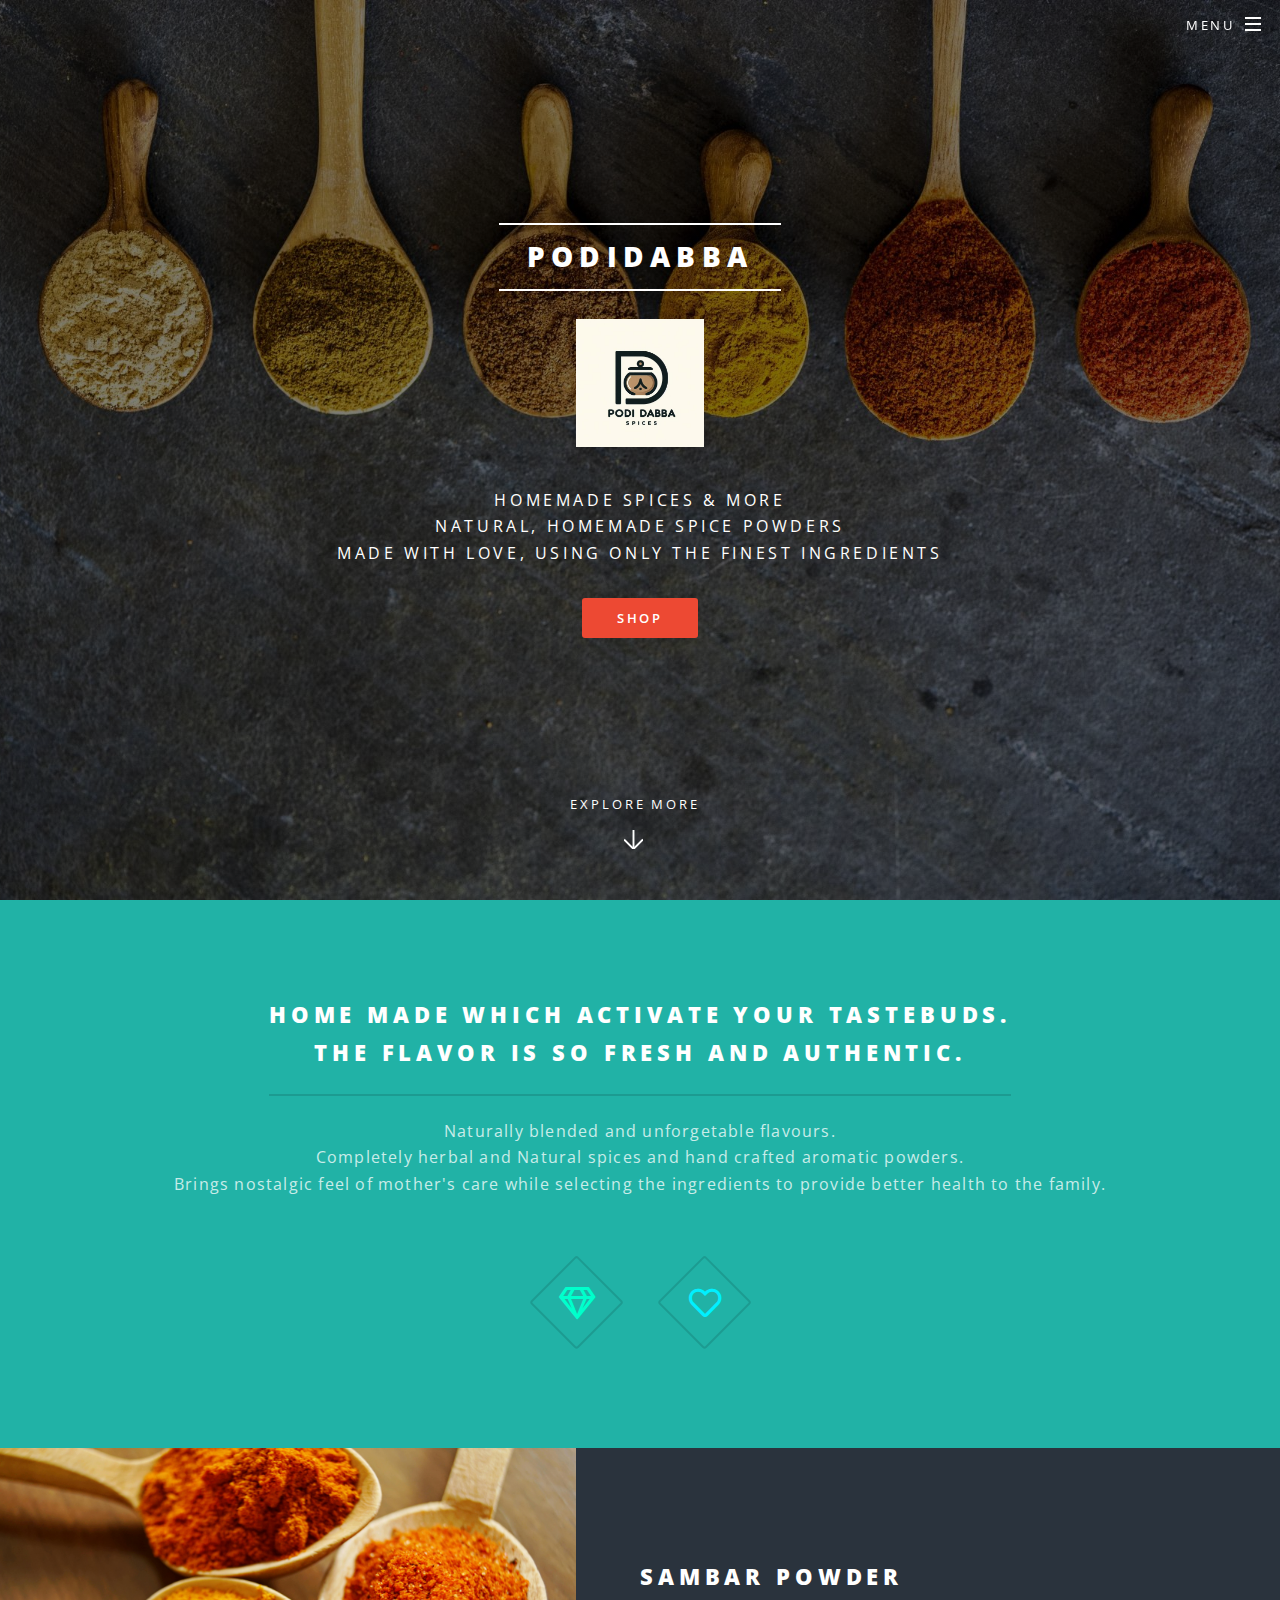
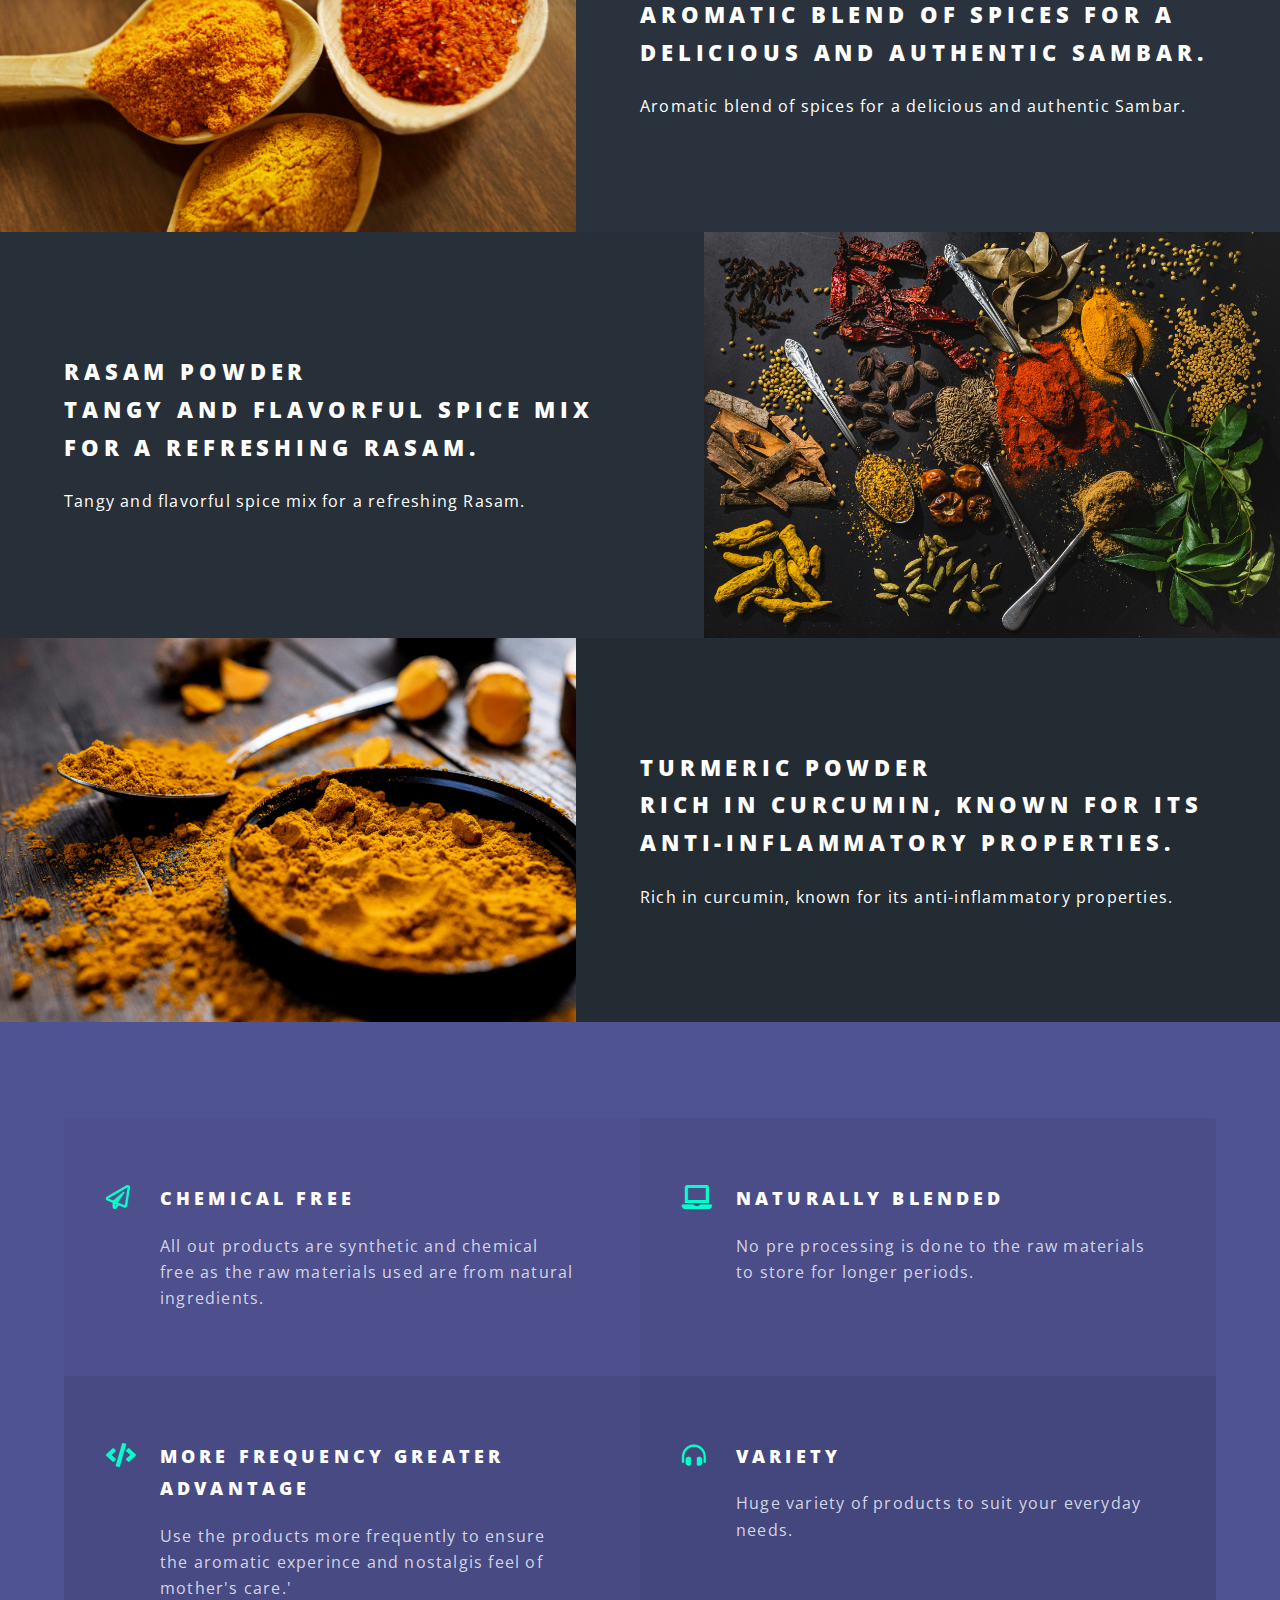
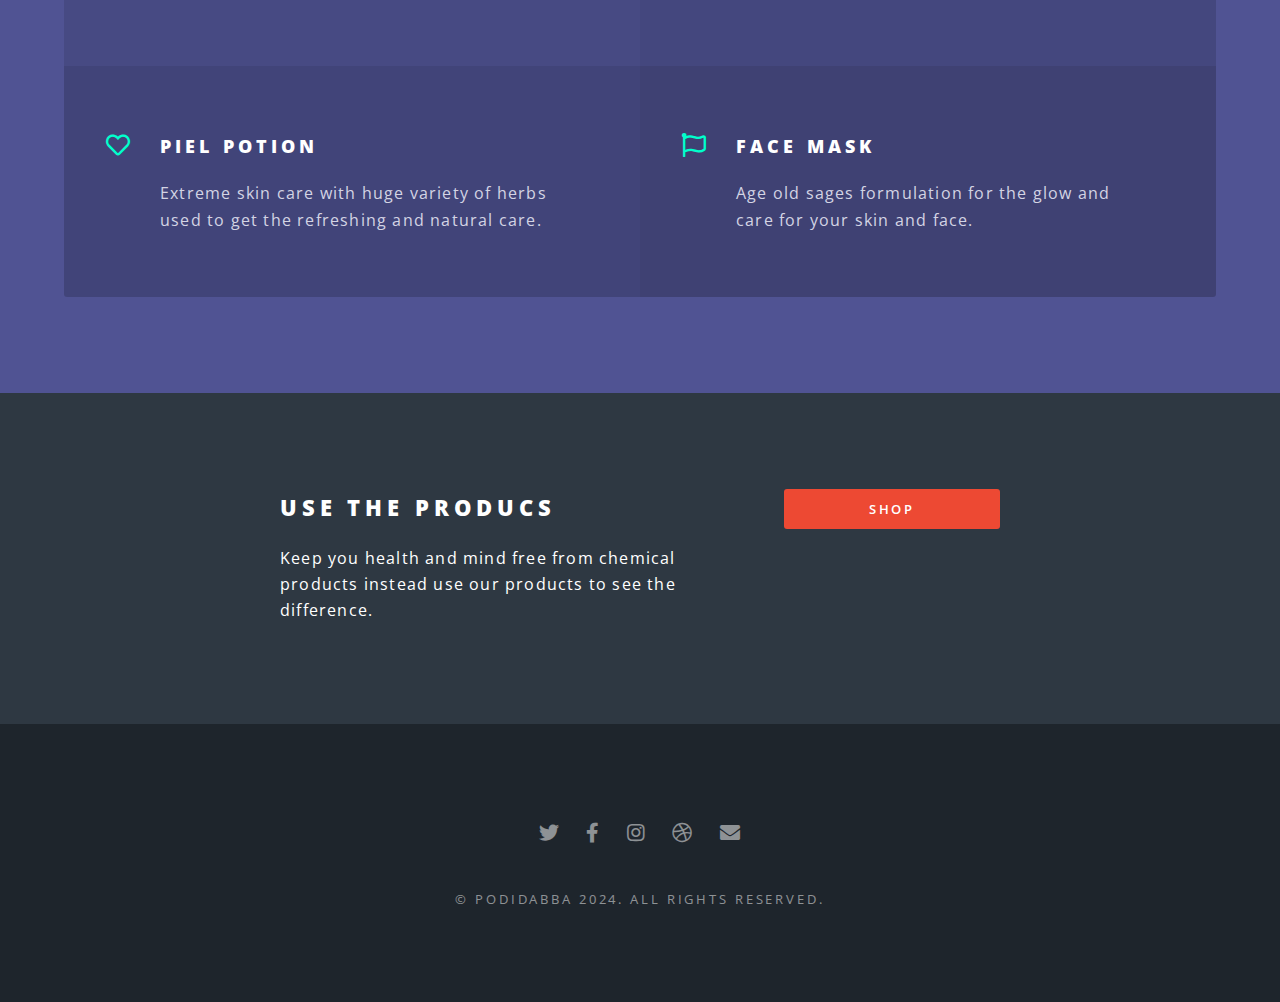
<file: index.html>
<!DOCTYPE HTML>
<!--
	Spectral by HTML5 UP
	html5up.net | @ajlkn
	Free for personal and commercial use under the CCA 3.0 license (html5up.net/license)
-->
<html>
<head>
	<title>PodiDabba.com</title>
	<link rel="icon" href="/favicon.ico" />
	<link rel="shortcut icon" href="/favicon.ico" />
	<meta charset="utf-8" />
	<meta name="viewport" content="width=device-width, initial-scale=1, user-scalable=no" />
	<link rel="stylesheet" href="assets/css/main.css" />
	<noscript><link rel="stylesheet" href="assets/css/noscript.css" /></noscript>

</head>



<body class="landing is-preload">

	<!-- Page Wrapper -->
	<div id="page-wrapper">

		<!-- Header -->
		<header id="header" class="alt">
			<h1>  <a href="index.html">PodiDabba.com</a></h1>
			<nav id="nav">
				<ul>
					<li class="special">
						<a href="#menu" class="menuToggle"><span>Menu</span></a>
						<div id="menu">
							<ul>
								<li><a href="index.html">Home</a></li>
								<li><a href="aboutus.html">About Us</a></li>
								<li><a href="products.html">Products</a></li>
								<!--<li><a href="#">Sign Up</a></li>
							<li><a href="#">Log In</a></li>-->
							</ul>
						</div>
					</li>
				</ul>
			</nav>
		</header>

		<!-- Banner -->
		<section id="banner">
			<div class="inner">
				<h2>PodiDabba</h2>

				<p><img src="/images/Logo.jpeg" alt="Logo" style="width:128px;height:128px;" class="circle-image"></p>
				<p>
					Homemade Spices & More<br />
					Natural, Homemade Spice Powders<br />
					Made with love, using only the finest ingredients<br />
				</p>
				<ul class="actions special">
					<li><a href="products.html" class="button primary">Shop</a></li>
				</ul>
			</div>
			<a href="#one" class="more scrolly">Explore More</a>
		</section>

		<!-- One -->
		<section id="one" class="wrapper style1 special">
			<div class="inner">
				<header class="major">
					<h2>
						Home Made which activate your tastebuds.<br />
						The flavor is so fresh and authentic.
					</h2>
					<p>
						Naturally blended and unforgetable flavours.<br />
						Completely herbal and Natural spices and hand crafted aromatic powders.<br />
						Brings nostalgic feel of mother's care while selecting the ingredients to provide better health to the family.
					</p>
				</header>
				<ul class="icons major">
					<li><span class="icon fa-gem major style1"><span class="label">Lorem</span></span></li>
					<li><span class="icon fa-heart major style2"><span class="label">Ipsum</span></span></li>
					<!--<li><span class="icon solid fa-code major style3"><span class="label">Dolor</span></span></li>-->
				</ul>
			</div>
		</section>

		<!-- Two -->
		<section id="two" class="wrapper alt style2">
			<section class="spotlight">
				<div class="image"><img src="images/pic01.jpg" alt="" /></div><div class="content">
					<h2>
						Sambar Powder<br />
						Aromatic blend of spices for a delicious and authentic Sambar.
					</h2>
					<p>Aromatic blend of spices for a delicious and authentic Sambar.</p>
				</div>
			</section>
			<section class="spotlight">
				<div class="image"><img src="images/pic02.jpg" alt="" /></div><div class="content">
					<h2>
						Rasam Powder<br />
						Tangy and flavorful spice mix for a refreshing Rasam.
					</h2>
					<p>Tangy and flavorful spice mix for a refreshing Rasam.</p>
				</div>
			</section>
			<section class="spotlight">
				<div class="image"><img src="images/pic03.jpg" alt="" /></div><div class="content">
					<h2>
						Turmeric Powder<br />
						Rich in curcumin, known for its anti-inflammatory properties.
					</h2>
					<p>Rich in curcumin, known for its anti-inflammatory properties.</p>
				</div>
			</section>
		</section>

		<!-- Three -->
		<section id="three" class="wrapper style3 special">
			<div class="inner">
				<!--<header class="major">
				<h2>Accumsan mus tortor nunc aliquet</h2>
				<p>Aliquam ut ex ut augue consectetur interdum. Donec amet imperdiet eleifend<br />
				fringilla tincidunt. Nullam dui leo Aenean mi ligula, rhoncus ullamcorper.</p>
			</header>-->
				<ul class="features">
					<li class="icon fa-paper-plane">
						<h3>Chemical free</h3>
						<p>All out products are synthetic and chemical free as the raw materials used are from natural ingredients.</p>
					</li>
					<li class="icon solid fa-laptop">
						<h3>Naturally blended</h3>
						<p>No pre processing is done to the raw materials to store for longer periods.</p>
					</li>
					<li class="icon solid fa-code">
						<h3>More frequency greater advantage</h3>
						<p>Use the products more frequently to ensure the aromatic experince and nostalgis feel of mother's care.'</p>
					</li>
					<li class="icon solid fa-headphones-alt">
						<h3>Variety</h3>
						<p>Huge variety of products to suit your everyday needs.</p>
					</li>
					<li class="icon fa-heart">
						<h3>Piel potion</h3>
						<p>Extreme skin care with huge variety of herbs used to get the refreshing and natural care.</p>
					</li>
					<li class="icon fa-flag">
						<h3>Face mask</h3>
						<p>Age old sages formulation for the glow and care for your skin and face.</p>
					</li>
				</ul>
			</div>
		</section>

		<!-- CTA -->
		<section id="cta" class="wrapper style4">
			<div class="inner">
				<header>
					<h2>Use the Producs</h2>
					<p>Keep you health and mind free from chemical products instead use our products to see the difference.</p>
				</header>
				<ul class="actions stacked">
					<li><a href="#" class="button fit primary">Shop</a></li>
					<!--<li><a href="#" class="button fit">Learn More</a></li>-->
				</ul>
			</div>
		</section>

		<!-- Footer -->
		<footer id="footer">
			<ul class="icons">
				<li><a href="#" class="icon brands fa-twitter"><span class="label">Twitter</span></a></li>
				<li><a href="#" class="icon brands fa-facebook-f"><span class="label">Facebook</span></a></li>
				<li><a href="#" class="icon brands fa-instagram"><span class="label">Instagram</span></a></li>
				<li><a href="#" class="icon brands fa-dribbble"><span class="label">Dribbble</span></a></li>
				<li><a href="#" class="icon solid fa-envelope"><span class="label">Email</span></a></li>
			</ul>
			<ul class="copyright">
				<li>&copy; PodiDabba 2024. All Rights Reserved.</li>
			</ul>
		</footer>

	</div>

	<!-- Scripts -->
	<script src="assets/js/jquery.min.js"></script>
	<script src="assets/js/jquery.scrollex.min.js"></script>
	<script src="assets/js/jquery.scrolly.min.js"></script>
	<script src="assets/js/browser.min.js"></script>
	<script src="assets/js/breakpoints.min.js"></script>
	<script src="assets/js/util.js"></script>
	<script src="assets/js/main.js"></script>

</body>
</html>
</file>
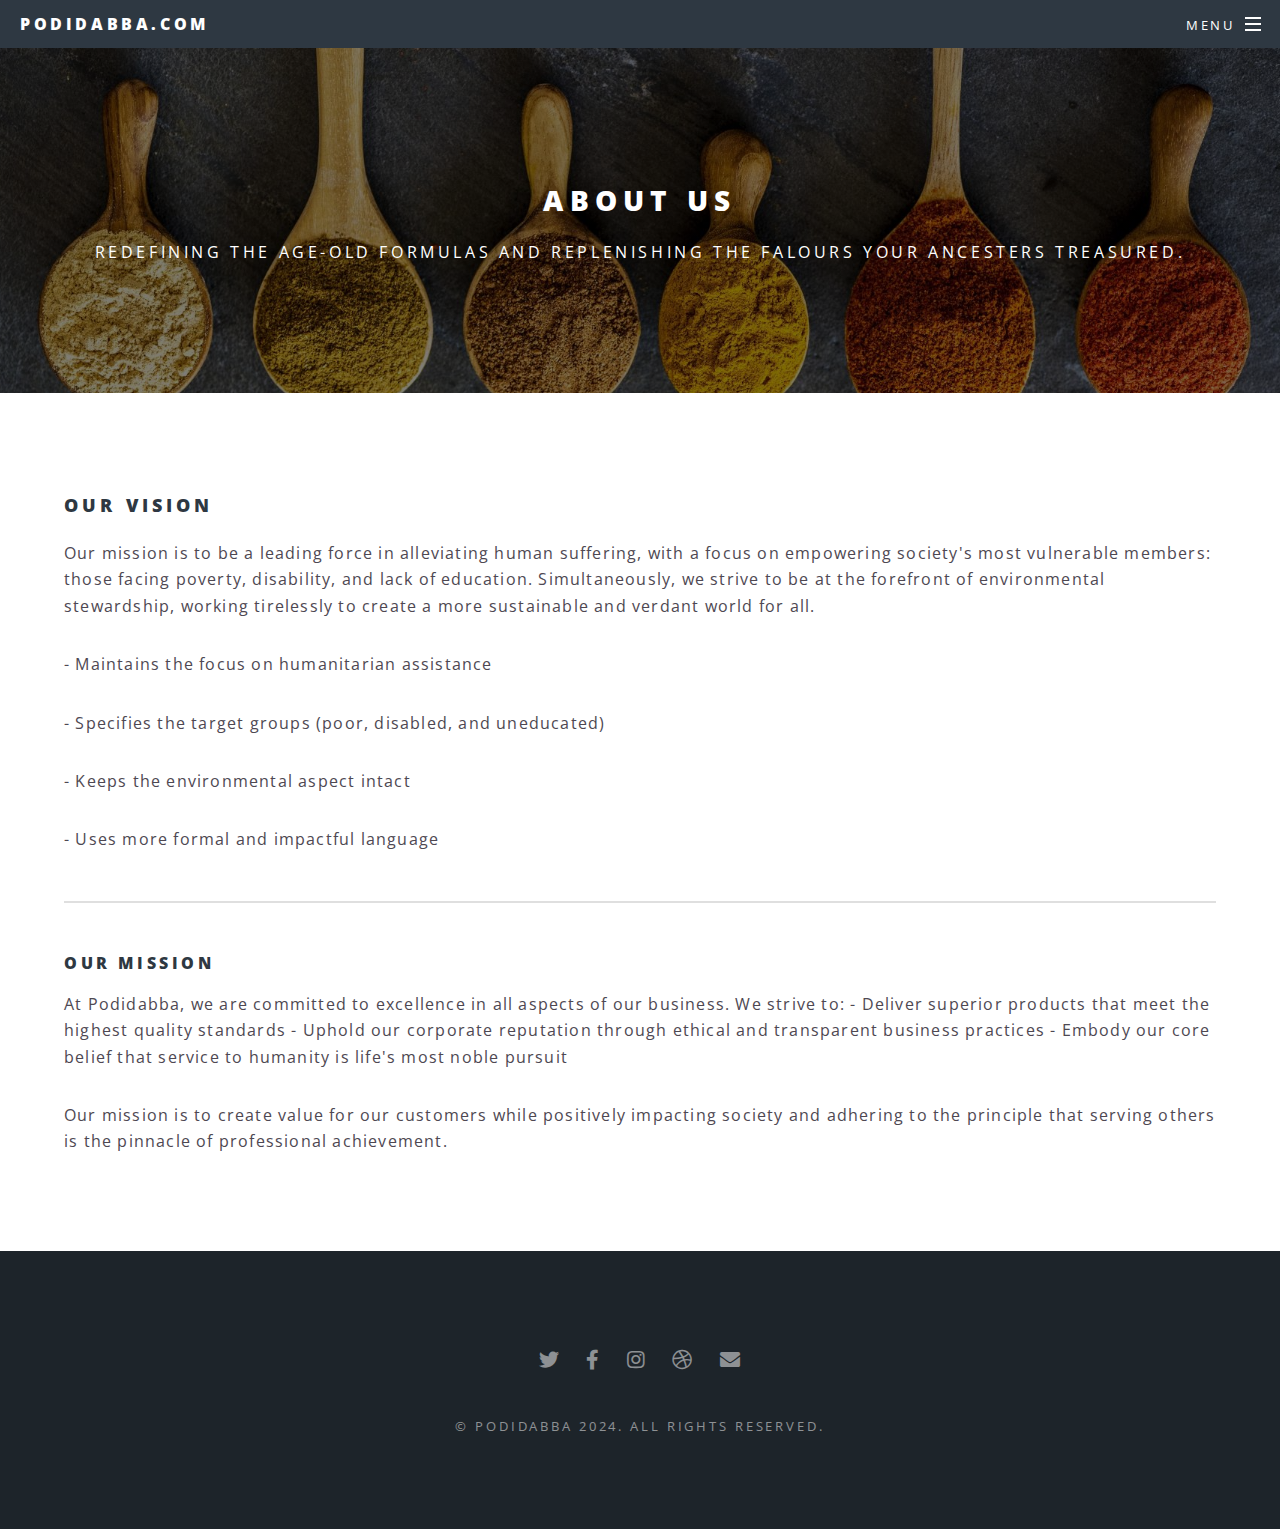
<file: aboutus.html>
<!DOCTYPE HTML>
<!--
	Spectral by HTML5 UP
	html5up.net | @ajlkn
	Free for personal and commercial use under the CCA 3.0 license (html5up.net/license)
-->
<html>
	<head>
		<title>About Us - PodiDabba by HTML5 UP</title>
		<meta charset="utf-8" />
		<meta name="viewport" content="width=device-width, initial-scale=1, user-scalable=no" />
		<link rel="stylesheet" href="assets/css/main.css" />
		<noscript><link rel="stylesheet" href="assets/css/noscript.css" /></noscript>
	</head>
	<body class="is-preload">

		<!-- Page Wrapper -->
			<div id="page-wrapper">

				<!-- Header -->
					<header id="header">
						<h1><a href="index.html">PodiDabba.com</a></h1>
						<nav id="nav">
							<ul>
								<li class="special">
									<a href="#menu" class="menuToggle"><span>Menu</span></a>
									<div id="menu">
										<ul>
											<li><a href="index.html">Home</a></li>
											<li><a href="aboutus.html">About Us</a></li>
											<li><a href="products.html">Products</a></li>
											<!--<li><a href="#">Sign Up</a></li>
											<li><a href="#">Log In</a></li>-->
										</ul>
									</div>
								</li>
							</ul>
						</nav>
					</header>

				<!-- Main -->
					<article id="main">
						<header>
							<h2>About Us</h2>
							<p>Redefining the age-old formulas and replenishing the falours your ancesters treasured.</p>
						</header>
						<section class="wrapper style5">
							<div class="inner">

								<h3>Our Vision</h3>
								<p>Our mission is to be a leading force in alleviating human suffering, with a focus on empowering society's most vulnerable members: those facing poverty, disability, and lack of education. Simultaneously, we strive to be at the forefront of environmental stewardship, working tirelessly to create a more sustainable and verdant world for all.</p>

								<p> - Maintains the focus on humanitarian assistance</p>
								<p> - Specifies the target groups (poor, disabled, and uneducated)</p>
								<p> - Keeps the environmental aspect intact</p>
								<p> - Uses more formal and impactful language</p>

								<hr />

								<h4>Our Mission</h4>
								<p>
									At Podidabba, we are committed to excellence in all aspects of our business. We strive to:

									 - Deliver superior products that meet the highest quality standards
									 - Uphold our corporate reputation through ethical and transparent business practices
									 - Embody our core belief that service to humanity is life's most noble pursuit
																		
								</p>

								<p>Our mission is to create value for our customers while positively impacting society and adhering to the principle that serving others is the pinnacle of professional achievement.</p>

							</div>
						</section>
					</article>

				<!-- Footer -->
					<footer id="footer">
						<ul class="icons">
							<li><a href="#" class="icon brands fa-twitter"><span class="label">Twitter</span></a></li>
							<li><a href="#" class="icon brands fa-facebook-f"><span class="label">Facebook</span></a></li>
							<li><a href="#" class="icon brands fa-instagram"><span class="label">Instagram</span></a></li>
							<li><a href="#" class="icon brands fa-dribbble"><span class="label">Dribbble</span></a></li>
							<li><a href="#" class="icon solid fa-envelope"><span class="label">Email</span></a></li>
						</ul>
						<ul class="copyright">
							<li>&copy; PodiDabba 2024. All Rights Reserved.</li>
						</ul>
					</footer>

			</div>

		<!-- Scripts -->
			<script src="assets/js/jquery.min.js"></script>
			<script src="assets/js/jquery.scrollex.min.js"></script>
			<script src="assets/js/jquery.scrolly.min.js"></script>
			<script src="assets/js/browser.min.js"></script>
			<script src="assets/js/breakpoints.min.js"></script>
			<script src="assets/js/util.js"></script>
			<script src="assets/js/main.js"></script>

	</body>
</html>
</file>
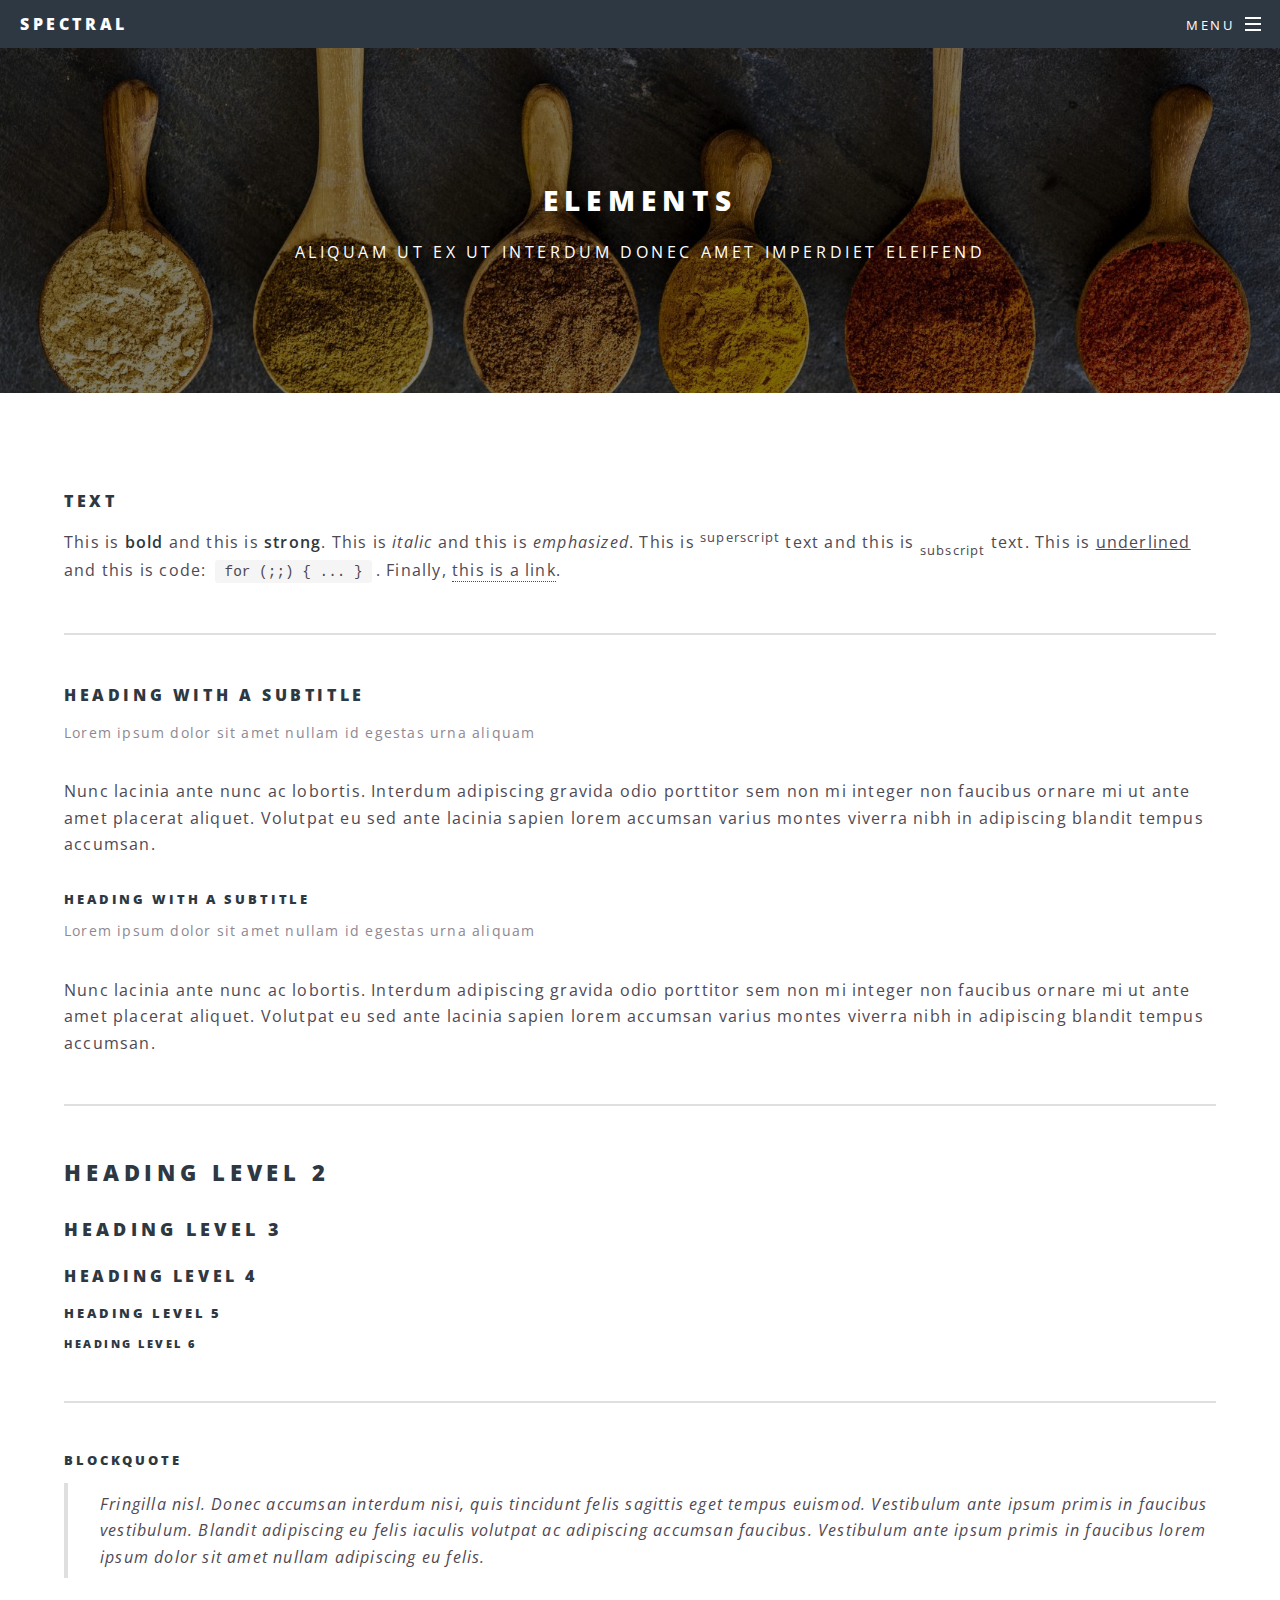
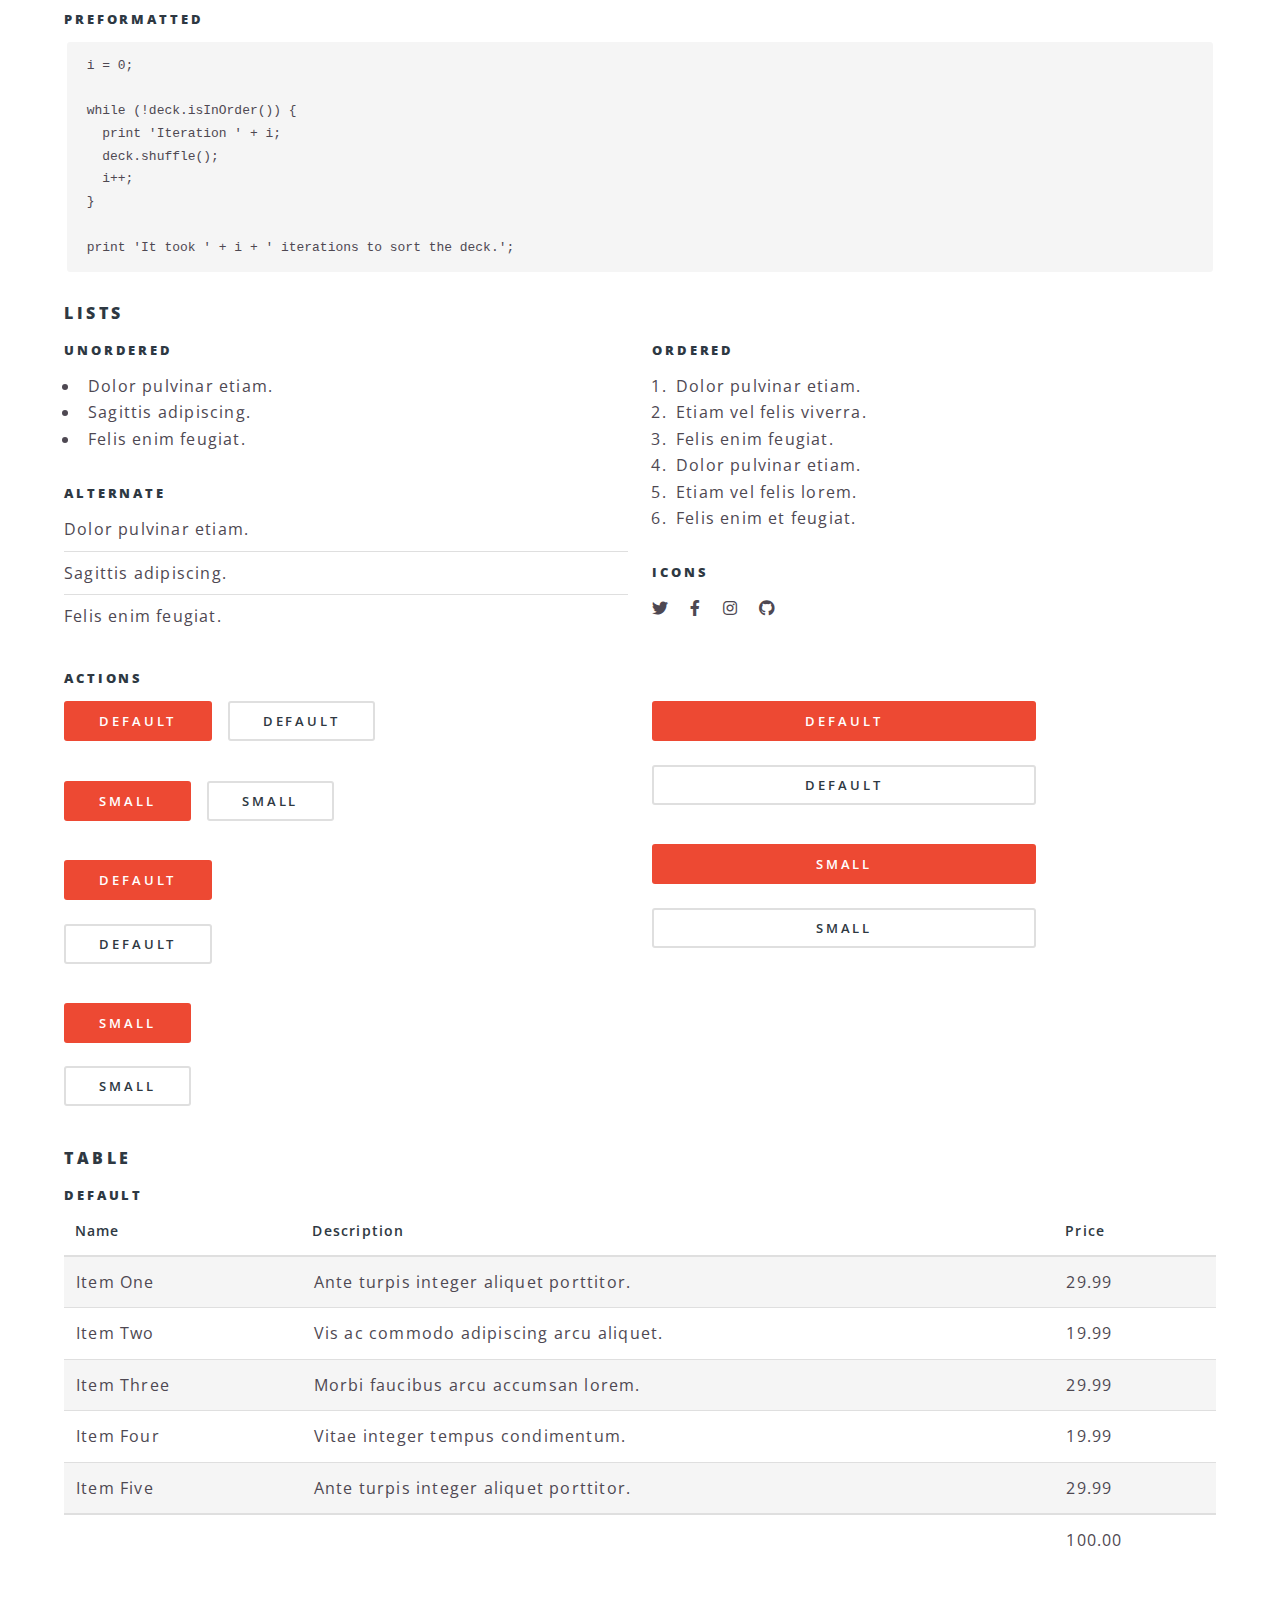
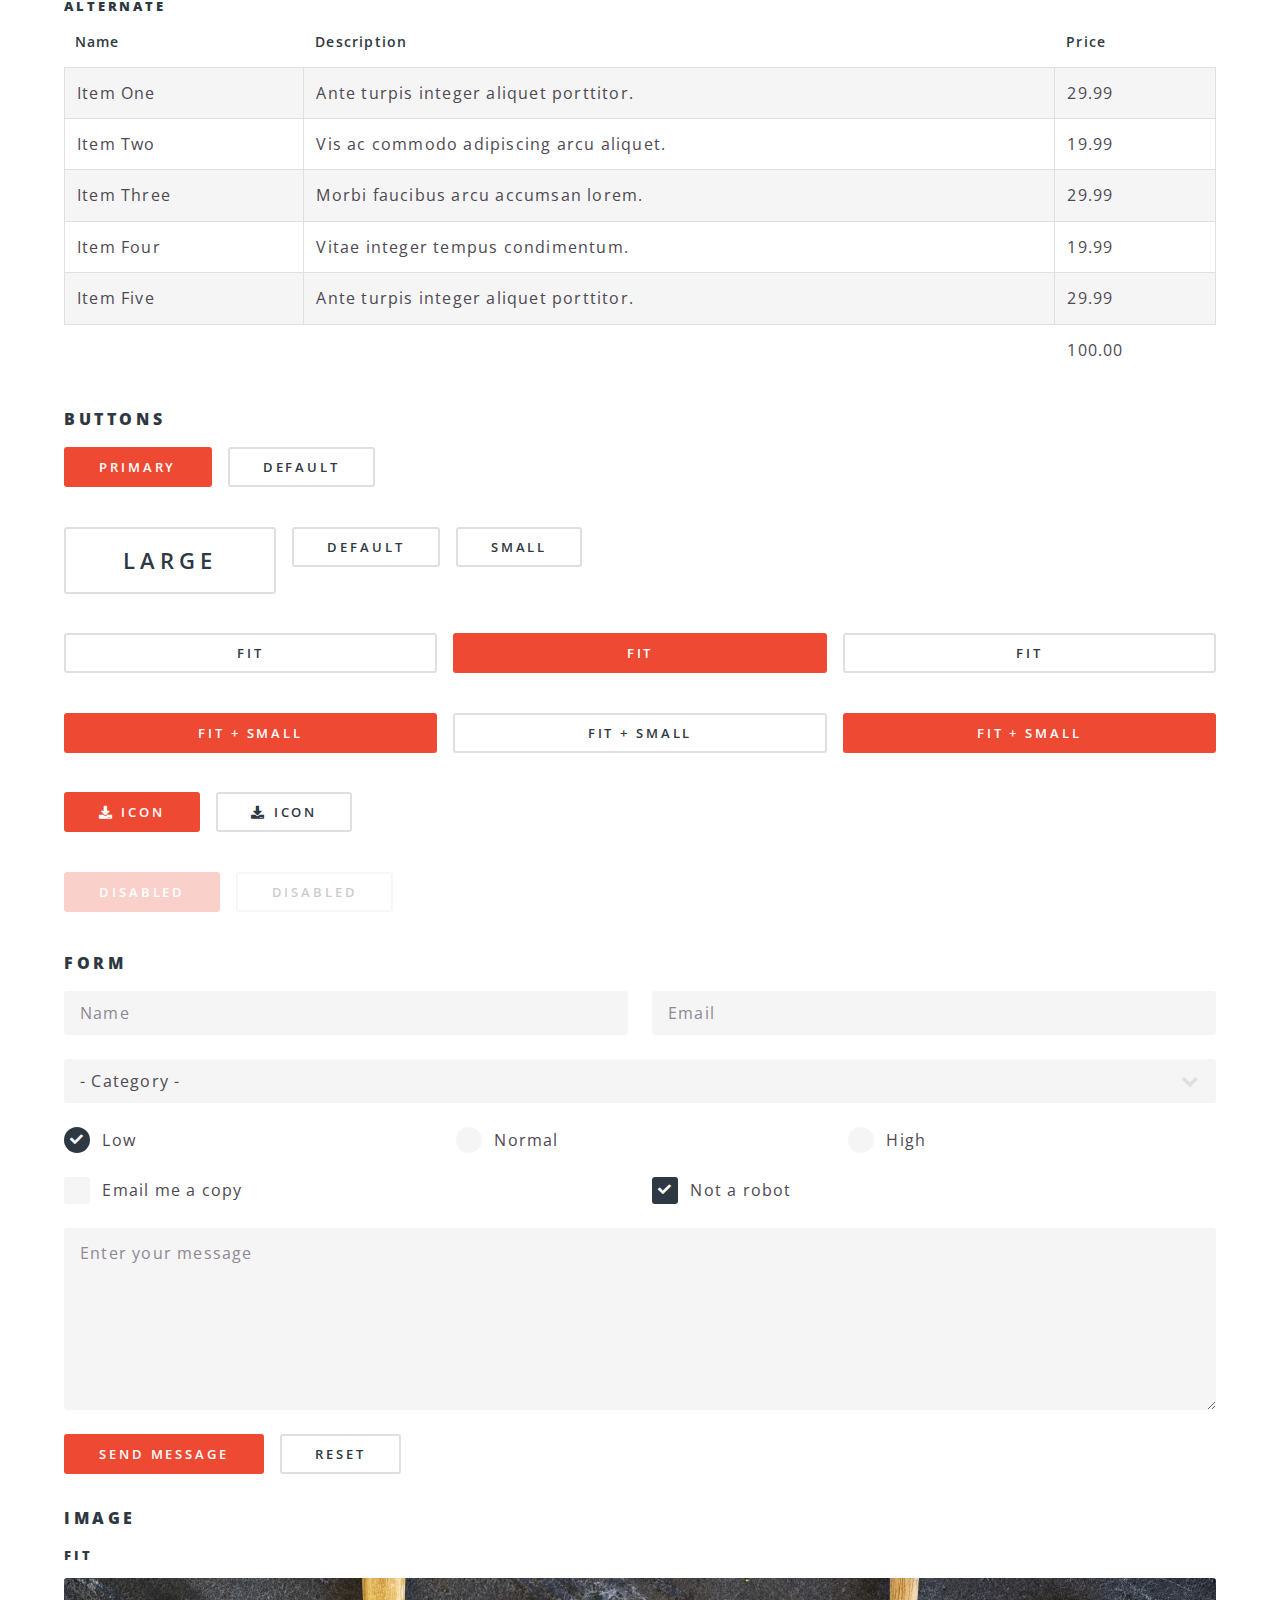
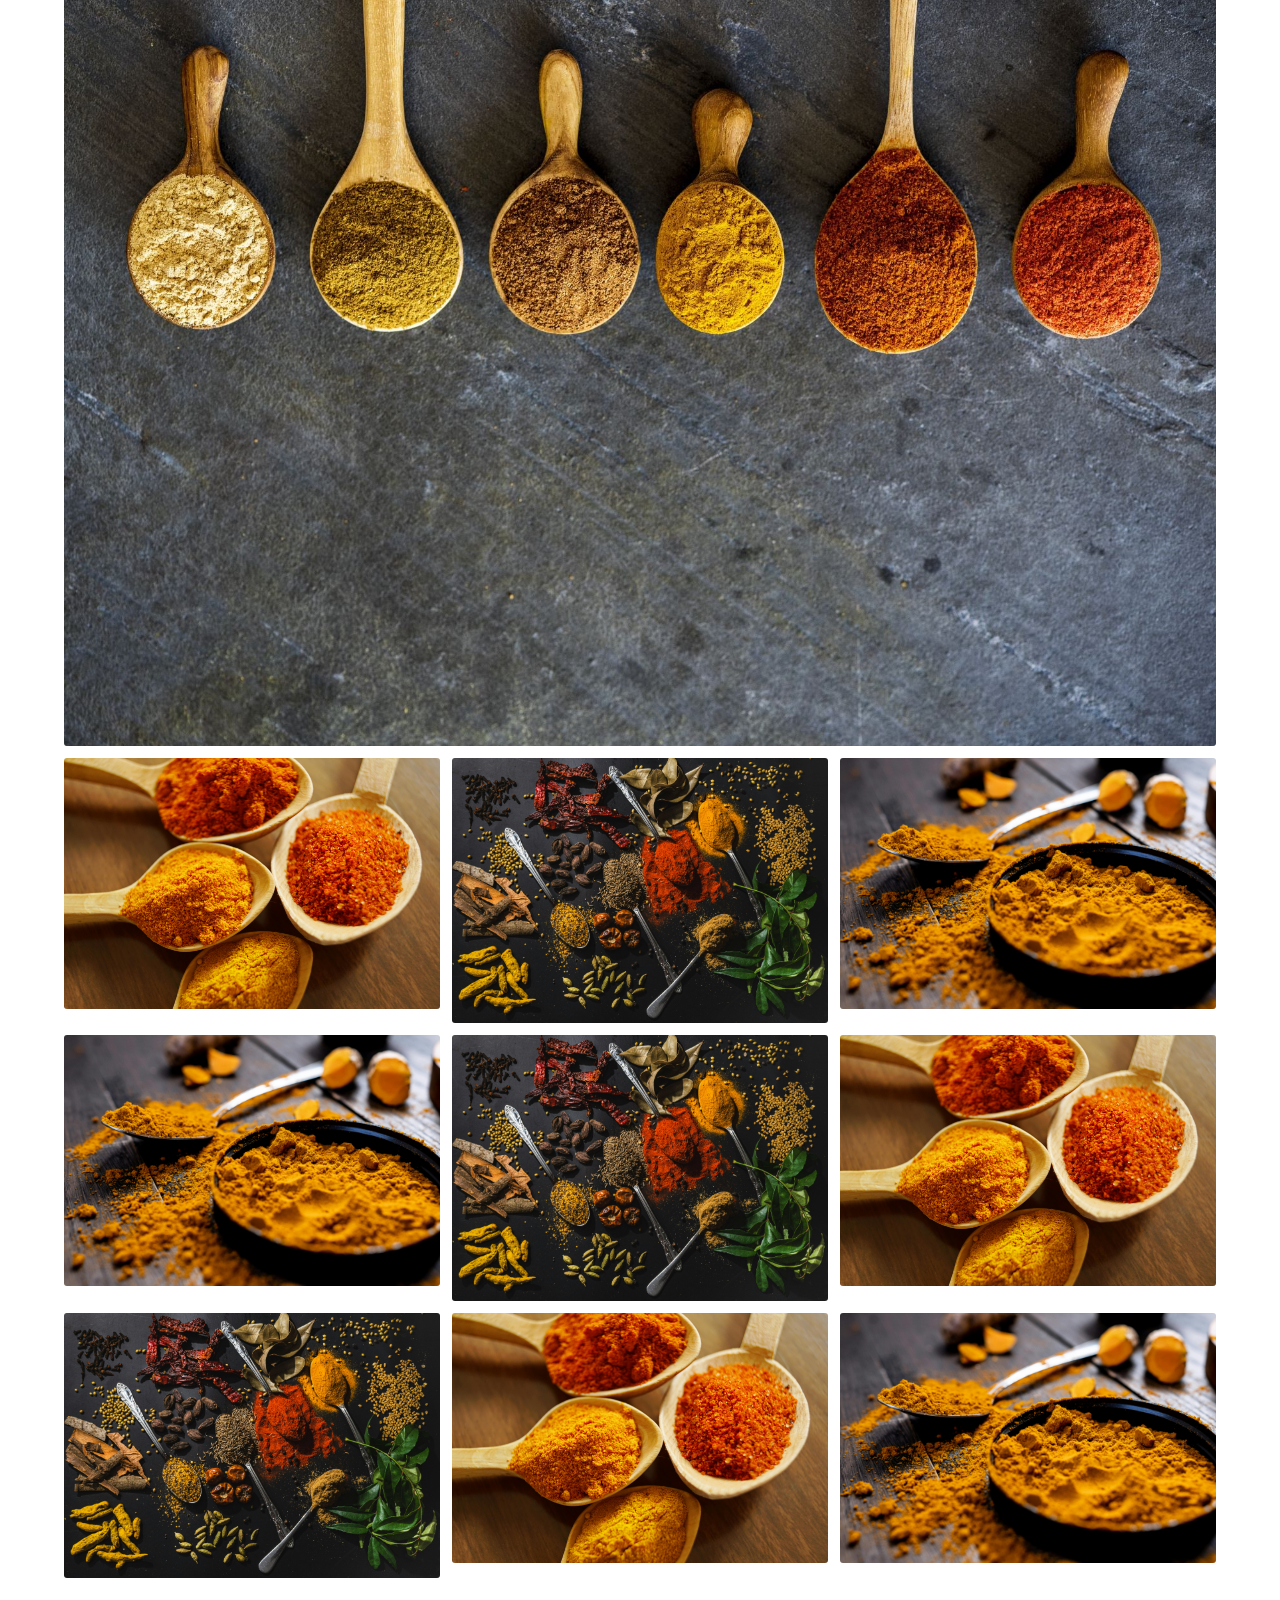
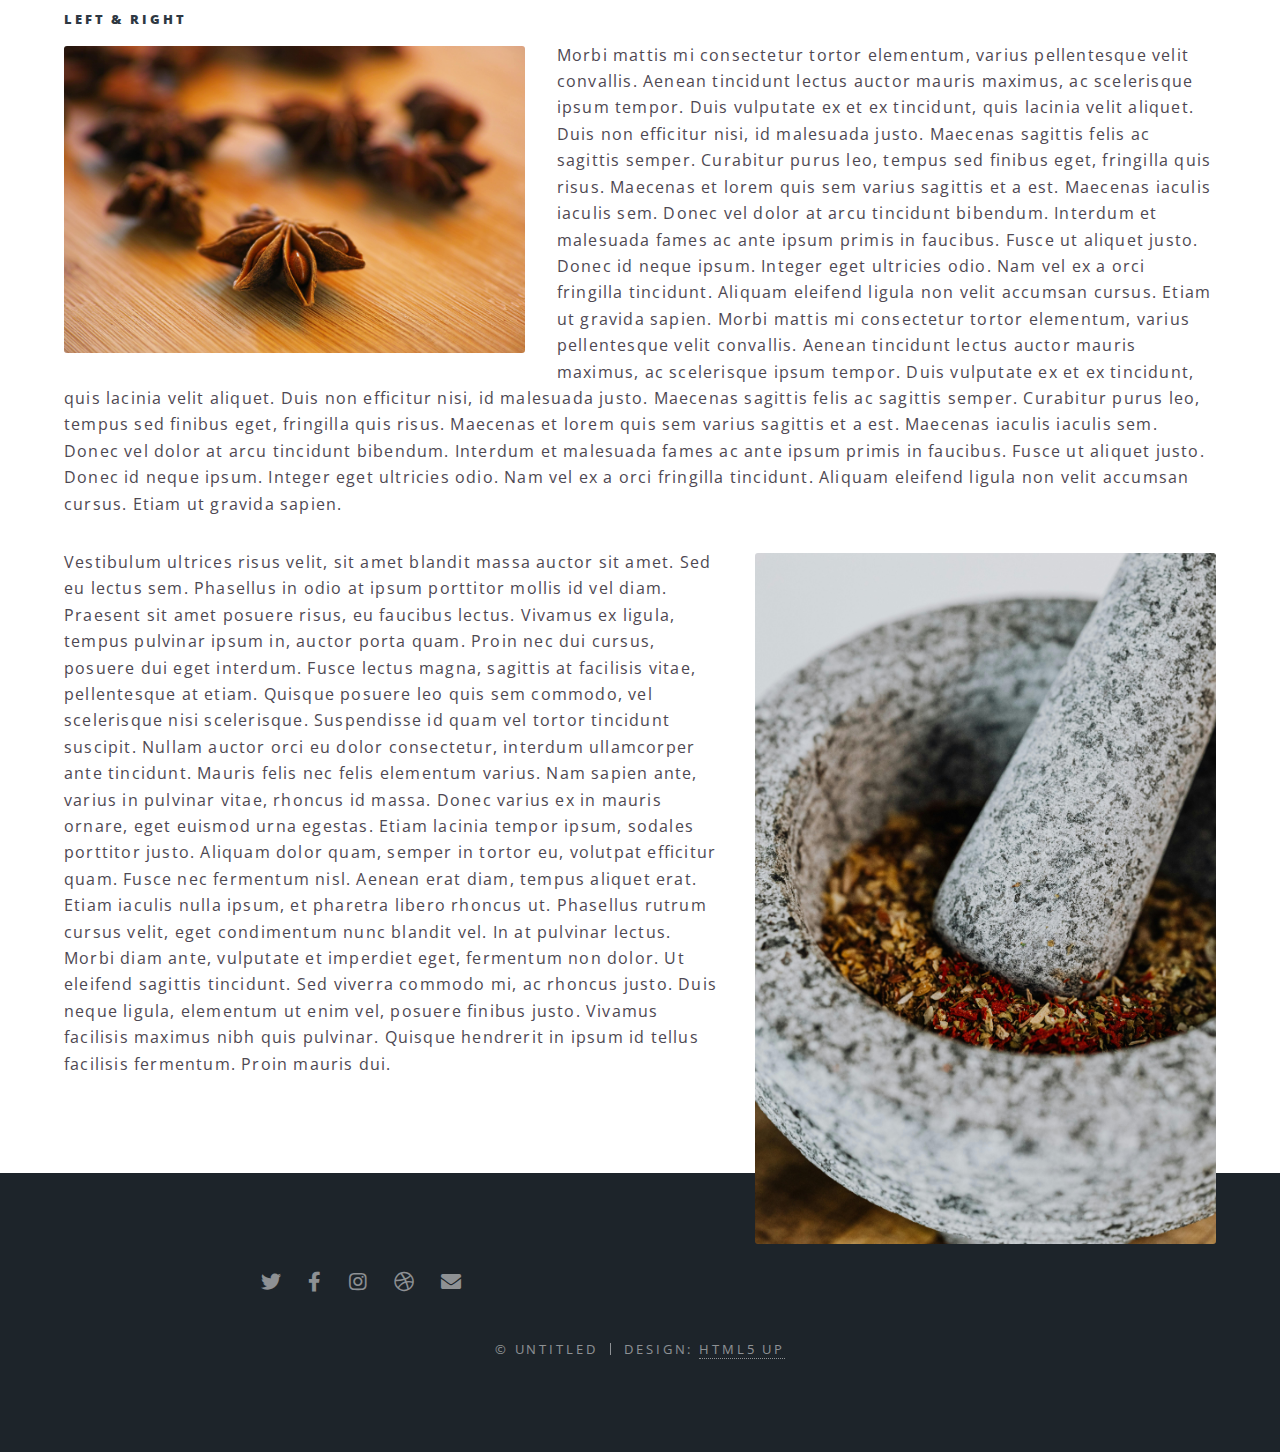
<file: elements.html>
<!DOCTYPE HTML>
<!--
	Spectral by HTML5 UP
	html5up.net | @ajlkn
	Free for personal and commercial use under the CCA 3.0 license (html5up.net/license)
-->
<html>
	<head>
		<title>Elements - Spectral by HTML5 UP</title>
		<meta charset="utf-8" />
		<meta name="viewport" content="width=device-width, initial-scale=1, user-scalable=no" />
		<link rel="stylesheet" href="assets/css/main.css" />
		<noscript><link rel="stylesheet" href="assets/css/noscript.css" /></noscript>
	</head>
	<body class="is-preload">

		<!-- Page Wrapper -->
			<div id="page-wrapper">

				<!-- Header -->
					<header id="header">
						<h1><a href="index.html">Spectral</a></h1>
						<nav id="nav">
							<ul>
								<li class="special">
									<a href="#menu" class="menuToggle"><span>Menu</span></a>
									<div id="menu">
										<ul>
											<li><a href="index.html">Home</a></li>
											<li><a href="generic.html">Generic</a></li>
											<li><a href="elements.html">Elements</a></li>
											<li><a href="#">Sign Up</a></li>
											<li><a href="#">Log In</a></li>
										</ul>
									</div>
								</li>
							</ul>
						</nav>
					</header>

				<!-- Main -->
					<article id="main">
						<header>
							<h2>Elements</h2>
							<p>Aliquam ut ex ut interdum donec amet imperdiet eleifend</p>
						</header>
						<section class="wrapper style5">
							<div class="inner">

								<section>
									<h4>Text</h4>
									<p>This is <b>bold</b> and this is <strong>strong</strong>. This is <i>italic</i> and this is <em>emphasized</em>.
									This is <sup>superscript</sup> text and this is <sub>subscript</sub> text.
									This is <u>underlined</u> and this is code: <code>for (;;) { ... }</code>. Finally, <a href="#">this is a link</a>.</p>
									<hr />
									<header>
										<h4>Heading with a Subtitle</h4>
										<p>Lorem ipsum dolor sit amet nullam id egestas urna aliquam</p>
									</header>
									<p>Nunc lacinia ante nunc ac lobortis. Interdum adipiscing gravida odio porttitor sem non mi integer non faucibus ornare mi ut ante amet placerat aliquet. Volutpat eu sed ante lacinia sapien lorem accumsan varius montes viverra nibh in adipiscing blandit tempus accumsan.</p>
									<header>
										<h5>Heading with a Subtitle</h5>
										<p>Lorem ipsum dolor sit amet nullam id egestas urna aliquam</p>
									</header>
									<p>Nunc lacinia ante nunc ac lobortis. Interdum adipiscing gravida odio porttitor sem non mi integer non faucibus ornare mi ut ante amet placerat aliquet. Volutpat eu sed ante lacinia sapien lorem accumsan varius montes viverra nibh in adipiscing blandit tempus accumsan.</p>
									<hr />
									<h2>Heading Level 2</h2>
									<h3>Heading Level 3</h3>
									<h4>Heading Level 4</h4>
									<h5>Heading Level 5</h5>
									<h6>Heading Level 6</h6>
									<hr />
									<h5>Blockquote</h5>
									<blockquote>Fringilla nisl. Donec accumsan interdum nisi, quis tincidunt felis sagittis eget tempus euismod. Vestibulum ante ipsum primis in faucibus vestibulum. Blandit adipiscing eu felis iaculis volutpat ac adipiscing accumsan faucibus. Vestibulum ante ipsum primis in faucibus lorem ipsum dolor sit amet nullam adipiscing eu felis.</blockquote>
									<h5>Preformatted</h5>
									<pre><code>i = 0;

while (!deck.isInOrder()) {
  print 'Iteration ' + i;
  deck.shuffle();
  i++;
}

print 'It took ' + i + ' iterations to sort the deck.';</code></pre>
								</section>

								<section>
									<h4>Lists</h4>
									<div class="row">
										<div class="col-6 col-12-medium">
											<h5>Unordered</h5>
											<ul>
												<li>Dolor pulvinar etiam.</li>
												<li>Sagittis adipiscing.</li>
												<li>Felis enim feugiat.</li>
											</ul>
											<h5>Alternate</h5>
											<ul class="alt">
												<li>Dolor pulvinar etiam.</li>
												<li>Sagittis adipiscing.</li>
												<li>Felis enim feugiat.</li>
											</ul>
										</div>
										<div class="col-6 col-12-medium">
											<h5>Ordered</h5>
											<ol>
												<li>Dolor pulvinar etiam.</li>
												<li>Etiam vel felis viverra.</li>
												<li>Felis enim feugiat.</li>
												<li>Dolor pulvinar etiam.</li>
												<li>Etiam vel felis lorem.</li>
												<li>Felis enim et feugiat.</li>
											</ol>
											<h5>Icons</h5>
											<ul class="icons">
												<li><a href="#" class="icon brands fa-twitter"><span class="label">Twitter</span></a></li>
												<li><a href="#" class="icon brands fa-facebook-f"><span class="label">Facebook</span></a></li>
												<li><a href="#" class="icon brands fa-instagram"><span class="label">Instagram</span></a></li>
												<li><a href="#" class="icon brands fa-github"><span class="label">Github</span></a></li>
											</ul>
										</div>
									</div>
									<h5>Actions</h5>
									<div class="row">
										<div class="col-6 col-12-medium">
											<ul class="actions">
												<li><a href="#" class="button primary">Default</a></li>
												<li><a href="#" class="button">Default</a></li>
											</ul>
											<ul class="actions small">
												<li><a href="#" class="button primary small">Small</a></li>
												<li><a href="#" class="button small">Small</a></li>
											</ul>
											<ul class="actions stacked">
												<li><a href="#" class="button primary">Default</a></li>
												<li><a href="#" class="button">Default</a></li>
											</ul>
											<ul class="actions stacked">
												<li><a href="#" class="button primary small">Small</a></li>
												<li><a href="#" class="button small">Small</a></li>
											</ul>
										</div>
										<div class="col-6 col-12-medium">
											<ul class="actions stacked">
												<li><a href="#" class="button primary fit">Default</a></li>
												<li><a href="#" class="button fit">Default</a></li>
											</ul>
											<ul class="actions stacked">
												<li><a href="#" class="button primary small fit">Small</a></li>
												<li><a href="#" class="button small fit">Small</a></li>
											</ul>
										</div>
									</div>
								</section>

								<section>
									<h4>Table</h4>
									<h5>Default</h5>
									<div class="table-wrapper">
										<table>
											<thead>
												<tr>
													<th>Name</th>
													<th>Description</th>
													<th>Price</th>
												</tr>
											</thead>
											<tbody>
												<tr>
													<td>Item One</td>
													<td>Ante turpis integer aliquet porttitor.</td>
													<td>29.99</td>
												</tr>
												<tr>
													<td>Item Two</td>
													<td>Vis ac commodo adipiscing arcu aliquet.</td>
													<td>19.99</td>
												</tr>
												<tr>
													<td>Item Three</td>
													<td> Morbi faucibus arcu accumsan lorem.</td>
													<td>29.99</td>
												</tr>
												<tr>
													<td>Item Four</td>
													<td>Vitae integer tempus condimentum.</td>
													<td>19.99</td>
												</tr>
												<tr>
													<td>Item Five</td>
													<td>Ante turpis integer aliquet porttitor.</td>
													<td>29.99</td>
												</tr>
											</tbody>
											<tfoot>
												<tr>
													<td colspan="2"></td>
													<td>100.00</td>
												</tr>
											</tfoot>
										</table>
									</div>

									<h5>Alternate</h5>
									<div class="table-wrapper">
										<table class="alt">
											<thead>
												<tr>
													<th>Name</th>
													<th>Description</th>
													<th>Price</th>
												</tr>
											</thead>
											<tbody>
												<tr>
													<td>Item One</td>
													<td>Ante turpis integer aliquet porttitor.</td>
													<td>29.99</td>
												</tr>
												<tr>
													<td>Item Two</td>
													<td>Vis ac commodo adipiscing arcu aliquet.</td>
													<td>19.99</td>
												</tr>
												<tr>
													<td>Item Three</td>
													<td> Morbi faucibus arcu accumsan lorem.</td>
													<td>29.99</td>
												</tr>
												<tr>
													<td>Item Four</td>
													<td>Vitae integer tempus condimentum.</td>
													<td>19.99</td>
												</tr>
												<tr>
													<td>Item Five</td>
													<td>Ante turpis integer aliquet porttitor.</td>
													<td>29.99</td>
												</tr>
											</tbody>
											<tfoot>
												<tr>
													<td colspan="2"></td>
													<td>100.00</td>
												</tr>
											</tfoot>
										</table>
									</div>
								</section>

								<section>
									<h4>Buttons</h4>
									<ul class="actions">
										<li><a href="#" class="button primary">Primary</a></li>
										<li><a href="#" class="button">Default</a></li>
									</ul>
									<ul class="actions">
										<li><a href="#" class="button large">Large</a></li>
										<li><a href="#" class="button">Default</a></li>
										<li><a href="#" class="button small">Small</a></li>
									</ul>
									<ul class="actions fit">
										<li><a href="#" class="button fit">Fit</a></li>
										<li><a href="#" class="button primary fit">Fit</a></li>
										<li><a href="#" class="button fit">Fit</a></li>
									</ul>
									<ul class="actions fit small">
										<li><a href="#" class="button primary fit small">Fit + Small</a></li>
										<li><a href="#" class="button fit small">Fit + Small</a></li>
										<li><a href="#" class="button primary fit small">Fit + Small</a></li>
									</ul>
									<ul class="actions">
										<li><a href="#" class="button primary icon solid fa-download">Icon</a></li>
										<li><a href="#" class="button icon solid fa-download">Icon</a></li>
									</ul>
									<ul class="actions">
										<li><span class="button primary disabled">Disabled</span></li>
										<li><span class="button disabled">Disabled</span></li>
									</ul>
								</section>

								<section>
									<h4>Form</h4>
									<form method="post" action="#">
										<div class="row gtr-uniform">
											<div class="col-6 col-12-xsmall">
												<input type="text" name="demo-name" id="demo-name" value="" placeholder="Name" />
											</div>
											<div class="col-6 col-12-xsmall">
												<input type="email" name="demo-email" id="demo-email" value="" placeholder="Email" />
											</div>
											<div class="col-12">
												<select name="demo-category" id="demo-category">
													<option value="">- Category -</option>
													<option value="1">Manufacturing</option>
													<option value="1">Shipping</option>
													<option value="1">Administration</option>
													<option value="1">Human Resources</option>
												</select>
											</div>
											<div class="col-4 col-12-small">
												<input type="radio" id="demo-priority-low" name="demo-priority" checked>
												<label for="demo-priority-low">Low</label>
											</div>
											<div class="col-4 col-12-small">
												<input type="radio" id="demo-priority-normal" name="demo-priority">
												<label for="demo-priority-normal">Normal</label>
											</div>
											<div class="col-4 col-12-small">
												<input type="radio" id="demo-priority-high" name="demo-priority">
												<label for="demo-priority-high">High</label>
											</div>
											<div class="col-6 col-12-small">
												<input type="checkbox" id="demo-copy" name="demo-copy">
												<label for="demo-copy">Email me a copy</label>
											</div>
											<div class="col-6 col-12-small">
												<input type="checkbox" id="demo-human" name="demo-human" checked>
												<label for="demo-human">Not a robot</label>
											</div>
											<div class="col-12">
												<textarea name="demo-message" id="demo-message" placeholder="Enter your message" rows="6"></textarea>
											</div>
											<div class="col-12">
												<ul class="actions">
													<li><input type="submit" value="Send Message" class="primary" /></li>
													<li><input type="reset" value="Reset" /></li>
												</ul>
											</div>
										</div>
									</form>
								</section>

								<section>
									<h4>Image</h4>
									<h5>Fit</h5>
									<div class="box alt">
										<div class="row gtr-50 gtr-uniform">
											<div class="col-12"><span class="image fit"><img src="images/banner.jpg" alt="" /></span></div>
											<div class="col-4"><span class="image fit"><img src="images/pic01.jpg" alt="" /></span></div>
											<div class="col-4"><span class="image fit"><img src="images/pic02.jpg" alt="" /></span></div>
											<div class="col-4"><span class="image fit"><img src="images/pic03.jpg" alt="" /></span></div>
											<div class="col-4"><span class="image fit"><img src="images/pic03.jpg" alt="" /></span></div>
											<div class="col-4"><span class="image fit"><img src="images/pic02.jpg" alt="" /></span></div>
											<div class="col-4"><span class="image fit"><img src="images/pic01.jpg" alt="" /></span></div>
											<div class="col-4"><span class="image fit"><img src="images/pic02.jpg" alt="" /></span></div>
											<div class="col-4"><span class="image fit"><img src="images/pic01.jpg" alt="" /></span></div>
											<div class="col-4"><span class="image fit"><img src="images/pic03.jpg" alt="" /></span></div>
										</div>
									</div>
									<h5>Left &amp; Right</h5>
									<p><span class="image left"><img src="images/pic04.jpg" alt="" /></span>Morbi mattis mi consectetur tortor elementum, varius pellentesque velit convallis. Aenean tincidunt lectus auctor mauris maximus, ac scelerisque ipsum tempor. Duis vulputate ex et ex tincidunt, quis lacinia velit aliquet. Duis non efficitur nisi, id malesuada justo. Maecenas sagittis felis ac sagittis semper. Curabitur purus leo, tempus sed finibus eget, fringilla quis risus. Maecenas et lorem quis sem varius sagittis et a est. Maecenas iaculis iaculis sem. Donec vel dolor at arcu tincidunt bibendum. Interdum et malesuada fames ac ante ipsum primis in faucibus. Fusce ut aliquet justo. Donec id neque ipsum. Integer eget ultricies odio. Nam vel ex a orci fringilla tincidunt. Aliquam eleifend ligula non velit accumsan cursus. Etiam ut gravida sapien. Morbi mattis mi consectetur tortor elementum, varius pellentesque velit convallis. Aenean tincidunt lectus auctor mauris maximus, ac scelerisque ipsum tempor. Duis vulputate ex et ex tincidunt, quis lacinia velit aliquet. Duis non efficitur nisi, id malesuada justo. Maecenas sagittis felis ac sagittis semper. Curabitur purus leo, tempus sed finibus eget, fringilla quis risus. Maecenas et lorem quis sem varius sagittis et a est. Maecenas iaculis iaculis sem. Donec vel dolor at arcu tincidunt bibendum. Interdum et malesuada fames ac ante ipsum primis in faucibus. Fusce ut aliquet justo. Donec id neque ipsum. Integer eget ultricies odio. Nam vel ex a orci fringilla tincidunt. Aliquam eleifend ligula non velit accumsan cursus. Etiam ut gravida sapien.</p>
									<p><span class="image right"><img src="images/pic05.jpg" alt="" /></span>Vestibulum ultrices risus velit, sit amet blandit massa auctor sit amet. Sed eu lectus sem. Phasellus in odio at ipsum porttitor mollis id vel diam. Praesent sit amet posuere risus, eu faucibus lectus. Vivamus ex ligula, tempus pulvinar ipsum in, auctor porta quam. Proin nec dui cursus, posuere dui eget interdum. Fusce lectus magna, sagittis at facilisis vitae, pellentesque at etiam. Quisque posuere leo quis sem commodo, vel scelerisque nisi scelerisque. Suspendisse id quam vel tortor tincidunt suscipit. Nullam auctor orci eu dolor consectetur, interdum ullamcorper ante tincidunt. Mauris felis nec felis elementum varius. Nam sapien ante, varius in pulvinar vitae, rhoncus id massa. Donec varius ex in mauris ornare, eget euismod urna egestas. Etiam lacinia tempor ipsum, sodales porttitor justo. Aliquam dolor quam, semper in tortor eu, volutpat efficitur quam. Fusce nec fermentum nisl. Aenean erat diam, tempus aliquet erat. Etiam iaculis nulla ipsum, et pharetra libero rhoncus ut. Phasellus rutrum cursus velit, eget condimentum nunc blandit vel. In at pulvinar lectus. Morbi diam ante, vulputate et imperdiet eget, fermentum non dolor. Ut eleifend sagittis tincidunt. Sed viverra commodo mi, ac rhoncus justo. Duis neque ligula, elementum ut enim vel, posuere finibus justo. Vivamus facilisis maximus nibh quis pulvinar. Quisque hendrerit in ipsum id tellus facilisis fermentum. Proin mauris dui.</p>
								</section>

							</div>
						</section>
					</article>

				<!-- Footer -->
					<footer id="footer">
						<ul class="icons">
							<li><a href="#" class="icon brands fa-twitter"><span class="label">Twitter</span></a></li>
							<li><a href="#" class="icon brands fa-facebook-f"><span class="label">Facebook</span></a></li>
							<li><a href="#" class="icon brands fa-instagram"><span class="label">Instagram</span></a></li>
							<li><a href="#" class="icon brands fa-dribbble"><span class="label">Dribbble</span></a></li>
							<li><a href="#" class="icon solid fa-envelope"><span class="label">Email</span></a></li>
						</ul>
						<ul class="copyright">
							<li>&copy; Untitled</li><li>Design: <a href="http://html5up.net">HTML5 UP</a></li>
						</ul>
					</footer>

			</div>

		<!-- Scripts -->
			<script src="assets/js/jquery.min.js"></script>
			<script src="assets/js/jquery.scrollex.min.js"></script>
			<script src="assets/js/jquery.scrolly.min.js"></script>
			<script src="assets/js/browser.min.js"></script>
			<script src="assets/js/breakpoints.min.js"></script>
			<script src="assets/js/util.js"></script>
			<script src="assets/js/main.js"></script>

	</body>
</html>
</file>
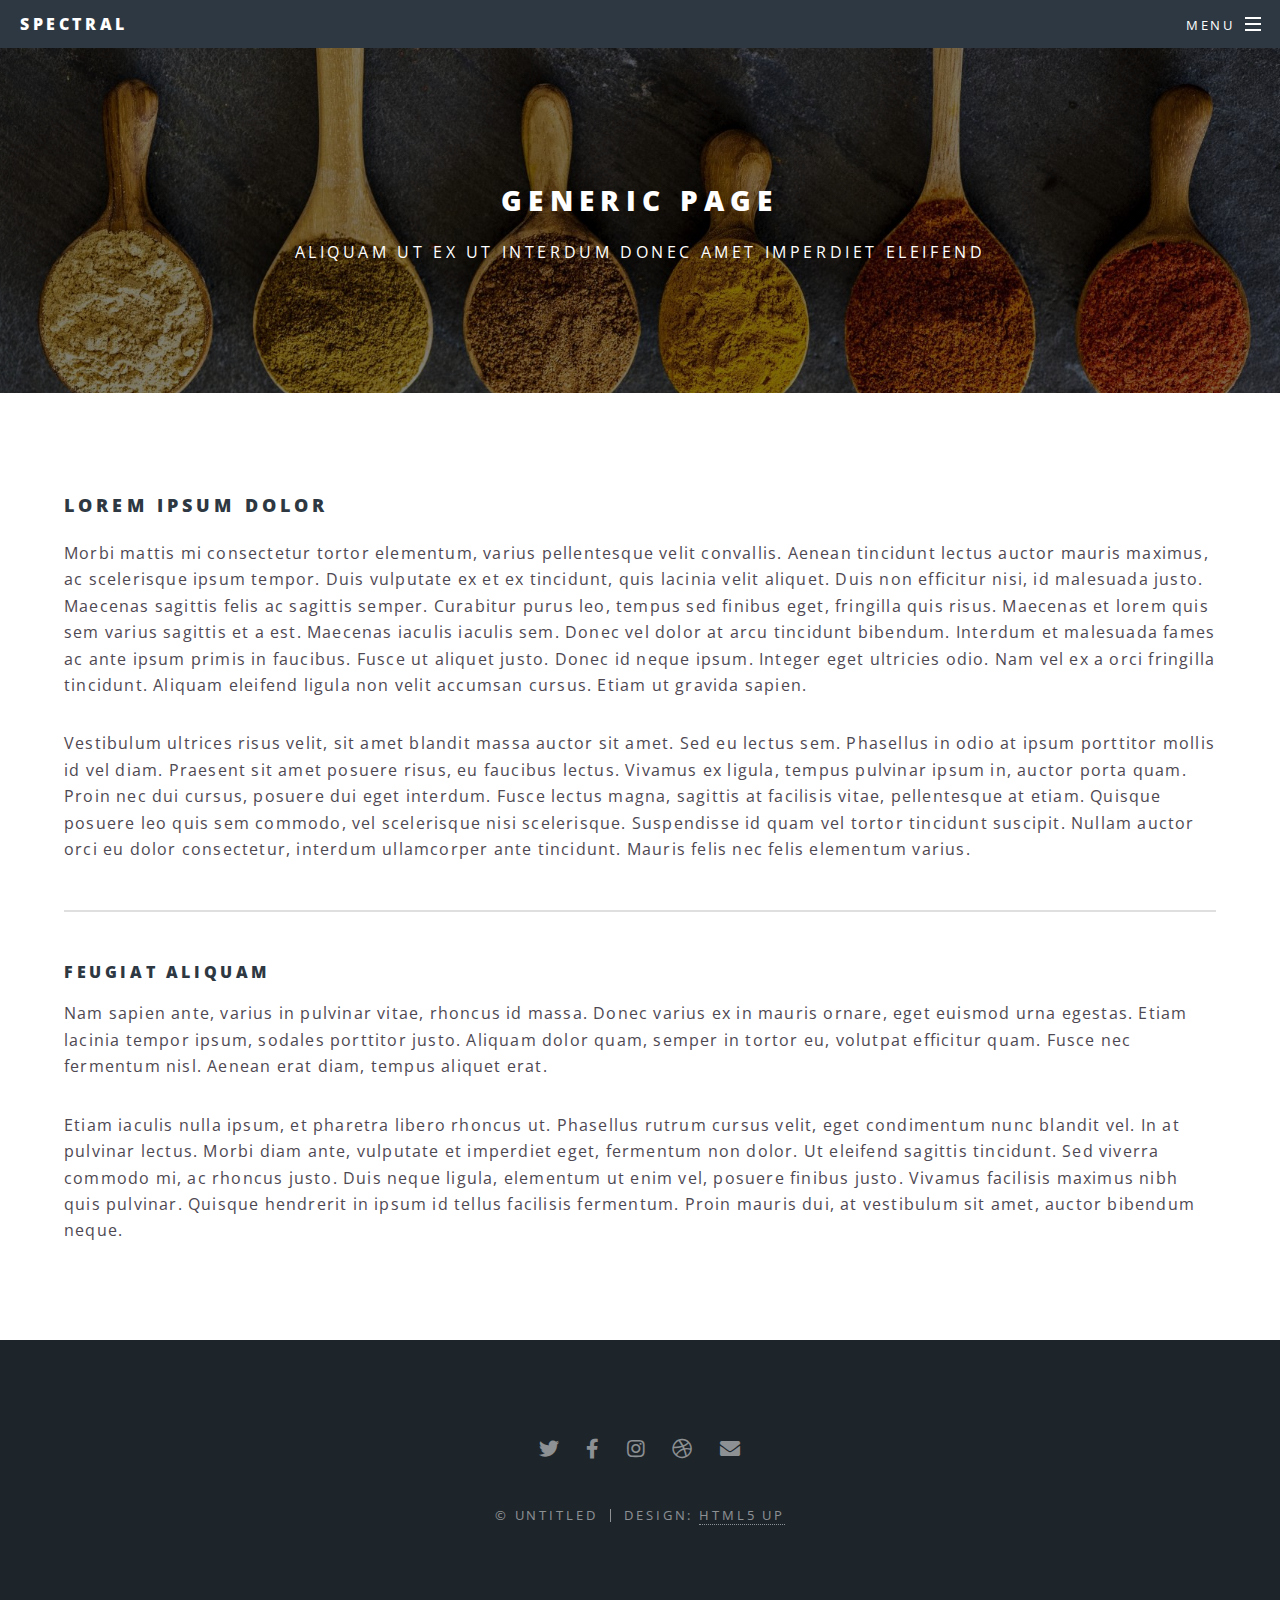
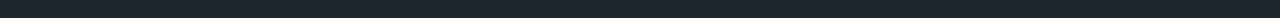
<file: generic.html>
<!DOCTYPE HTML>
<!--
	Spectral by HTML5 UP
	html5up.net | @ajlkn
	Free for personal and commercial use under the CCA 3.0 license (html5up.net/license)
-->
<html>
	<head>
		<title>Generic - Spectral by HTML5 UP</title>
		<meta charset="utf-8" />
		<meta name="viewport" content="width=device-width, initial-scale=1, user-scalable=no" />
		<link rel="stylesheet" href="assets/css/main.css" />
		<noscript><link rel="stylesheet" href="assets/css/noscript.css" /></noscript>
	</head>
	<body class="is-preload">

		<!-- Page Wrapper -->
			<div id="page-wrapper">

				<!-- Header -->
					<header id="header">
						<h1><a href="index.html">Spectral</a></h1>
						<nav id="nav">
							<ul>
								<li class="special">
									<a href="#menu" class="menuToggle"><span>Menu</span></a>
									<div id="menu">
										<ul>
											<li><a href="index.html">Home</a></li>
											<li><a href="generic.html">Generic</a></li>
											<li><a href="elements.html">Elements</a></li>
											<li><a href="#">Sign Up</a></li>
											<li><a href="#">Log In</a></li>
										</ul>
									</div>
								</li>
							</ul>
						</nav>
					</header>

				<!-- Main -->
					<article id="main">
						<header>
							<h2>Generic Page</h2>
							<p>Aliquam ut ex ut interdum donec amet imperdiet eleifend</p>
						</header>
						<section class="wrapper style5">
							<div class="inner">

								<h3>Lorem ipsum dolor</h3>
								<p>Morbi mattis mi consectetur tortor elementum, varius pellentesque velit convallis. Aenean tincidunt lectus auctor mauris maximus, ac scelerisque ipsum tempor. Duis vulputate ex et ex tincidunt, quis lacinia velit aliquet. Duis non efficitur nisi, id malesuada justo. Maecenas sagittis felis ac sagittis semper. Curabitur purus leo, tempus sed finibus eget, fringilla quis risus. Maecenas et lorem quis sem varius sagittis et a est. Maecenas iaculis iaculis sem. Donec vel dolor at arcu tincidunt bibendum. Interdum et malesuada fames ac ante ipsum primis in faucibus. Fusce ut aliquet justo. Donec id neque ipsum. Integer eget ultricies odio. Nam vel ex a orci fringilla tincidunt. Aliquam eleifend ligula non velit accumsan cursus. Etiam ut gravida sapien.</p>

								<p>Vestibulum ultrices risus velit, sit amet blandit massa auctor sit amet. Sed eu lectus sem. Phasellus in odio at ipsum porttitor mollis id vel diam. Praesent sit amet posuere risus, eu faucibus lectus. Vivamus ex ligula, tempus pulvinar ipsum in, auctor porta quam. Proin nec dui cursus, posuere dui eget interdum. Fusce lectus magna, sagittis at facilisis vitae, pellentesque at etiam. Quisque posuere leo quis sem commodo, vel scelerisque nisi scelerisque. Suspendisse id quam vel tortor tincidunt suscipit. Nullam auctor orci eu dolor consectetur, interdum ullamcorper ante tincidunt. Mauris felis nec felis elementum varius.</p>

								<hr />

								<h4>Feugiat aliquam</h4>
								<p>Nam sapien ante, varius in pulvinar vitae, rhoncus id massa. Donec varius ex in mauris ornare, eget euismod urna egestas. Etiam lacinia tempor ipsum, sodales porttitor justo. Aliquam dolor quam, semper in tortor eu, volutpat efficitur quam. Fusce nec fermentum nisl. Aenean erat diam, tempus aliquet erat.</p>

								<p>Etiam iaculis nulla ipsum, et pharetra libero rhoncus ut. Phasellus rutrum cursus velit, eget condimentum nunc blandit vel. In at pulvinar lectus. Morbi diam ante, vulputate et imperdiet eget, fermentum non dolor. Ut eleifend sagittis tincidunt. Sed viverra commodo mi, ac rhoncus justo. Duis neque ligula, elementum ut enim vel, posuere finibus justo. Vivamus facilisis maximus nibh quis pulvinar. Quisque hendrerit in ipsum id tellus facilisis fermentum. Proin mauris dui, at vestibulum sit amet, auctor bibendum neque.</p>

							</div>
						</section>
					</article>

				<!-- Footer -->
					<footer id="footer">
						<ul class="icons">
							<li><a href="#" class="icon brands fa-twitter"><span class="label">Twitter</span></a></li>
							<li><a href="#" class="icon brands fa-facebook-f"><span class="label">Facebook</span></a></li>
							<li><a href="#" class="icon brands fa-instagram"><span class="label">Instagram</span></a></li>
							<li><a href="#" class="icon brands fa-dribbble"><span class="label">Dribbble</span></a></li>
							<li><a href="#" class="icon solid fa-envelope"><span class="label">Email</span></a></li>
						</ul>
						<ul class="copyright">
							<li>&copy; Untitled</li><li>Design: <a href="http://html5up.net">HTML5 UP</a></li>
						</ul>
					</footer>

			</div>

		<!-- Scripts -->
			<script src="assets/js/jquery.min.js"></script>
			<script src="assets/js/jquery.scrollex.min.js"></script>
			<script src="assets/js/jquery.scrolly.min.js"></script>
			<script src="assets/js/browser.min.js"></script>
			<script src="assets/js/breakpoints.min.js"></script>
			<script src="assets/js/util.js"></script>
			<script src="assets/js/main.js"></script>

	</body>
</html>
</file>
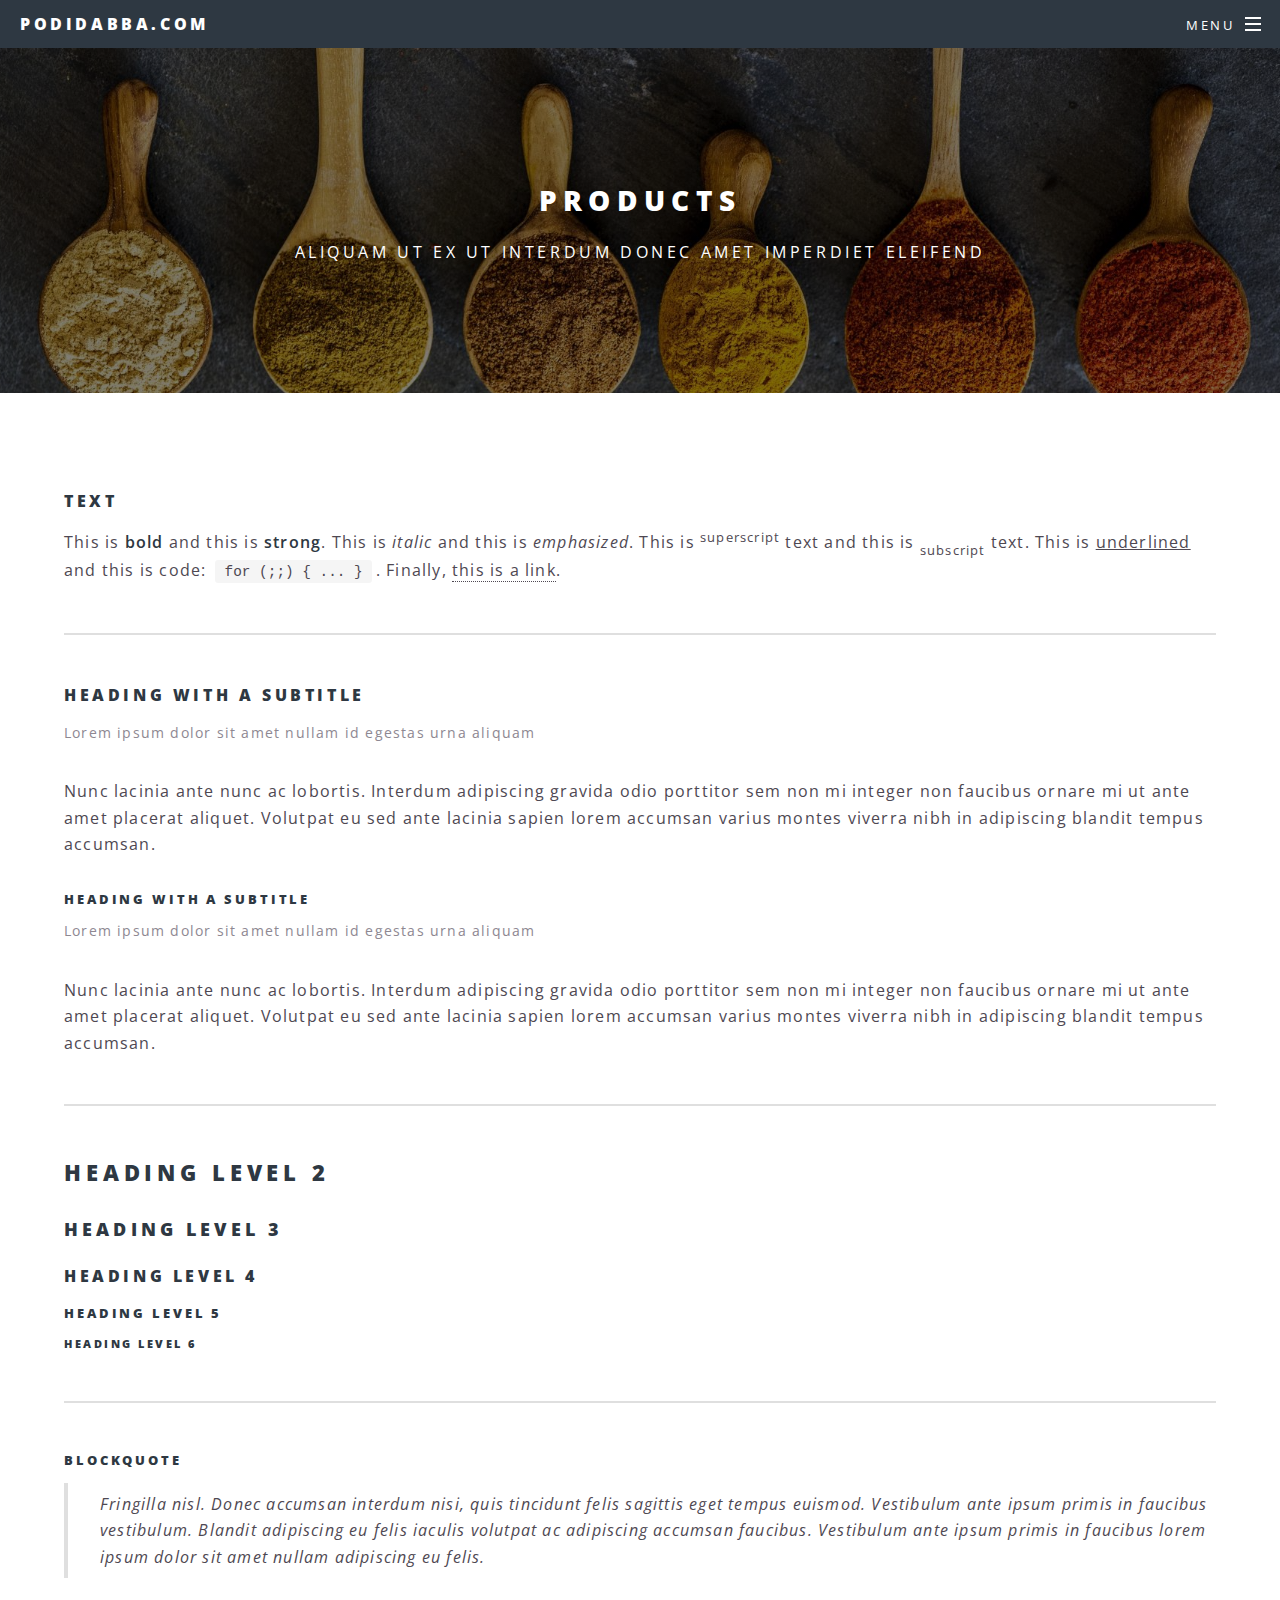
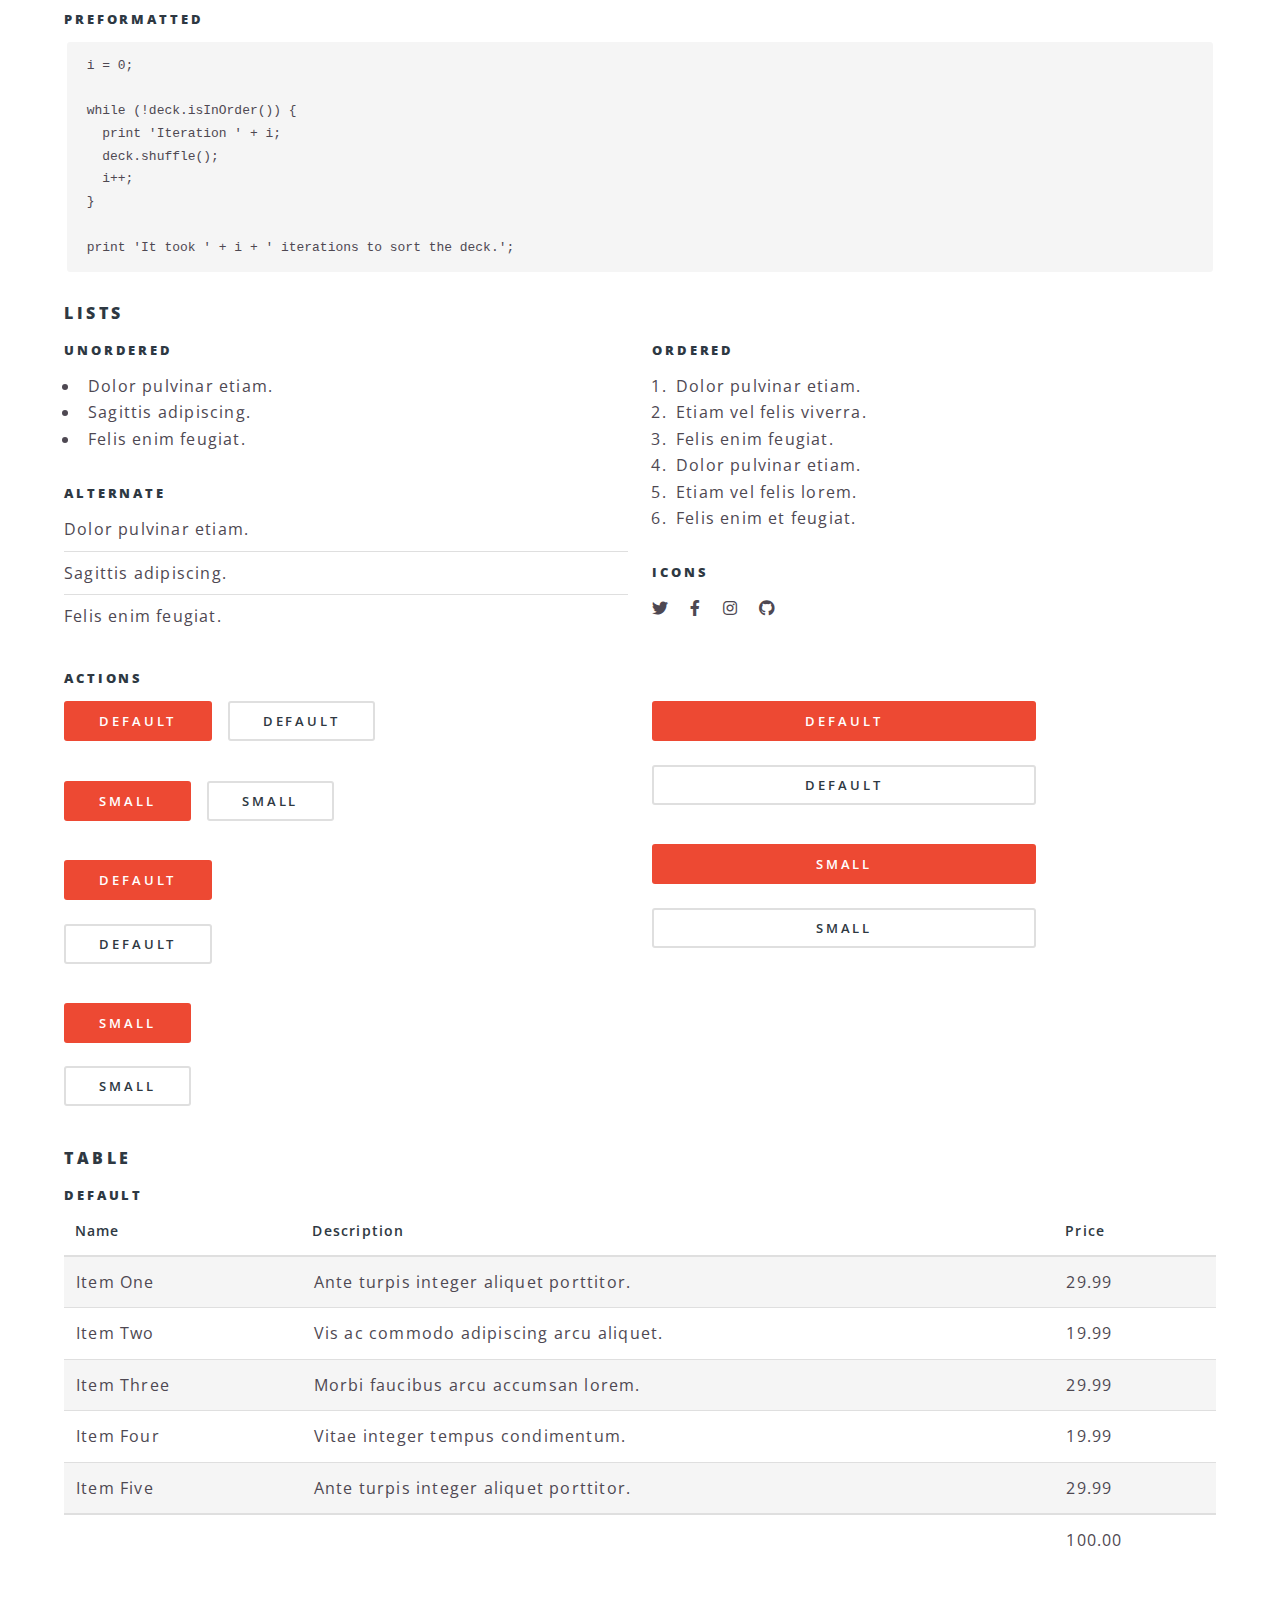
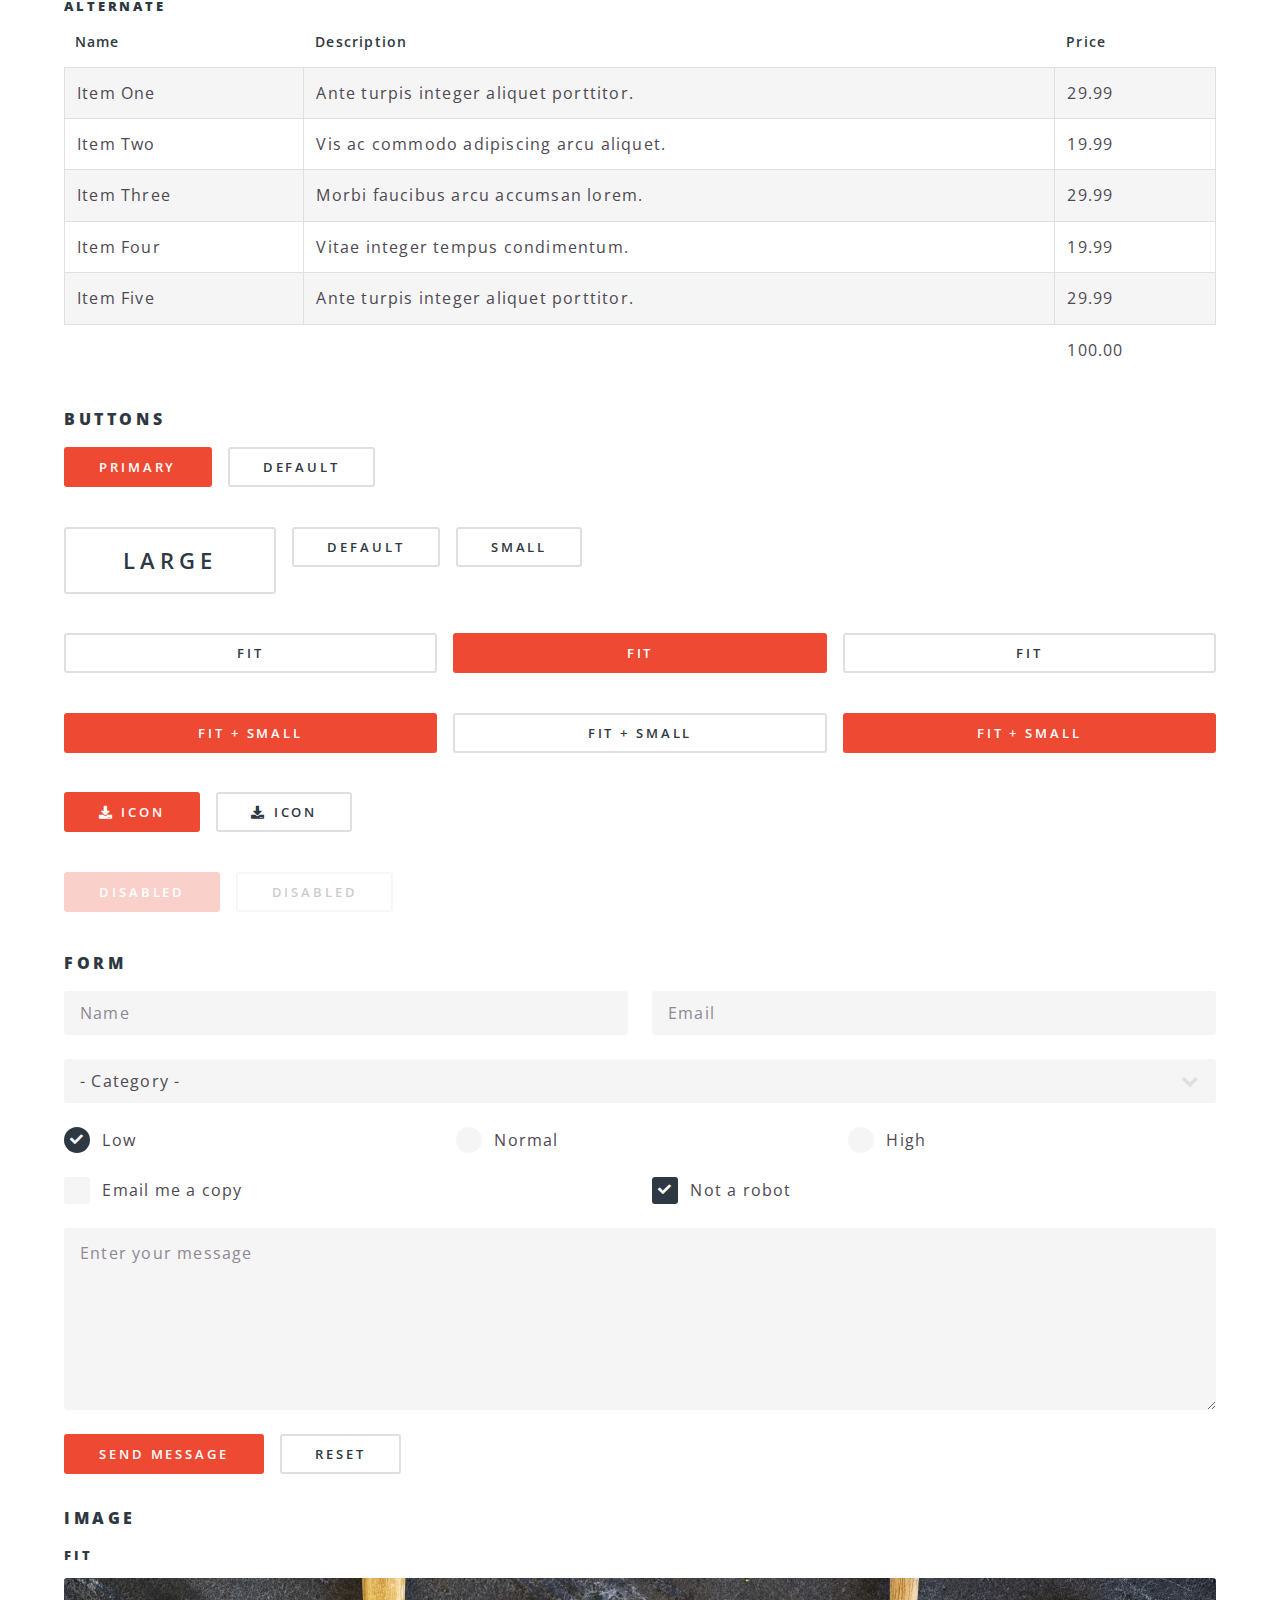
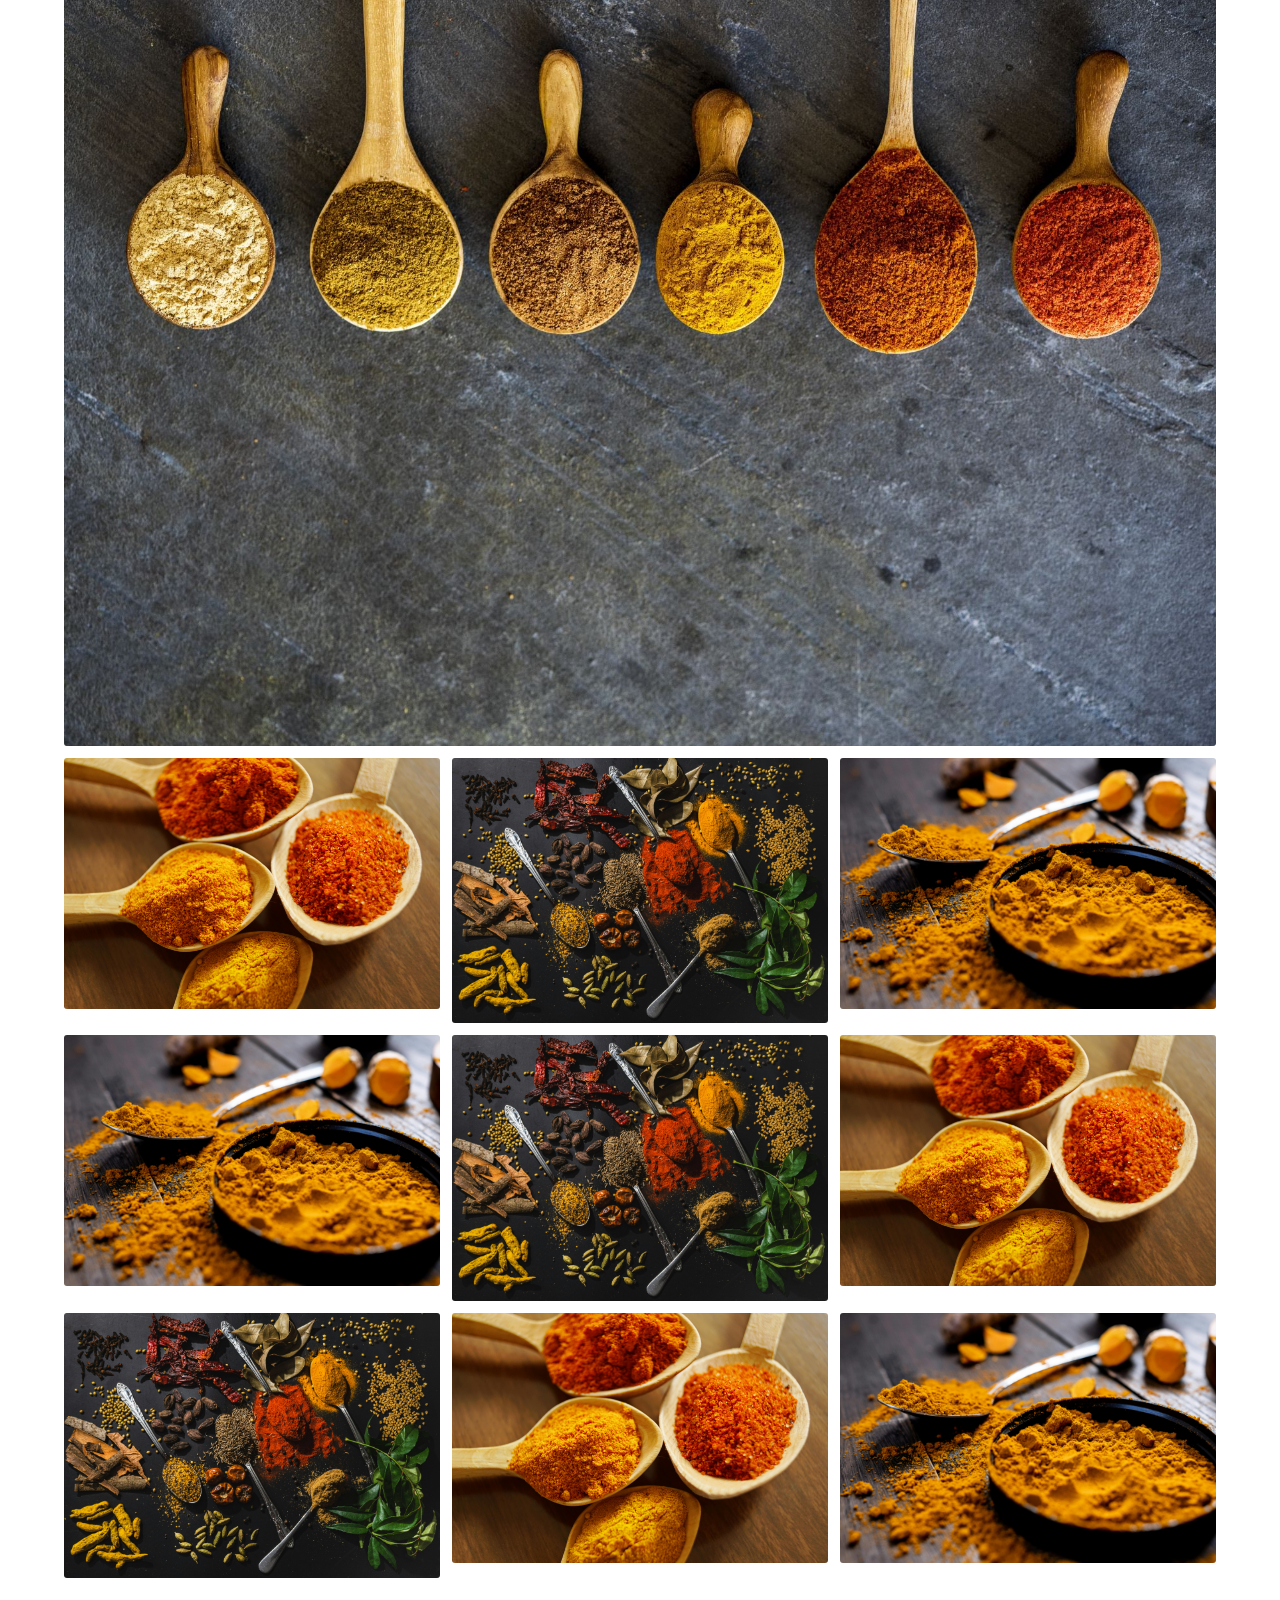
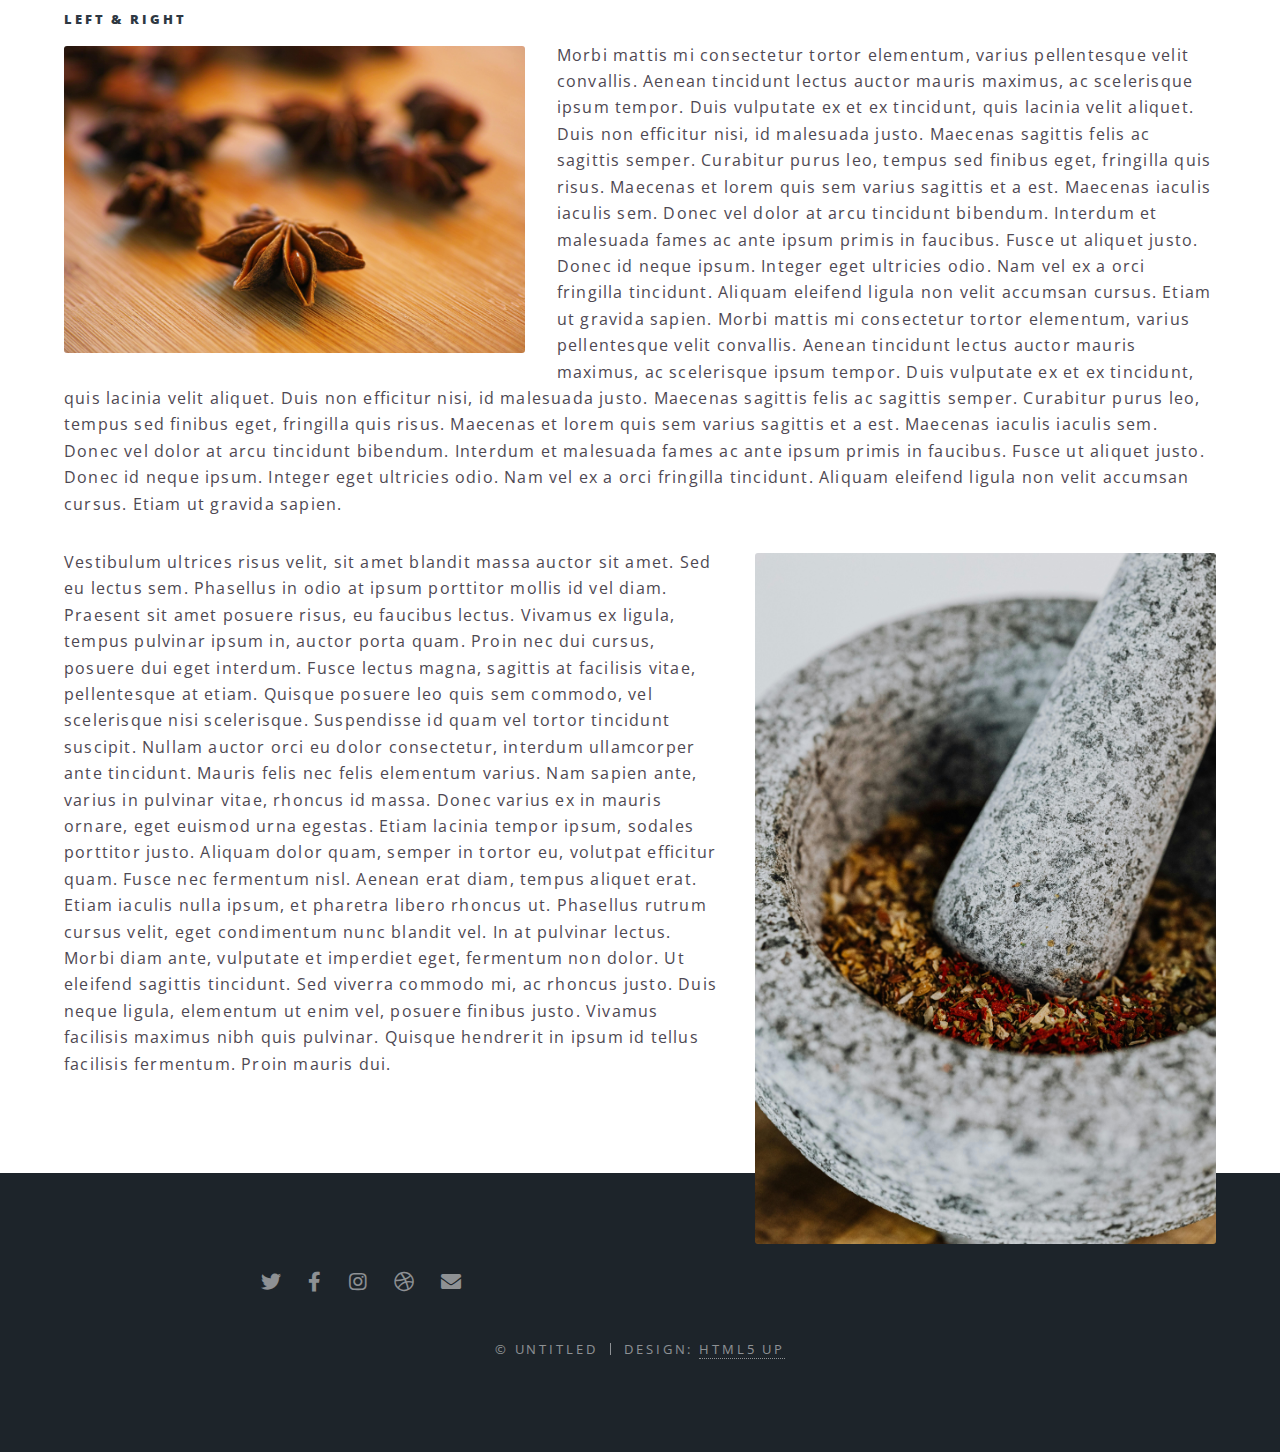
<file: products.html>
<!DOCTYPE HTML>
<!--
	Spectral by HTML5 UP
	html5up.net | @ajlkn
	Free for personal and commercial use under the CCA 3.0 license (html5up.net/license)
-->
<html>
	<head>
		<title>Products - Podidabba by HTML5 UP</title>
		<meta charset="utf-8" />
		<meta name="viewport" content="width=device-width, initial-scale=1, user-scalable=no" />
		<link rel="stylesheet" href="assets/css/main.css" />
		<noscript><link rel="stylesheet" href="assets/css/noscript.css" /></noscript>
	</head>
	<body class="is-preload">

		<!-- Page Wrapper -->
			<div id="page-wrapper">

				<!-- Header -->
					<header id="header">
						<h1><a href="index.html">PODIDABBA.COM</a></h1>
						<nav id="nav">
							<ul>
								<li class="special">
									<a href="#menu" class="menuToggle"><span>Menu</span></a>
									<div id="menu">
										<ul>
											<li><a href="index.html">Home</a></li>
											<li><a href="aboutus.html">AboutUs</a></li>
											<li><a href="products.html">Products</a></li>
											<!--<li><a href="#">Sign Up</a></li>
											<li><a href="#">Log In</a></li>-->
										</ul>
									</div>
								</li>
							</ul>
						</nav>
					</header>

				<!-- Main -->
					<article id="main">
						<header>
							<h2>Products</h2>
							<p>Aliquam ut ex ut interdum donec amet imperdiet eleifend</p>
						</header>
						<section class="wrapper style5">
							<div class="inner">

								<section>
									<h4>Text</h4>
									<p>This is <b>bold</b> and this is <strong>strong</strong>. This is <i>italic</i> and this is <em>emphasized</em>.
									This is <sup>superscript</sup> text and this is <sub>subscript</sub> text.
									This is <u>underlined</u> and this is code: <code>for (;;) { ... }</code>. Finally, <a href="#">this is a link</a>.</p>
									<hr />
									<header>
										<h4>Heading with a Subtitle</h4>
										<p>Lorem ipsum dolor sit amet nullam id egestas urna aliquam</p>
									</header>
									<p>Nunc lacinia ante nunc ac lobortis. Interdum adipiscing gravida odio porttitor sem non mi integer non faucibus ornare mi ut ante amet placerat aliquet. Volutpat eu sed ante lacinia sapien lorem accumsan varius montes viverra nibh in adipiscing blandit tempus accumsan.</p>
									<header>
										<h5>Heading with a Subtitle</h5>
										<p>Lorem ipsum dolor sit amet nullam id egestas urna aliquam</p>
									</header>
									<p>Nunc lacinia ante nunc ac lobortis. Interdum adipiscing gravida odio porttitor sem non mi integer non faucibus ornare mi ut ante amet placerat aliquet. Volutpat eu sed ante lacinia sapien lorem accumsan varius montes viverra nibh in adipiscing blandit tempus accumsan.</p>
									<hr />
									<h2>Heading Level 2</h2>
									<h3>Heading Level 3</h3>
									<h4>Heading Level 4</h4>
									<h5>Heading Level 5</h5>
									<h6>Heading Level 6</h6>
									<hr />
									<h5>Blockquote</h5>
									<blockquote>Fringilla nisl. Donec accumsan interdum nisi, quis tincidunt felis sagittis eget tempus euismod. Vestibulum ante ipsum primis in faucibus vestibulum. Blandit adipiscing eu felis iaculis volutpat ac adipiscing accumsan faucibus. Vestibulum ante ipsum primis in faucibus lorem ipsum dolor sit amet nullam adipiscing eu felis.</blockquote>
									<h5>Preformatted</h5>
									<pre><code>i = 0;

while (!deck.isInOrder()) {
  print 'Iteration ' + i;
  deck.shuffle();
  i++;
}

print 'It took ' + i + ' iterations to sort the deck.';</code></pre>
								</section>

								<section>
									<h4>Lists</h4>
									<div class="row">
										<div class="col-6 col-12-medium">
											<h5>Unordered</h5>
											<ul>
												<li>Dolor pulvinar etiam.</li>
												<li>Sagittis adipiscing.</li>
												<li>Felis enim feugiat.</li>
											</ul>
											<h5>Alternate</h5>
											<ul class="alt">
												<li>Dolor pulvinar etiam.</li>
												<li>Sagittis adipiscing.</li>
												<li>Felis enim feugiat.</li>
											</ul>
										</div>
										<div class="col-6 col-12-medium">
											<h5>Ordered</h5>
											<ol>
												<li>Dolor pulvinar etiam.</li>
												<li>Etiam vel felis viverra.</li>
												<li>Felis enim feugiat.</li>
												<li>Dolor pulvinar etiam.</li>
												<li>Etiam vel felis lorem.</li>
												<li>Felis enim et feugiat.</li>
											</ol>
											<h5>Icons</h5>
											<ul class="icons">
												<li><a href="#" class="icon brands fa-twitter"><span class="label">Twitter</span></a></li>
												<li><a href="#" class="icon brands fa-facebook-f"><span class="label">Facebook</span></a></li>
												<li><a href="#" class="icon brands fa-instagram"><span class="label">Instagram</span></a></li>
												<li><a href="#" class="icon brands fa-github"><span class="label">Github</span></a></li>
											</ul>
										</div>
									</div>
									<h5>Actions</h5>
									<div class="row">
										<div class="col-6 col-12-medium">
											<ul class="actions">
												<li><a href="#" class="button primary">Default</a></li>
												<li><a href="#" class="button">Default</a></li>
											</ul>
											<ul class="actions small">
												<li><a href="#" class="button primary small">Small</a></li>
												<li><a href="#" class="button small">Small</a></li>
											</ul>
											<ul class="actions stacked">
												<li><a href="#" class="button primary">Default</a></li>
												<li><a href="#" class="button">Default</a></li>
											</ul>
											<ul class="actions stacked">
												<li><a href="#" class="button primary small">Small</a></li>
												<li><a href="#" class="button small">Small</a></li>
											</ul>
										</div>
										<div class="col-6 col-12-medium">
											<ul class="actions stacked">
												<li><a href="#" class="button primary fit">Default</a></li>
												<li><a href="#" class="button fit">Default</a></li>
											</ul>
											<ul class="actions stacked">
												<li><a href="#" class="button primary small fit">Small</a></li>
												<li><a href="#" class="button small fit">Small</a></li>
											</ul>
										</div>
									</div>
								</section>

								<section>
									<h4>Table</h4>
									<h5>Default</h5>
									<div class="table-wrapper">
										<table>
											<thead>
												<tr>
													<th>Name</th>
													<th>Description</th>
													<th>Price</th>
												</tr>
											</thead>
											<tbody>
												<tr>
													<td>Item One</td>
													<td>Ante turpis integer aliquet porttitor.</td>
													<td>29.99</td>
												</tr>
												<tr>
													<td>Item Two</td>
													<td>Vis ac commodo adipiscing arcu aliquet.</td>
													<td>19.99</td>
												</tr>
												<tr>
													<td>Item Three</td>
													<td> Morbi faucibus arcu accumsan lorem.</td>
													<td>29.99</td>
												</tr>
												<tr>
													<td>Item Four</td>
													<td>Vitae integer tempus condimentum.</td>
													<td>19.99</td>
												</tr>
												<tr>
													<td>Item Five</td>
													<td>Ante turpis integer aliquet porttitor.</td>
													<td>29.99</td>
												</tr>
											</tbody>
											<tfoot>
												<tr>
													<td colspan="2"></td>
													<td>100.00</td>
												</tr>
											</tfoot>
										</table>
									</div>

									<h5>Alternate</h5>
									<div class="table-wrapper">
										<table class="alt">
											<thead>
												<tr>
													<th>Name</th>
													<th>Description</th>
													<th>Price</th>
												</tr>
											</thead>
											<tbody>
												<tr>
													<td>Item One</td>
													<td>Ante turpis integer aliquet porttitor.</td>
													<td>29.99</td>
												</tr>
												<tr>
													<td>Item Two</td>
													<td>Vis ac commodo adipiscing arcu aliquet.</td>
													<td>19.99</td>
												</tr>
												<tr>
													<td>Item Three</td>
													<td> Morbi faucibus arcu accumsan lorem.</td>
													<td>29.99</td>
												</tr>
												<tr>
													<td>Item Four</td>
													<td>Vitae integer tempus condimentum.</td>
													<td>19.99</td>
												</tr>
												<tr>
													<td>Item Five</td>
													<td>Ante turpis integer aliquet porttitor.</td>
													<td>29.99</td>
												</tr>
											</tbody>
											<tfoot>
												<tr>
													<td colspan="2"></td>
													<td>100.00</td>
												</tr>
											</tfoot>
										</table>
									</div>
								</section>

								<section>
									<h4>Buttons</h4>
									<ul class="actions">
										<li><a href="#" class="button primary">Primary</a></li>
										<li><a href="#" class="button">Default</a></li>
									</ul>
									<ul class="actions">
										<li><a href="#" class="button large">Large</a></li>
										<li><a href="#" class="button">Default</a></li>
										<li><a href="#" class="button small">Small</a></li>
									</ul>
									<ul class="actions fit">
										<li><a href="#" class="button fit">Fit</a></li>
										<li><a href="#" class="button primary fit">Fit</a></li>
										<li><a href="#" class="button fit">Fit</a></li>
									</ul>
									<ul class="actions fit small">
										<li><a href="#" class="button primary fit small">Fit + Small</a></li>
										<li><a href="#" class="button fit small">Fit + Small</a></li>
										<li><a href="#" class="button primary fit small">Fit + Small</a></li>
									</ul>
									<ul class="actions">
										<li><a href="#" class="button primary icon solid fa-download">Icon</a></li>
										<li><a href="#" class="button icon solid fa-download">Icon</a></li>
									</ul>
									<ul class="actions">
										<li><span class="button primary disabled">Disabled</span></li>
										<li><span class="button disabled">Disabled</span></li>
									</ul>
								</section>

								<section>
									<h4>Form</h4>
									<form method="post" action="#">
										<div class="row gtr-uniform">
											<div class="col-6 col-12-xsmall">
												<input type="text" name="demo-name" id="demo-name" value="" placeholder="Name" />
											</div>
											<div class="col-6 col-12-xsmall">
												<input type="email" name="demo-email" id="demo-email" value="" placeholder="Email" />
											</div>
											<div class="col-12">
												<select name="demo-category" id="demo-category">
													<option value="">- Category -</option>
													<option value="1">Manufacturing</option>
													<option value="1">Shipping</option>
													<option value="1">Administration</option>
													<option value="1">Human Resources</option>
												</select>
											</div>
											<div class="col-4 col-12-small">
												<input type="radio" id="demo-priority-low" name="demo-priority" checked>
												<label for="demo-priority-low">Low</label>
											</div>
											<div class="col-4 col-12-small">
												<input type="radio" id="demo-priority-normal" name="demo-priority">
												<label for="demo-priority-normal">Normal</label>
											</div>
											<div class="col-4 col-12-small">
												<input type="radio" id="demo-priority-high" name="demo-priority">
												<label for="demo-priority-high">High</label>
											</div>
											<div class="col-6 col-12-small">
												<input type="checkbox" id="demo-copy" name="demo-copy">
												<label for="demo-copy">Email me a copy</label>
											</div>
											<div class="col-6 col-12-small">
												<input type="checkbox" id="demo-human" name="demo-human" checked>
												<label for="demo-human">Not a robot</label>
											</div>
											<div class="col-12">
												<textarea name="demo-message" id="demo-message" placeholder="Enter your message" rows="6"></textarea>
											</div>
											<div class="col-12">
												<ul class="actions">
													<li><input type="submit" value="Send Message" class="primary" /></li>
													<li><input type="reset" value="Reset" /></li>
												</ul>
											</div>
										</div>
									</form>
								</section>

								<section>
									<h4>Image</h4>
									<h5>Fit</h5>
									<div class="box alt">
										<div class="row gtr-50 gtr-uniform">
											<div class="col-12"><span class="image fit"><img src="images/banner.jpg" alt="" /></span></div>
											<div class="col-4"><span class="image fit"><img src="images/pic01.jpg" alt="" /></span></div>
											<div class="col-4"><span class="image fit"><img src="images/pic02.jpg" alt="" /></span></div>
											<div class="col-4"><span class="image fit"><img src="images/pic03.jpg" alt="" /></span></div>
											<div class="col-4"><span class="image fit"><img src="images/pic03.jpg" alt="" /></span></div>
											<div class="col-4"><span class="image fit"><img src="images/pic02.jpg" alt="" /></span></div>
											<div class="col-4"><span class="image fit"><img src="images/pic01.jpg" alt="" /></span></div>
											<div class="col-4"><span class="image fit"><img src="images/pic02.jpg" alt="" /></span></div>
											<div class="col-4"><span class="image fit"><img src="images/pic01.jpg" alt="" /></span></div>
											<div class="col-4"><span class="image fit"><img src="images/pic03.jpg" alt="" /></span></div>
										</div>
									</div>
									<h5>Left &amp; Right</h5>
									<p><span class="image left"><img src="images/pic04.jpg" alt="" /></span>Morbi mattis mi consectetur tortor elementum, varius pellentesque velit convallis. Aenean tincidunt lectus auctor mauris maximus, ac scelerisque ipsum tempor. Duis vulputate ex et ex tincidunt, quis lacinia velit aliquet. Duis non efficitur nisi, id malesuada justo. Maecenas sagittis felis ac sagittis semper. Curabitur purus leo, tempus sed finibus eget, fringilla quis risus. Maecenas et lorem quis sem varius sagittis et a est. Maecenas iaculis iaculis sem. Donec vel dolor at arcu tincidunt bibendum. Interdum et malesuada fames ac ante ipsum primis in faucibus. Fusce ut aliquet justo. Donec id neque ipsum. Integer eget ultricies odio. Nam vel ex a orci fringilla tincidunt. Aliquam eleifend ligula non velit accumsan cursus. Etiam ut gravida sapien. Morbi mattis mi consectetur tortor elementum, varius pellentesque velit convallis. Aenean tincidunt lectus auctor mauris maximus, ac scelerisque ipsum tempor. Duis vulputate ex et ex tincidunt, quis lacinia velit aliquet. Duis non efficitur nisi, id malesuada justo. Maecenas sagittis felis ac sagittis semper. Curabitur purus leo, tempus sed finibus eget, fringilla quis risus. Maecenas et lorem quis sem varius sagittis et a est. Maecenas iaculis iaculis sem. Donec vel dolor at arcu tincidunt bibendum. Interdum et malesuada fames ac ante ipsum primis in faucibus. Fusce ut aliquet justo. Donec id neque ipsum. Integer eget ultricies odio. Nam vel ex a orci fringilla tincidunt. Aliquam eleifend ligula non velit accumsan cursus. Etiam ut gravida sapien.</p>
									<p><span class="image right"><img src="images/pic05.jpg" alt="" /></span>Vestibulum ultrices risus velit, sit amet blandit massa auctor sit amet. Sed eu lectus sem. Phasellus in odio at ipsum porttitor mollis id vel diam. Praesent sit amet posuere risus, eu faucibus lectus. Vivamus ex ligula, tempus pulvinar ipsum in, auctor porta quam. Proin nec dui cursus, posuere dui eget interdum. Fusce lectus magna, sagittis at facilisis vitae, pellentesque at etiam. Quisque posuere leo quis sem commodo, vel scelerisque nisi scelerisque. Suspendisse id quam vel tortor tincidunt suscipit. Nullam auctor orci eu dolor consectetur, interdum ullamcorper ante tincidunt. Mauris felis nec felis elementum varius. Nam sapien ante, varius in pulvinar vitae, rhoncus id massa. Donec varius ex in mauris ornare, eget euismod urna egestas. Etiam lacinia tempor ipsum, sodales porttitor justo. Aliquam dolor quam, semper in tortor eu, volutpat efficitur quam. Fusce nec fermentum nisl. Aenean erat diam, tempus aliquet erat. Etiam iaculis nulla ipsum, et pharetra libero rhoncus ut. Phasellus rutrum cursus velit, eget condimentum nunc blandit vel. In at pulvinar lectus. Morbi diam ante, vulputate et imperdiet eget, fermentum non dolor. Ut eleifend sagittis tincidunt. Sed viverra commodo mi, ac rhoncus justo. Duis neque ligula, elementum ut enim vel, posuere finibus justo. Vivamus facilisis maximus nibh quis pulvinar. Quisque hendrerit in ipsum id tellus facilisis fermentum. Proin mauris dui.</p>
								</section>

							</div>
						</section>
					</article>

				<!-- Footer -->
					<footer id="footer">
						<ul class="icons">
							<li><a href="#" class="icon brands fa-twitter"><span class="label">Twitter</span></a></li>
							<li><a href="#" class="icon brands fa-facebook-f"><span class="label">Facebook</span></a></li>
							<li><a href="#" class="icon brands fa-instagram"><span class="label">Instagram</span></a></li>
							<li><a href="#" class="icon brands fa-dribbble"><span class="label">Dribbble</span></a></li>
							<li><a href="#" class="icon solid fa-envelope"><span class="label">Email</span></a></li>
						</ul>
						<ul class="copyright">
							<li>&copy; Untitled</li><li>Design: <a href="http://html5up.net">HTML5 UP</a></li>
						</ul>
					</footer>

			</div>

		<!-- Scripts -->
			<script src="assets/js/jquery.min.js"></script>
			<script src="assets/js/jquery.scrollex.min.js"></script>
			<script src="assets/js/jquery.scrolly.min.js"></script>
			<script src="assets/js/browser.min.js"></script>
			<script src="assets/js/breakpoints.min.js"></script>
			<script src="assets/js/util.js"></script>
			<script src="assets/js/main.js"></script>

	</body>
</html>
</file>
<file: assets/css/noscript.css>
/*
	Spectral by HTML5 UP
	html5up.net | @ajlkn
	Free for personal and commercial use under the CCA 3.0 license (html5up.net/license)
*/

/* Banner */
body.circle-image {
	width: 200px; /* Adjust the size as needed */
	height: 200px; /* Ensure the height and width are equal */
	border-radius: 50%;
	object-fit: cover; /* Ensures the image covers the container without distortion */
}

	body.is-preload #banner h2 {
		-moz-transform: none;
		-webkit-transform: none;
		-ms-transform: none;
		transform: none;
		opacity: 1;
	}

		body.is-preload #banner h2:before, body.is-preload #banner h2:after {
			width: 100%;
		}

	body.is-preload #banner .more {
		-moz-transform: none;
		-webkit-transform: none;
		-ms-transform: none;
		transform: none;
		opacity: 1;
	}

	body.is-preload #banner:after {
		opacity: 0;
	}
header.is-preload {
	<link rel="shortcut icon" href="/favicon.ico" / >
}
</file>
<file: assets/css/main.css>
@import url(fontawesome-all.min.css);
@import url("https://fonts.googleapis.com/css?family=Open+Sans:400,400italic,600,600italic,800,800italic");

/*
	Spectral by HTML5 UP
	html5up.net | @ajlkn
	Free for personal and commercial use under the CCA 3.0 license (html5up.net/license)
*/

html, body, div, span, applet, object,
iframe, h1, h2, h3, h4, h5, h6, p, blockquote,
pre, a, abbr, acronym, address, big, cite,
code, del, dfn, em, img, ins, kbd, q, s, samp,
small, strike, strong, sub, sup, tt, var, b,
u, i, center, dl, dt, dd, ol, ul, li, fieldset,
form, label, legend, table, caption, tbody,
tfoot, thead, tr, th, td, article, aside,
canvas, details, embed, figure, figcaption,
footer, header, hgroup, menu, nav, output, ruby,
section, summary, time, mark, audio, video {
	margin: 0;
	padding: 0;
	border: 0;
	font-size: 100%;
	font: inherit;
	vertical-align: baseline;}

article, aside, details, figcaption, figure,
footer, header, hgroup, menu, nav, section {
	display: block;}

body {
	line-height: 1;
}

ol, ul {
	list-style: none;
}

blockquote, q {
	quotes: none;
}

	blockquote:before, blockquote:after, q:before, q:after {
		content: '';
		content: none;
	}

table {
	border-collapse: collapse;
	border-spacing: 0;
}

body {
	-webkit-text-size-adjust: none;
}

mark {
	background-color: transparent;
	color: inherit;
}

input::-moz-focus-inner {
	border: 0;
	padding: 0;
}

input, select, textarea {
	-moz-appearance: none;
	-webkit-appearance: none;
	-ms-appearance: none;
	appearance: none;
}

/* Basic */

	@-ms-viewport {
		width: device-width;
	}

	html {
		box-sizing: border-box;
	}

	*, *:before, *:after {
		box-sizing: inherit;
	}

	body {
		background: #2e3842;
	}

		body.is-preload *, body.is-preload *:before, body.is-preload *:after {
			-moz-animation: none !important;
			-webkit-animation: none !important;
			-ms-animation: none !important;
			animation: none !important;
			-moz-transition: none !important;
			-webkit-transition: none !important;
			-ms-transition: none !important;
			transition: none !important;
		}

	body, input, select, textarea {
		color: #fff;
		font-family: "Open Sans", Helvetica, sans-serif;
		font-size: 15pt;
		font-weight: 400;
		letter-spacing: 0.075em;
		line-height: 1.65em;
	}

		@media screen and (max-width: 1680px) {

			body, input, select, textarea {
				font-size: 13pt;
			}

		}

		@media screen and (max-width: 1280px) {

			body, input, select, textarea {
				font-size: 12pt;
			}

		}

		@media screen and (max-width: 736px) {

			body, input, select, textarea {
				font-size: 11pt;
				letter-spacing: 0.0375em;
			}

		}

	a {
		-moz-transition: color 0.2s ease, border-bottom-color 0.2s ease;
		-webkit-transition: color 0.2s ease, border-bottom-color 0.2s ease;
		-ms-transition: color 0.2s ease, border-bottom-color 0.2s ease;
		transition: color 0.2s ease, border-bottom-color 0.2s ease;
		border-bottom: dotted 1px;
		color: inherit;
		text-decoration: none;
	}

		a:hover {
			border-bottom-color: transparent;
		}

	strong, b {
		color: #fff;
		font-weight: 600;
	}

	em, i {
		font-style: italic;
	}

	p {
		margin: 0 0 2em 0;
	}

	h1, h2, h3, h4, h5, h6 {
		color: #fff;
		font-weight: 800;
		letter-spacing: 0.225em;
		line-height: 1em;
		margin: 0 0 1em 0;
		text-transform: uppercase;
	}

		h1 a, h2 a, h3 a, h4 a, h5 a, h6 a {
			color: inherit;
			text-decoration: none;
		}

	h2 {
		font-size: 1.35em;
		line-height: 1.75em;
	}

		@media screen and (max-width: 736px) {

			h2 {
				font-size: 1.1em;
				line-height: 1.65em;
			}

		}

	h3 {
		font-size: 1.15em;
		line-height: 1.75em;
	}

		@media screen and (max-width: 736px) {

			h3 {
				font-size: 1em;
				line-height: 1.65em;
			}

		}

	h4 {
		font-size: 1em;
		line-height: 1.5em;
	}

	h5 {
		font-size: 0.8em;
		line-height: 1.5em;
	}

	h6 {
		font-size: 0.7em;
		line-height: 1.5em;
	}

	sub {
		font-size: 0.8em;
		position: relative;
		top: 0.5em;
	}

	sup {
		font-size: 0.8em;
		position: relative;
		top: -0.5em;
	}

	hr {
		border: 0;
		border-bottom: solid 2px #fff;
		margin: 3em 0;
	}

		hr.major {
			margin: 4.5em 0;
		}

	blockquote {
		border-left: solid 4px #fff;
		font-style: italic;
		margin: 0 0 2em 0;
		padding: 0.5em 0 0.5em 2em;
	}

	code {
		background: rgba(144, 144, 144, 0.25);
		border-radius: 3px;
		font-family: "Courier New", monospace;
		font-size: 0.9em;
		letter-spacing: 0;
		margin: 0 0.25em;
		padding: 0.25em 0.65em;
	}

	pre {
		-webkit-overflow-scrolling: touch;
		font-family: "Courier New", monospace;
		font-size: 0.9em;
		margin: 0 0 2em 0;
	}

		pre code {
			display: block;
			line-height: 1.75em;
			padding: 1em 1.5em;
			overflow-x: auto;
		}

	.align-left {
		text-align: left;
	}

	.align-center {
		text-align: center;
	}

	.align-right {
		text-align: right;
	}

/* Row */

	.row {
		display: flex;
		flex-wrap: wrap;
		box-sizing: border-box;
		align-items: stretch;
	}

		.row > * {
			box-sizing: border-box;
		}

		.row.gtr-uniform > * > :last-child {
			margin-bottom: 0;
		}

		.row.aln-left {
			justify-content: flex-start;
		}

		.row.aln-center {
			justify-content: center;
		}

		.row.aln-right {
			justify-content: flex-end;
		}

		.row.aln-top {
			align-items: flex-start;
		}

		.row.aln-middle {
			align-items: center;
		}

		.row.aln-bottom {
			align-items: flex-end;
		}

		.row > .imp {
			order: -1;
		}

		.row > .col-1 {
			width: 8.33333%;
		}

		.row > .off-1 {
			margin-left: 8.33333%;
		}

		.row > .col-2 {
			width: 16.66667%;
		}

		.row > .off-2 {
			margin-left: 16.66667%;
		}

		.row > .col-3 {
			width: 25%;
		}

		.row > .off-3 {
			margin-left: 25%;
		}

		.row > .col-4 {
			width: 33.33333%;
		}

		.row > .off-4 {
			margin-left: 33.33333%;
		}

		.row > .col-5 {
			width: 41.66667%;
		}

		.row > .off-5 {
			margin-left: 41.66667%;
		}

		.row > .col-6 {
			width: 50%;
		}

		.row > .off-6 {
			margin-left: 50%;
		}

		.row > .col-7 {
			width: 58.33333%;
		}

		.row > .off-7 {
			margin-left: 58.33333%;
		}

		.row > .col-8 {
			width: 66.66667%;
		}

		.row > .off-8 {
			margin-left: 66.66667%;
		}

		.row > .col-9 {
			width: 75%;
		}

		.row > .off-9 {
			margin-left: 75%;
		}

		.row > .col-10 {
			width: 83.33333%;
		}

		.row > .off-10 {
			margin-left: 83.33333%;
		}

		.row > .col-11 {
			width: 91.66667%;
		}

		.row > .off-11 {
			margin-left: 91.66667%;
		}

		.row > .col-12 {
			width: 100%;
		}

		.row > .off-12 {
			margin-left: 100%;
		}

		.row.gtr-0 {
			margin-top: 0;
			margin-left: 0em;
		}

			.row.gtr-0 > * {
				padding: 0 0 0 0em;
			}

			.row.gtr-0.gtr-uniform {
				margin-top: 0em;
			}

				.row.gtr-0.gtr-uniform > * {
					padding-top: 0em;
				}

		.row.gtr-25 {
			margin-top: 0;
			margin-left: -0.375em;
		}

			.row.gtr-25 > * {
				padding: 0 0 0 0.375em;
			}

			.row.gtr-25.gtr-uniform {
				margin-top: -0.375em;
			}

				.row.gtr-25.gtr-uniform > * {
					padding-top: 0.375em;
				}

		.row.gtr-50 {
			margin-top: 0;
			margin-left: -0.75em;
		}

			.row.gtr-50 > * {
				padding: 0 0 0 0.75em;
			}

			.row.gtr-50.gtr-uniform {
				margin-top: -0.75em;
			}

				.row.gtr-50.gtr-uniform > * {
					padding-top: 0.75em;
				}

		.row {
			margin-top: 0;
			margin-left: -1.5em;
		}

			.row > * {
				padding: 0 0 0 1.5em;
			}

			.row.gtr-uniform {
				margin-top: -1.5em;
			}

				.row.gtr-uniform > * {
					padding-top: 1.5em;
				}

		.row.gtr-150 {
			margin-top: 0;
			margin-left: -2.25em;
		}

			.row.gtr-150 > * {
				padding: 0 0 0 2.25em;
			}

			.row.gtr-150.gtr-uniform {
				margin-top: -2.25em;
			}

				.row.gtr-150.gtr-uniform > * {
					padding-top: 2.25em;
				}

		.row.gtr-200 {
			margin-top: 0;
			margin-left: -3em;
		}

			.row.gtr-200 > * {
				padding: 0 0 0 3em;
			}

			.row.gtr-200.gtr-uniform {
				margin-top: -3em;
			}

				.row.gtr-200.gtr-uniform > * {
					padding-top: 3em;
				}

		@media screen and (max-width: 1680px) {

			.row {
				display: flex;
				flex-wrap: wrap;
				box-sizing: border-box;
				align-items: stretch;
			}

				.row > * {
					box-sizing: border-box;
				}

				.row.gtr-uniform > * > :last-child {
					margin-bottom: 0;
				}

				.row.aln-left {
					justify-content: flex-start;
				}

				.row.aln-center {
					justify-content: center;
				}

				.row.aln-right {
					justify-content: flex-end;
				}

				.row.aln-top {
					align-items: flex-start;
				}

				.row.aln-middle {
					align-items: center;
				}

				.row.aln-bottom {
					align-items: flex-end;
				}

				.row > .imp-xlarge {
					order: -1;
				}

				.row > .col-1-xlarge {
					width: 8.33333%;
				}

				.row > .off-1-xlarge {
					margin-left: 8.33333%;
				}

				.row > .col-2-xlarge {
					width: 16.66667%;
				}

				.row > .off-2-xlarge {
					margin-left: 16.66667%;
				}

				.row > .col-3-xlarge {
					width: 25%;
				}

				.row > .off-3-xlarge {
					margin-left: 25%;
				}

				.row > .col-4-xlarge {
					width: 33.33333%;
				}

				.row > .off-4-xlarge {
					margin-left: 33.33333%;
				}

				.row > .col-5-xlarge {
					width: 41.66667%;
				}

				.row > .off-5-xlarge {
					margin-left: 41.66667%;
				}

				.row > .col-6-xlarge {
					width: 50%;
				}

				.row > .off-6-xlarge {
					margin-left: 50%;
				}

				.row > .col-7-xlarge {
					width: 58.33333%;
				}

				.row > .off-7-xlarge {
					margin-left: 58.33333%;
				}

				.row > .col-8-xlarge {
					width: 66.66667%;
				}

				.row > .off-8-xlarge {
					margin-left: 66.66667%;
				}

				.row > .col-9-xlarge {
					width: 75%;
				}

				.row > .off-9-xlarge {
					margin-left: 75%;
				}

				.row > .col-10-xlarge {
					width: 83.33333%;
				}

				.row > .off-10-xlarge {
					margin-left: 83.33333%;
				}

				.row > .col-11-xlarge {
					width: 91.66667%;
				}

				.row > .off-11-xlarge {
					margin-left: 91.66667%;
				}

				.row > .col-12-xlarge {
					width: 100%;
				}

				.row > .off-12-xlarge {
					margin-left: 100%;
				}

				.row.gtr-0 {
					margin-top: 0;
					margin-left: 0em;
				}

					.row.gtr-0 > * {
						padding: 0 0 0 0em;
					}

					.row.gtr-0.gtr-uniform {
						margin-top: 0em;
					}

						.row.gtr-0.gtr-uniform > * {
							padding-top: 0em;
						}

				.row.gtr-25 {
					margin-top: 0;
					margin-left: -0.375em;
				}

					.row.gtr-25 > * {
						padding: 0 0 0 0.375em;
					}

					.row.gtr-25.gtr-uniform {
						margin-top: -0.375em;
					}

						.row.gtr-25.gtr-uniform > * {
							padding-top: 0.375em;
						}

				.row.gtr-50 {
					margin-top: 0;
					margin-left: -0.75em;
				}

					.row.gtr-50 > * {
						padding: 0 0 0 0.75em;
					}

					.row.gtr-50.gtr-uniform {
						margin-top: -0.75em;
					}

						.row.gtr-50.gtr-uniform > * {
							padding-top: 0.75em;
						}

				.row {
					margin-top: 0;
					margin-left: -1.5em;
				}

					.row > * {
						padding: 0 0 0 1.5em;
					}

					.row.gtr-uniform {
						margin-top: -1.5em;
					}

						.row.gtr-uniform > * {
							padding-top: 1.5em;
						}

				.row.gtr-150 {
					margin-top: 0;
					margin-left: -2.25em;
				}

					.row.gtr-150 > * {
						padding: 0 0 0 2.25em;
					}

					.row.gtr-150.gtr-uniform {
						margin-top: -2.25em;
					}

						.row.gtr-150.gtr-uniform > * {
							padding-top: 2.25em;
						}

				.row.gtr-200 {
					margin-top: 0;
					margin-left: -3em;
				}

					.row.gtr-200 > * {
						padding: 0 0 0 3em;
					}

					.row.gtr-200.gtr-uniform {
						margin-top: -3em;
					}

						.row.gtr-200.gtr-uniform > * {
							padding-top: 3em;
						}

		}

		@media screen and (max-width: 1280px) {

			.row {
				display: flex;
				flex-wrap: wrap;
				box-sizing: border-box;
				align-items: stretch;
			}

				.row > * {
					box-sizing: border-box;
				}

				.row.gtr-uniform > * > :last-child {
					margin-bottom: 0;
				}

				.row.aln-left {
					justify-content: flex-start;
				}

				.row.aln-center {
					justify-content: center;
				}

				.row.aln-right {
					justify-content: flex-end;
				}

				.row.aln-top {
					align-items: flex-start;
				}

				.row.aln-middle {
					align-items: center;
				}

				.row.aln-bottom {
					align-items: flex-end;
				}

				.row > .imp-large {
					order: -1;
				}

				.row > .col-1-large {
					width: 8.33333%;
				}

				.row > .off-1-large {
					margin-left: 8.33333%;
				}

				.row > .col-2-large {
					width: 16.66667%;
				}

				.row > .off-2-large {
					margin-left: 16.66667%;
				}

				.row > .col-3-large {
					width: 25%;
				}

				.row > .off-3-large {
					margin-left: 25%;
				}

				.row > .col-4-large {
					width: 33.33333%;
				}

				.row > .off-4-large {
					margin-left: 33.33333%;
				}

				.row > .col-5-large {
					width: 41.66667%;
				}

				.row > .off-5-large {
					margin-left: 41.66667%;
				}

				.row > .col-6-large {
					width: 50%;
				}

				.row > .off-6-large {
					margin-left: 50%;
				}

				.row > .col-7-large {
					width: 58.33333%;
				}

				.row > .off-7-large {
					margin-left: 58.33333%;
				}

				.row > .col-8-large {
					width: 66.66667%;
				}

				.row > .off-8-large {
					margin-left: 66.66667%;
				}

				.row > .col-9-large {
					width: 75%;
				}

				.row > .off-9-large {
					margin-left: 75%;
				}

				.row > .col-10-large {
					width: 83.33333%;
				}

				.row > .off-10-large {
					margin-left: 83.33333%;
				}

				.row > .col-11-large {
					width: 91.66667%;
				}

				.row > .off-11-large {
					margin-left: 91.66667%;
				}

				.row > .col-12-large {
					width: 100%;
				}

				.row > .off-12-large {
					margin-left: 100%;
				}

				.row.gtr-0 {
					margin-top: 0;
					margin-left: 0em;
				}

					.row.gtr-0 > * {
						padding: 0 0 0 0em;
					}

					.row.gtr-0.gtr-uniform {
						margin-top: 0em;
					}

						.row.gtr-0.gtr-uniform > * {
							padding-top: 0em;
						}

				.row.gtr-25 {
					margin-top: 0;
					margin-left: -0.375em;
				}

					.row.gtr-25 > * {
						padding: 0 0 0 0.375em;
					}

					.row.gtr-25.gtr-uniform {
						margin-top: -0.375em;
					}

						.row.gtr-25.gtr-uniform > * {
							padding-top: 0.375em;
						}

				.row.gtr-50 {
					margin-top: 0;
					margin-left: -0.75em;
				}

					.row.gtr-50 > * {
						padding: 0 0 0 0.75em;
					}

					.row.gtr-50.gtr-uniform {
						margin-top: -0.75em;
					}

						.row.gtr-50.gtr-uniform > * {
							padding-top: 0.75em;
						}

				.row {
					margin-top: 0;
					margin-left: -1.5em;
				}

					.row > * {
						padding: 0 0 0 1.5em;
					}

					.row.gtr-uniform {
						margin-top: -1.5em;
					}

						.row.gtr-uniform > * {
							padding-top: 1.5em;
						}

				.row.gtr-150 {
					margin-top: 0;
					margin-left: -2.25em;
				}

					.row.gtr-150 > * {
						padding: 0 0 0 2.25em;
					}

					.row.gtr-150.gtr-uniform {
						margin-top: -2.25em;
					}

						.row.gtr-150.gtr-uniform > * {
							padding-top: 2.25em;
						}

				.row.gtr-200 {
					margin-top: 0;
					margin-left: -3em;
				}

					.row.gtr-200 > * {
						padding: 0 0 0 3em;
					}

					.row.gtr-200.gtr-uniform {
						margin-top: -3em;
					}

						.row.gtr-200.gtr-uniform > * {
							padding-top: 3em;
						}

		}

		@media screen and (max-width: 980px) {

			.row {
				display: flex;
				flex-wrap: wrap;
				box-sizing: border-box;
				align-items: stretch;
			}

				.row > * {
					box-sizing: border-box;
				}

				.row.gtr-uniform > * > :last-child {
					margin-bottom: 0;
				}

				.row.aln-left {
					justify-content: flex-start;
				}

				.row.aln-center {
					justify-content: center;
				}

				.row.aln-right {
					justify-content: flex-end;
				}

				.row.aln-top {
					align-items: flex-start;
				}

				.row.aln-middle {
					align-items: center;
				}

				.row.aln-bottom {
					align-items: flex-end;
				}

				.row > .imp-medium {
					order: -1;
				}

				.row > .col-1-medium {
					width: 8.33333%;
				}

				.row > .off-1-medium {
					margin-left: 8.33333%;
				}

				.row > .col-2-medium {
					width: 16.66667%;
				}

				.row > .off-2-medium {
					margin-left: 16.66667%;
				}

				.row > .col-3-medium {
					width: 25%;
				}

				.row > .off-3-medium {
					margin-left: 25%;
				}

				.row > .col-4-medium {
					width: 33.33333%;
				}

				.row > .off-4-medium {
					margin-left: 33.33333%;
				}

				.row > .col-5-medium {
					width: 41.66667%;
				}

				.row > .off-5-medium {
					margin-left: 41.66667%;
				}

				.row > .col-6-medium {
					width: 50%;
				}

				.row > .off-6-medium {
					margin-left: 50%;
				}

				.row > .col-7-medium {
					width: 58.33333%;
				}

				.row > .off-7-medium {
					margin-left: 58.33333%;
				}

				.row > .col-8-medium {
					width: 66.66667%;
				}

				.row > .off-8-medium {
					margin-left: 66.66667%;
				}

				.row > .col-9-medium {
					width: 75%;
				}

				.row > .off-9-medium {
					margin-left: 75%;
				}

				.row > .col-10-medium {
					width: 83.33333%;
				}

				.row > .off-10-medium {
					margin-left: 83.33333%;
				}

				.row > .col-11-medium {
					width: 91.66667%;
				}

				.row > .off-11-medium {
					margin-left: 91.66667%;
				}

				.row > .col-12-medium {
					width: 100%;
				}

				.row > .off-12-medium {
					margin-left: 100%;
				}

				.row.gtr-0 {
					margin-top: 0;
					margin-left: 0em;
				}

					.row.gtr-0 > * {
						padding: 0 0 0 0em;
					}

					.row.gtr-0.gtr-uniform {
						margin-top: 0em;
					}

						.row.gtr-0.gtr-uniform > * {
							padding-top: 0em;
						}

				.row.gtr-25 {
					margin-top: 0;
					margin-left: -0.375em;
				}

					.row.gtr-25 > * {
						padding: 0 0 0 0.375em;
					}

					.row.gtr-25.gtr-uniform {
						margin-top: -0.375em;
					}

						.row.gtr-25.gtr-uniform > * {
							padding-top: 0.375em;
						}

				.row.gtr-50 {
					margin-top: 0;
					margin-left: -0.75em;
				}

					.row.gtr-50 > * {
						padding: 0 0 0 0.75em;
					}

					.row.gtr-50.gtr-uniform {
						margin-top: -0.75em;
					}

						.row.gtr-50.gtr-uniform > * {
							padding-top: 0.75em;
						}

				.row {
					margin-top: 0;
					margin-left: -1.5em;
				}

					.row > * {
						padding: 0 0 0 1.5em;
					}

					.row.gtr-uniform {
						margin-top: -1.5em;
					}

						.row.gtr-uniform > * {
							padding-top: 1.5em;
						}

				.row.gtr-150 {
					margin-top: 0;
					margin-left: -2.25em;
				}

					.row.gtr-150 > * {
						padding: 0 0 0 2.25em;
					}

					.row.gtr-150.gtr-uniform {
						margin-top: -2.25em;
					}

						.row.gtr-150.gtr-uniform > * {
							padding-top: 2.25em;
						}

				.row.gtr-200 {
					margin-top: 0;
					margin-left: -3em;
				}

					.row.gtr-200 > * {
						padding: 0 0 0 3em;
					}

					.row.gtr-200.gtr-uniform {
						margin-top: -3em;
					}

						.row.gtr-200.gtr-uniform > * {
							padding-top: 3em;
						}

		}

		@media screen and (max-width: 736px) {

			.row {
				display: flex;
				flex-wrap: wrap;
				box-sizing: border-box;
				align-items: stretch;
			}

				.row > * {
					box-sizing: border-box;
				}

				.row.gtr-uniform > * > :last-child {
					margin-bottom: 0;
				}

				.row.aln-left {
					justify-content: flex-start;
				}

				.row.aln-center {
					justify-content: center;
				}

				.row.aln-right {
					justify-content: flex-end;
				}

				.row.aln-top {
					align-items: flex-start;
				}

				.row.aln-middle {
					align-items: center;
				}

				.row.aln-bottom {
					align-items: flex-end;
				}

				.row > .imp-small {
					order: -1;
				}

				.row > .col-1-small {
					width: 8.33333%;
				}

				.row > .off-1-small {
					margin-left: 8.33333%;
				}

				.row > .col-2-small {
					width: 16.66667%;
				}

				.row > .off-2-small {
					margin-left: 16.66667%;
				}

				.row > .col-3-small {
					width: 25%;
				}

				.row > .off-3-small {
					margin-left: 25%;
				}

				.row > .col-4-small {
					width: 33.33333%;
				}

				.row > .off-4-small {
					margin-left: 33.33333%;
				}

				.row > .col-5-small {
					width: 41.66667%;
				}

				.row > .off-5-small {
					margin-left: 41.66667%;
				}

				.row > .col-6-small {
					width: 50%;
				}

				.row > .off-6-small {
					margin-left: 50%;
				}

				.row > .col-7-small {
					width: 58.33333%;
				}

				.row > .off-7-small {
					margin-left: 58.33333%;
				}

				.row > .col-8-small {
					width: 66.66667%;
				}

				.row > .off-8-small {
					margin-left: 66.66667%;
				}

				.row > .col-9-small {
					width: 75%;
				}

				.row > .off-9-small {
					margin-left: 75%;
				}

				.row > .col-10-small {
					width: 83.33333%;
				}

				.row > .off-10-small {
					margin-left: 83.33333%;
				}

				.row > .col-11-small {
					width: 91.66667%;
				}

				.row > .off-11-small {
					margin-left: 91.66667%;
				}

				.row > .col-12-small {
					width: 100%;
				}

				.row > .off-12-small {
					margin-left: 100%;
				}

				.row.gtr-0 {
					margin-top: 0;
					margin-left: 0em;
				}

					.row.gtr-0 > * {
						padding: 0 0 0 0em;
					}

					.row.gtr-0.gtr-uniform {
						margin-top: 0em;
					}

						.row.gtr-0.gtr-uniform > * {
							padding-top: 0em;
						}

				.row.gtr-25 {
					margin-top: 0;
					margin-left: -0.375em;
				}

					.row.gtr-25 > * {
						padding: 0 0 0 0.375em;
					}

					.row.gtr-25.gtr-uniform {
						margin-top: -0.375em;
					}

						.row.gtr-25.gtr-uniform > * {
							padding-top: 0.375em;
						}

				.row.gtr-50 {
					margin-top: 0;
					margin-left: -0.75em;
				}

					.row.gtr-50 > * {
						padding: 0 0 0 0.75em;
					}

					.row.gtr-50.gtr-uniform {
						margin-top: -0.75em;
					}

						.row.gtr-50.gtr-uniform > * {
							padding-top: 0.75em;
						}

				.row {
					margin-top: 0;
					margin-left: -1.5em;
				}

					.row > * {
						padding: 0 0 0 1.5em;
					}

					.row.gtr-uniform {
						margin-top: -1.5em;
					}

						.row.gtr-uniform > * {
							padding-top: 1.5em;
						}

				.row.gtr-150 {
					margin-top: 0;
					margin-left: -2.25em;
				}

					.row.gtr-150 > * {
						padding: 0 0 0 2.25em;
					}

					.row.gtr-150.gtr-uniform {
						margin-top: -2.25em;
					}

						.row.gtr-150.gtr-uniform > * {
							padding-top: 2.25em;
						}

				.row.gtr-200 {
					margin-top: 0;
					margin-left: -3em;
				}

					.row.gtr-200 > * {
						padding: 0 0 0 3em;
					}

					.row.gtr-200.gtr-uniform {
						margin-top: -3em;
					}

						.row.gtr-200.gtr-uniform > * {
							padding-top: 3em;
						}

		}

		@media screen and (max-width: 480px) {

			.row {
				display: flex;
				flex-wrap: wrap;
				box-sizing: border-box;
				align-items: stretch;
			}

				.row > * {
					box-sizing: border-box;
				}

				.row.gtr-uniform > * > :last-child {
					margin-bottom: 0;
				}

				.row.aln-left {
					justify-content: flex-start;
				}

				.row.aln-center {
					justify-content: center;
				}

				.row.aln-right {
					justify-content: flex-end;
				}

				.row.aln-top {
					align-items: flex-start;
				}

				.row.aln-middle {
					align-items: center;
				}

				.row.aln-bottom {
					align-items: flex-end;
				}

				.row > .imp-xsmall {
					order: -1;
				}

				.row > .col-1-xsmall {
					width: 8.33333%;
				}

				.row > .off-1-xsmall {
					margin-left: 8.33333%;
				}

				.row > .col-2-xsmall {
					width: 16.66667%;
				}

				.row > .off-2-xsmall {
					margin-left: 16.66667%;
				}

				.row > .col-3-xsmall {
					width: 25%;
				}

				.row > .off-3-xsmall {
					margin-left: 25%;
				}

				.row > .col-4-xsmall {
					width: 33.33333%;
				}

				.row > .off-4-xsmall {
					margin-left: 33.33333%;
				}

				.row > .col-5-xsmall {
					width: 41.66667%;
				}

				.row > .off-5-xsmall {
					margin-left: 41.66667%;
				}

				.row > .col-6-xsmall {
					width: 50%;
				}

				.row > .off-6-xsmall {
					margin-left: 50%;
				}

				.row > .col-7-xsmall {
					width: 58.33333%;
				}

				.row > .off-7-xsmall {
					margin-left: 58.33333%;
				}

				.row > .col-8-xsmall {
					width: 66.66667%;
				}

				.row > .off-8-xsmall {
					margin-left: 66.66667%;
				}

				.row > .col-9-xsmall {
					width: 75%;
				}

				.row > .off-9-xsmall {
					margin-left: 75%;
				}

				.row > .col-10-xsmall {
					width: 83.33333%;
				}

				.row > .off-10-xsmall {
					margin-left: 83.33333%;
				}

				.row > .col-11-xsmall {
					width: 91.66667%;
				}

				.row > .off-11-xsmall {
					margin-left: 91.66667%;
				}

				.row > .col-12-xsmall {
					width: 100%;
				}

				.row > .off-12-xsmall {
					margin-left: 100%;
				}

				.row.gtr-0 {
					margin-top: 0;
					margin-left: 0em;
				}

					.row.gtr-0 > * {
						padding: 0 0 0 0em;
					}

					.row.gtr-0.gtr-uniform {
						margin-top: 0em;
					}

						.row.gtr-0.gtr-uniform > * {
							padding-top: 0em;
						}

				.row.gtr-25 {
					margin-top: 0;
					margin-left: -0.375em;
				}

					.row.gtr-25 > * {
						padding: 0 0 0 0.375em;
					}

					.row.gtr-25.gtr-uniform {
						margin-top: -0.375em;
					}

						.row.gtr-25.gtr-uniform > * {
							padding-top: 0.375em;
						}

				.row.gtr-50 {
					margin-top: 0;
					margin-left: -0.75em;
				}

					.row.gtr-50 > * {
						padding: 0 0 0 0.75em;
					}

					.row.gtr-50.gtr-uniform {
						margin-top: -0.75em;
					}

						.row.gtr-50.gtr-uniform > * {
							padding-top: 0.75em;
						}

				.row {
					margin-top: 0;
					margin-left: -1.5em;
				}

					.row > * {
						padding: 0 0 0 1.5em;
					}

					.row.gtr-uniform {
						margin-top: -1.5em;
					}

						.row.gtr-uniform > * {
							padding-top: 1.5em;
						}

				.row.gtr-150 {
					margin-top: 0;
					margin-left: -2.25em;
				}

					.row.gtr-150 > * {
						padding: 0 0 0 2.25em;
					}

					.row.gtr-150.gtr-uniform {
						margin-top: -2.25em;
					}

						.row.gtr-150.gtr-uniform > * {
							padding-top: 2.25em;
						}

				.row.gtr-200 {
					margin-top: 0;
					margin-left: -3em;
				}

					.row.gtr-200 > * {
						padding: 0 0 0 3em;
					}

					.row.gtr-200.gtr-uniform {
						margin-top: -3em;
					}

						.row.gtr-200.gtr-uniform > * {
							padding-top: 3em;
						}

		}

/* Section/Article */

	section.special, article.special {
		text-align: center;
	}

	header p {
		color: rgba(255, 255, 255, 0.5);
		position: relative;
		top: -0.25em;
	}

	header h3 + p {
		font-size: 1.1em;
	}

	header h4 + p,
	header h5 + p,
	header h6 + p {
		font-size: 0.9em;
	}

	header.major {
		margin: 0 0 3.5em 0;
	}

		header.major h2, header.major h3, header.major h4, header.major h5, header.major h6 {
			border-bottom: solid 2px #fff;
			display: inline-block;
			padding-bottom: 1em;
			position: relative;
		}

			header.major h2:after, header.major h3:after, header.major h4:after, header.major h5:after, header.major h6:after {
				content: '';
				display: block;
				height: 1px;
			}

		header.major p {
			color: #fff;
			top: 0;
		}

		@media screen and (max-width: 736px) {

			header.major {
				margin: 0 0 2em 0;
			}

		}

	@media screen and (max-width: 980px) {

		header br {
			display: none;
		}

	}

/* Form */

	form {
		margin: 0 0 2em 0;
	}

	label {
		color: #fff;
		display: block;
		font-size: 0.9em;
		font-weight: 600;
		margin: 0 0 1em 0;
	}

	input[type="text"],
	input[type="password"],
	input[type="email"],
	select,
	textarea {
		-moz-appearance: none;
		-webkit-appearance: none;
		-ms-appearance: none;
		appearance: none;
		background-color: rgba(144, 144, 144, 0.25);
		border-radius: 3px;
		border: none;
		color: inherit;
		display: block;
		outline: 0;
		padding: 0 1em;
		text-decoration: none;
		width: 100%;
	}

		input[type="text"]:invalid,
		input[type="password"]:invalid,
		input[type="email"]:invalid,
		select:invalid,
		textarea:invalid {
			box-shadow: none;
		}

		input[type="text"]:focus,
		input[type="password"]:focus,
		input[type="email"]:focus,
		select:focus,
		textarea:focus {
			box-shadow: 0 0 0 2px #21b2a6;
		}

	select {
		background-size: 1.25em;
		background-repeat: no-repeat;
		background-position: calc(100% - 1em) center;
		height: 2.75em;
		padding-right: 2.75em;
		text-overflow: ellipsis;
	}

		select:focus::-ms-value {
			background-color: transparent;
		}

		select::-ms-expand {
			display: none;
		}

	input[type="text"],
	input[type="password"],
	input[type="email"],
	select {
		height: 2.75em;
	}

	textarea {
		padding: 0.75em 1em;
	}

	input[type="checkbox"],
	input[type="radio"] {
		-moz-appearance: none;
		-webkit-appearance: none;
		-ms-appearance: none;
		appearance: none;
		display: block;
		float: left;
		margin-right: -2em;
		opacity: 0;
		width: 1em;
		z-index: -1;
	}

		input[type="checkbox"] + label,
		input[type="radio"] + label {
			text-decoration: none;
			color: #fff;
			cursor: pointer;
			display: inline-block;
			font-size: 1em;
			font-weight: 400;
			padding-left: 2.4em;
			padding-right: 0.75em;
			position: relative;
		}

			input[type="checkbox"] + label:before,
			input[type="radio"] + label:before {
				-moz-osx-font-smoothing: grayscale;
				-webkit-font-smoothing: antialiased;
				display: inline-block;
				font-style: normal;
				font-variant: normal;
				text-rendering: auto;
				line-height: 1;
				text-transform: none !important;
				font-family: 'Font Awesome 5 Free';
				font-weight: 900;
			}

			input[type="checkbox"] + label:before,
			input[type="radio"] + label:before {
				background: rgba(144, 144, 144, 0.25);
				border-radius: 3px;
				content: '';
				display: inline-block;
				font-size: 0.8em;
				height: 2.0625em;
				left: 0;
				line-height: 2.0625em;
				position: absolute;
				text-align: center;
				top: 0;
				width: 2.0625em;
			}

		input[type="checkbox"]:checked + label:before,
		input[type="radio"]:checked + label:before {
			background: #2e3842;
			color: #fff;
			content: '\f00c';
		}

		input[type="checkbox"]:focus + label:before,
		input[type="radio"]:focus + label:before {
			box-shadow: 0 0 0 2px #21b2a6;
		}

	input[type="checkbox"] + label:before {
		border-radius: 3px;
	}

	input[type="radio"] + label:before {
		border-radius: 100%;
	}

	::-webkit-input-placeholder {
		color: rgba(255, 255, 255, 0.5) !important;
		opacity: 1.0;
	}

	:-moz-placeholder {
		color: rgba(255, 255, 255, 0.5) !important;
		opacity: 1.0;
	}

	::-moz-placeholder {
		color: rgba(255, 255, 255, 0.5) !important;
		opacity: 1.0;
	}

	:-ms-input-placeholder {
		color: rgba(255, 255, 255, 0.5) !important;
		opacity: 1.0;
	}

/* Box */

	.box {
		border-radius: 3px;
		border: solid 2px #fff;
		margin-bottom: 2em;
		padding: 1.5em;
	}

		.box > :last-child,
		.box > :last-child > :last-child,
		.box > :last-child > :last-child > :last-child {
			margin-bottom: 0;
		}

		.box.alt {
			border: 0;
			border-radius: 0;
			padding: 0;
		}

/* Icon */

	.icon {
		text-decoration: none;
		border-bottom: none;
		position: relative;
	}

		.icon:before {
			-moz-osx-font-smoothing: grayscale;
			-webkit-font-smoothing: antialiased;
			display: inline-block;
			font-style: normal;
			font-variant: normal;
			text-rendering: auto;
			line-height: 1;
			text-transform: none !important;
			font-family: 'Font Awesome 5 Free';
			font-weight: 400;
		}

		.icon > .label {
			display: none;
		}

		.icon:before {
			line-height: inherit;
		}

		.icon.solid:before {
			font-weight: 900;
		}

		.icon.brands:before {
			font-family: 'Font Awesome 5 Brands';
		}

		.icon.major {
			-moz-transform: rotate(-45deg);
			-webkit-transform: rotate(-45deg);
			-ms-transform: rotate(-45deg);
			transform: rotate(-45deg);
			border-radius: 3px;
			border: solid 2px #fff;
			display: inline-block;
			font-size: 1.35em;
			height: calc(3em + 2px);
			line-height: 3em;
			text-align: center;
			width: calc(3em + 2px);
		}

			.icon.major:before {
				-moz-transform: rotate(45deg);
				-webkit-transform: rotate(45deg);
				-ms-transform: rotate(45deg);
				transform: rotate(45deg);
				display: inline-block;
				font-size: 1.5em;
			}

			@media screen and (max-width: 736px) {

				.icon.major {
					font-size: 1em;
				}

			}

		.icon.style1 {
			color: #00ffcc;
		}

		.icon.style2 {
			color: #00f0ff;
		}

		.icon.style3 {
			color: #76ddff;
		}

/* Image */

	.image {
		border-radius: 3px;
		border: 0;
		display: inline-block;
		position: relative;
	}

		.image img {
			border-radius: 3px;
			display: block;
		}

		.image.left {
			float: left;
			margin: 0 2em 2em 0;
			top: 0.25em;
		}

		.image.right {
			float: right;
			margin: 0 0 2em 2em;
			top: 0.25em;
		}

		.image.left, .image.right {
			max-width: 40%;
		}

			.image.left img, .image.right img {
				width: 100%;
			}

		.image.fit {
			display: block;
			margin: 0 0 2em 0;
			width: 100%;
		}

			.image.fit img {
				width: 100%;
			}

/* List */

	ol {
		list-style: decimal;
		margin: 0 0 2em 0;
		padding-left: 1.25em;
	}

		ol li {
			padding-left: 0.25em;
		}

	ul {
		list-style: disc;
		margin: 0 0 2em 0;
		padding-left: 1em;
	}

		ul li {
			padding-left: 0.5em;
		}

		ul.alt {
			list-style: none;
			padding-left: 0;
		}

			ul.alt li {
				border-top: solid 1px #fff;
				padding: 0.5em 0;
			}

				ul.alt li:first-child {
					border-top: 0;
					padding-top: 0;
				}

	dl {
		margin: 0 0 2em 0;
	}

/* Actions */

	ul.actions {
		display: -moz-flex;
		display: -webkit-flex;
		display: -ms-flex;
		display: flex;
		cursor: default;
		list-style: none;
		margin-left: -1em;
		padding-left: 0;
	}

		ul.actions li {
			padding: 0 0 0 1em;
			vertical-align: middle;
		}

		ul.actions.special {
			-moz-justify-content: center;
			-webkit-justify-content: center;
			-ms-justify-content: center;
			justify-content: center;
			width: 100%;
			margin-left: 0;
		}

			ul.actions.special li:first-child {
				padding-left: 0;
			}

		ul.actions.stacked {
			-moz-flex-direction: column;
			-webkit-flex-direction: column;
			-ms-flex-direction: column;
			flex-direction: column;
			margin-left: 0;
		}

			ul.actions.stacked li {
				padding: 1em 0 0 0;
			}

				ul.actions.stacked li:first-child {
					padding-top: 0;
				}

		ul.actions.fit {
			width: calc(100% + 1em);
		}

			ul.actions.fit li {
				-moz-flex-grow: 1;
				-webkit-flex-grow: 1;
				-ms-flex-grow: 1;
				flex-grow: 1;
				-moz-flex-shrink: 1;
				-webkit-flex-shrink: 1;
				-ms-flex-shrink: 1;
				flex-shrink: 1;
				width: 100%;
			}

				ul.actions.fit li > * {
					width: 100%;
				}

			ul.actions.fit.stacked {
				width: 100%;
			}

		@media screen and (max-width: 480px) {

			ul.actions:not(.fixed) {
				-moz-flex-direction: column;
				-webkit-flex-direction: column;
				-ms-flex-direction: column;
				flex-direction: column;
				margin-left: 0;
				width: 100% !important;
			}

				ul.actions:not(.fixed) li {
					-moz-flex-grow: 1;
					-webkit-flex-grow: 1;
					-ms-flex-grow: 1;
					flex-grow: 1;
					-moz-flex-shrink: 1;
					-webkit-flex-shrink: 1;
					-ms-flex-shrink: 1;
					flex-shrink: 1;
					padding: 1em 0 0 0;
					text-align: center;
					width: 100%;
				}

					ul.actions:not(.fixed) li > * {
						width: 100%;
					}

					ul.actions:not(.fixed) li:first-child {
						padding-top: 0;
					}

					ul.actions:not(.fixed) li input[type="submit"],
					ul.actions:not(.fixed) li input[type="reset"],
					ul.actions:not(.fixed) li input[type="button"],
					ul.actions:not(.fixed) li button,
					ul.actions:not(.fixed) li .button {
						width: 100%;
					}

						ul.actions:not(.fixed) li input[type="submit"].icon:before,
						ul.actions:not(.fixed) li input[type="reset"].icon:before,
						ul.actions:not(.fixed) li input[type="button"].icon:before,
						ul.actions:not(.fixed) li button.icon:before,
						ul.actions:not(.fixed) li .button.icon:before {
							margin-left: -0.5em;
						}

		}

/* Icons */

	ul.icons {
		cursor: default;
		list-style: none;
		padding-left: 0;
	}

		ul.icons li {
			display: inline-block;
			padding: 0 1em 0 0;
		}

			ul.icons li:last-child {
				padding-right: 0 !important;
			}

		ul.icons.major {
			padding: 1em 0;
		}

			ul.icons.major li {
				padding-right: 3.5em;
			}

				@media screen and (max-width: 736px) {

					ul.icons.major li {
						padding: 0 1em !important;
					}

				}

/* Table */

	.table-wrapper {
		-webkit-overflow-scrolling: touch;
		overflow-x: auto;
	}

	table {
		margin: 0 0 2em 0;
		width: 100%;
	}

		table tbody tr {
			border: solid 1px #fff;
			border-left: 0;
			border-right: 0;
		}

			table tbody tr:nth-child(2n + 1) {
				background-color: rgba(144, 144, 144, 0.25);
			}

		table td {
			padding: 0.75em 0.75em;
		}

		table th {
			color: #fff;
			font-size: 0.9em;
			font-weight: 600;
			padding: 0 0.75em 0.75em 0.75em;
			text-align: left;
		}

		table thead {
			border-bottom: solid 2px #fff;
		}

		table tfoot {
			border-top: solid 2px #fff;
		}

		table.alt {
			border-collapse: separate;
		}

			table.alt tbody tr td {
				border: solid 1px #fff;
				border-left-width: 0;
				border-top-width: 0;
			}

				table.alt tbody tr td:first-child {
					border-left-width: 1px;
				}

			table.alt tbody tr:first-child td {
				border-top-width: 1px;
			}

			table.alt thead {
				border-bottom: 0;
			}

			table.alt tfoot {
				border-top: 0;
			}

/* Button */

	input[type="submit"],
	input[type="reset"],
	input[type="button"],
	button,
	.button {
		-moz-appearance: none;
		-webkit-appearance: none;
		-ms-appearance: none;
		appearance: none;
		-moz-transition: background-color 0.2s ease-in-out, color 0.2s ease-in-out;
		-webkit-transition: background-color 0.2s ease-in-out, color 0.2s ease-in-out;
		-ms-transition: background-color 0.2s ease-in-out, color 0.2s ease-in-out;
		transition: background-color 0.2s ease-in-out, color 0.2s ease-in-out;
		background-color: transparent;
		border-radius: 3px;
		border: 0;
		box-shadow: inset 0 0 0 2px #fff;
		color: #fff;
		cursor: pointer;
		display: inline-block;
		font-size: 0.8em;
		font-weight: 600;
		height: 3.125em;
		letter-spacing: 0.225em;
		line-height: 3.125em;
		max-width: 30em;
		padding: 0 2.75em;
		text-align: center;
		text-decoration: none;
		text-transform: uppercase;
		white-space: nowrap;
		overflow: hidden;
		text-overflow: ellipsis;
	}

		input[type="submit"]:hover,
		input[type="reset"]:hover,
		input[type="button"]:hover,
		button:hover,
		.button:hover {
			background-color: rgba(144, 144, 144, 0.25);
		}

		input[type="submit"]:active,
		input[type="reset"]:active,
		input[type="button"]:active,
		button:active,
		.button:active {
			background-color: rgba(144, 144, 144, 0.5);
		}

		input[type="submit"].icon:before,
		input[type="reset"].icon:before,
		input[type="button"].icon:before,
		button.icon:before,
		.button.icon:before {
			margin-right: 0.5em;
		}

		input[type="submit"].fit,
		input[type="reset"].fit,
		input[type="button"].fit,
		button.fit,
		.button.fit {
			width: 100%;
		}

		input[type="submit"].small,
		input[type="reset"].small,
		input[type="button"].small,
		button.small,
		.button.small {
			font-size: 0.8em;
		}

		input[type="submit"].large,
		input[type="reset"].large,
		input[type="button"].large,
		button.large,
		.button.large {
			font-size: 1.35em;
		}

		input[type="submit"].primary,
		input[type="reset"].primary,
		input[type="button"].primary,
		button.primary,
		.button.primary {
			background-color: #ed4933;
			box-shadow: none !important;
			color: #ffffff !important;
		}

			input[type="submit"].primary:hover,
			input[type="reset"].primary:hover,
			input[type="button"].primary:hover,
			button.primary:hover,
			.button.primary:hover {
				background-color: #ef5e4a !important;
			}

			input[type="submit"].primary:active,
			input[type="reset"].primary:active,
			input[type="button"].primary:active,
			button.primary:active,
			.button.primary:active {
				background-color: #eb341c !important;
			}

		input[type="submit"].disabled, input[type="submit"]:disabled,
		input[type="reset"].disabled,
		input[type="reset"]:disabled,
		input[type="button"].disabled,
		input[type="button"]:disabled,
		button.disabled,
		button:disabled,
		.button.disabled,
		.button:disabled {
			pointer-events: none;
			opacity: 0.25;
		}

		@media screen and (max-width: 736px) {

			input[type="submit"],
			input[type="reset"],
			input[type="button"],
			button,
			.button {
				height: 3.75em;
				line-height: 3.75em;
			}

		}

/* Features */

	.features {
		display: -moz-flex;
		display: -webkit-flex;
		display: -ms-flex;
		display: flex;
		-moz-flex-wrap: wrap;
		-webkit-flex-wrap: wrap;
		-ms-flex-wrap: wrap;
		flex-wrap: wrap;
		-moz-justify-content: center;
		-webkit-justify-content: center;
		-ms-justify-content: center;
		justify-content: center;
		list-style: none;
		padding: 0;
		width: 100%;
	}

		.features li {
			padding: 4em 4em 2em 6em ;
			display: block;
			position: relative;
			text-align: left;
			width: 50%;
		}

			.features li:nth-child(1) {
				background-color: rgba(0, 0, 0, 0.035);
			}

			.features li:nth-child(2) {
				background-color: rgba(0, 0, 0, 0.07);
			}

			.features li:nth-child(3) {
				background-color: rgba(0, 0, 0, 0.105);
			}

			.features li:nth-child(4) {
				background-color: rgba(0, 0, 0, 0.14);
			}

			.features li:nth-child(5) {
				background-color: rgba(0, 0, 0, 0.175);
			}

			.features li:nth-child(6) {
				background-color: rgba(0, 0, 0, 0.21);
			}

			.features li:nth-child(7) {
				background-color: rgba(0, 0, 0, 0.245);
			}

			.features li:nth-child(8) {
				background-color: rgba(0, 0, 0, 0.28);
			}

			.features li:nth-child(9) {
				background-color: rgba(0, 0, 0, 0.315);
			}

			.features li:nth-child(10) {
				background-color: rgba(0, 0, 0, 0.35);
			}

			.features li:before {
				display: block;
				color: #00ffcc;
				position: absolute;
				left: 1.75em;
				top: 2.75em;
				font-size: 1.5em;
			}

			.features li:nth-child(1) {
				border-top-left-radius: 3px;
			}

			.features li:nth-child(2) {
				border-top-right-radius: 3px;
			}

			.features li:nth-last-child(1) {
				border-bottom-right-radius: 3px;
			}

			.features li:nth-last-child(2) {
				border-bottom-left-radius: 3px;
			}

			@media screen and (max-width: 980px) {

				.features li {
					padding: 3em 2em 1em 2em ;
					text-align: center;
				}

					.features li:before {
						left: 0;
						margin: 0 0 1em 0;
						position: relative;
						top: 0;
					}

			}

			@media screen and (max-width: 736px) {

				.features li {
					padding: 3em 0 1em 0 ;
					background-color: transparent !important;
					border-top: solid 2px #fff;
					width: 100%;
				}

					.features li:first-child {
						border-top: 0;
					}

			}

/* Spotlight */

	.spotlight {
		-moz-align-items: center;
		-webkit-align-items: center;
		-ms-align-items: center;
		align-items: center;
		display: -moz-flex;
		display: -webkit-flex;
		display: -ms-flex;
		display: flex;
	}

		.spotlight .image {
			-moz-order: 1;
			-webkit-order: 1;
			-ms-order: 1;
			order: 1;
			border-radius: 0;
			width: 40%;
		}

			.spotlight .image img {
				border-radius: 0;
				width: 100%;
			}

		.spotlight .content {
			padding: 2em 4em 0.1em 4em ;
			-moz-order: 2;
			-webkit-order: 2;
			-ms-order: 2;
			order: 2;
			max-width: 48em;
			width: 60%;
		}

		.spotlight:nth-child(2n) {
			-moz-flex-direction: row-reverse;
			-webkit-flex-direction: row-reverse;
			-ms-flex-direction: row-reverse;
			flex-direction: row-reverse;
		}

		.spotlight:nth-child(1) {
			background-color: rgba(0, 0, 0, 0.075);
		}

		.spotlight:nth-child(2) {
			background-color: rgba(0, 0, 0, 0.15);
		}

		.spotlight:nth-child(3) {
			background-color: rgba(0, 0, 0, 0.225);
		}

		.spotlight:nth-child(4) {
			background-color: rgba(0, 0, 0, 0.3);
		}

		.spotlight:nth-child(5) {
			background-color: rgba(0, 0, 0, 0.375);
		}

		.spotlight:nth-child(6) {
			background-color: rgba(0, 0, 0, 0.45);
		}

		.spotlight:nth-child(7) {
			background-color: rgba(0, 0, 0, 0.525);
		}

		.spotlight:nth-child(8) {
			background-color: rgba(0, 0, 0, 0.6);
		}

		.spotlight:nth-child(9) {
			background-color: rgba(0, 0, 0, 0.675);
		}

		.spotlight:nth-child(10) {
			background-color: rgba(0, 0, 0, 0.75);
		}

		@media screen and (max-width: 1280px) {

			.spotlight .image {
				width: 45%;
			}

			.spotlight .content {
				width: 55%;
			}

		}

		@media screen and (max-width: 980px) {

			.spotlight {
				display: block;
			}

				.spotlight br {
					display: none;
				}

				.spotlight .image {
					width: 100%;
				}

				.spotlight .content {
					padding: 4em 3em 2em 3em ;
					max-width: none;
					text-align: center;
					width: 100%;
				}

		}

		@media screen and (max-width: 736px) {

			.spotlight .content {
				padding: 3em 2em 1em 2em ;
			}

		}

/* Wrapper */

	.wrapper {
		padding: 6em 0 4em 0 ;
	}

		.wrapper > .inner {
			width: 60em;
			margin: 0 auto;
		}

			@media screen and (max-width: 1280px) {

				.wrapper > .inner {
					width: 90%;
				}

			}

			@media screen and (max-width: 980px) {

				.wrapper > .inner {
					width: 100%;
				}

			}

		.wrapper.alt {
			padding: 0;
		}

		.wrapper.style1 {
			background-color: #21b2a6;
			color: #c8ece9;
		}

			.wrapper.style1 strong, .wrapper.style1 b {
				color: #ffffff;
			}

			.wrapper.style1 h2, .wrapper.style1 h3, .wrapper.style1 h4, .wrapper.style1 h5, .wrapper.style1 h6 {
				color: #ffffff;
			}

			.wrapper.style1 hr {
				border-color: rgba(0, 0, 0, 0.125);
			}

			.wrapper.style1 blockquote {
				border-color: rgba(0, 0, 0, 0.125);
			}

			.wrapper.style1 code {
				background: rgba(255, 255, 255, 0.075);
			}

			.wrapper.style1 header p {
				color: #a6e0db;
			}

			.wrapper.style1 header.major h2, .wrapper.style1 header.major h3, .wrapper.style1 header.major h4, .wrapper.style1 header.major h5, .wrapper.style1 header.major h6 {
				border-color: rgba(0, 0, 0, 0.125);
			}

			.wrapper.style1 header.major p {
				color: #c8ece9;
			}

			.wrapper.style1 label {
				color: #ffffff;
			}

			.wrapper.style1 input[type="text"],
			.wrapper.style1 input[type="password"],
			.wrapper.style1 input[type="email"],
			.wrapper.style1 select,
			.wrapper.style1 textarea {
				background-color: rgba(255, 255, 255, 0.075);
			}

			.wrapper.style1 select {
				background-image: url("data:image/svg+xml;charset=utf8,%3Csvg xmlns='http://www.w3.org/2000/svg' width='40' height='40' preserveAspectRatio='none' viewBox='0 0 40 40'%3E%3Cpath d='M9.4,12.3l10.4,10.4l10.4-10.4c0.2-0.2,0.5-0.4,0.9-0.4c0.3,0,0.6,0.1,0.9,0.4l3.3,3.3c0.2,0.2,0.4,0.5,0.4,0.9 c0,0.4-0.1,0.6-0.4,0.9L20.7,31.9c-0.2,0.2-0.5,0.4-0.9,0.4c-0.3,0-0.6-0.1-0.9-0.4L4.3,17.3c-0.2-0.2-0.4-0.5-0.4-0.9 c0-0.4,0.1-0.6,0.4-0.9l3.3-3.3c0.2-0.2,0.5-0.4,0.9-0.4S9.1,12.1,9.4,12.3z' fill='rgba(0, 0, 0, 0.125)' /%3E%3C/svg%3E");
			}

				.wrapper.style1 select option {
					color: #ffffff;
					background: #21b2a6;
				}

			.wrapper.style1 input[type="checkbox"] + label,
			.wrapper.style1 input[type="radio"] + label {
				color: #c8ece9;
			}

				.wrapper.style1 input[type="checkbox"] + label:before,
				.wrapper.style1 input[type="radio"] + label:before {
					background: rgba(255, 255, 255, 0.075);
				}

			.wrapper.style1 input[type="checkbox"]:checked + label:before,
			.wrapper.style1 input[type="radio"]:checked + label:before {
				background: #ffffff;
				color: #21b2a6;
			}

			.wrapper.style1 ::-webkit-input-placeholder {
				color: #a6e0db !important;
			}

			.wrapper.style1 :-moz-placeholder {
				color: #a6e0db !important;
			}

			.wrapper.style1 ::-moz-placeholder {
				color: #a6e0db !important;
			}

			.wrapper.style1 :-ms-input-placeholder {
				color: #a6e0db !important;
			}

			.wrapper.style1 .formerize-placeholder {
				color: #a6e0db !important;
			}

			.wrapper.style1 .icon.major {
				border-color: rgba(0, 0, 0, 0.125);
			}

			.wrapper.style1 ul.alt li {
				border-color: rgba(0, 0, 0, 0.125);
			}

			.wrapper.style1 table tbody tr {
				border-color: rgba(0, 0, 0, 0.125);
			}

				.wrapper.style1 table tbody tr:nth-child(2n + 1) {
					background-color: rgba(255, 255, 255, 0.075);
				}

			.wrapper.style1 table th {
				color: #ffffff;
			}

			.wrapper.style1 table thead {
				border-color: rgba(0, 0, 0, 0.125);
			}

			.wrapper.style1 table tfoot {
				border-color: rgba(0, 0, 0, 0.125);
			}

			.wrapper.style1 table.alt tbody tr td {
				border-color: rgba(0, 0, 0, 0.125);
			}

			.wrapper.style1 input[type="submit"],
			.wrapper.style1 input[type="reset"],
			.wrapper.style1 input[type="button"],
			.wrapper.style1 button,
			.wrapper.style1 .button {
				box-shadow: inset 0 0 0 2px rgba(0, 0, 0, 0.125);
				color: #ffffff;
			}

				.wrapper.style1 input[type="submit"]:hover,
				.wrapper.style1 input[type="reset"]:hover,
				.wrapper.style1 input[type="button"]:hover,
				.wrapper.style1 button:hover,
				.wrapper.style1 .button:hover {
					background-color: rgba(255, 255, 255, 0.075);
				}

				.wrapper.style1 input[type="submit"]:active,
				.wrapper.style1 input[type="reset"]:active,
				.wrapper.style1 input[type="button"]:active,
				.wrapper.style1 button:active,
				.wrapper.style1 .button:active {
					background-color: rgba(255, 255, 255, 0.2);
				}

			@media screen and (max-width: 736px) {

				.wrapper.style1 .features li {
					border-top-color: rgba(0, 0, 0, 0.125);
				}

			}

		.wrapper.style2 {
			background-color: #2e3842;
		}

		.wrapper.style3 {
			background-color: #505393;
			color: #d3d4e4;
		}

			.wrapper.style3 strong, .wrapper.style3 b {
				color: #ffffff;
			}

			.wrapper.style3 h2, .wrapper.style3 h3, .wrapper.style3 h4, .wrapper.style3 h5, .wrapper.style3 h6 {
				color: #ffffff;
			}

			.wrapper.style3 hr {
				border-color: rgba(0, 0, 0, 0.125);
			}

			.wrapper.style3 blockquote {
				border-color: rgba(0, 0, 0, 0.125);
			}

			.wrapper.style3 code {
				background: rgba(255, 255, 255, 0.075);
			}

			.wrapper.style3 header p {
				color: #b9bad4;
			}

			.wrapper.style3 header.major h2, .wrapper.style3 header.major h3, .wrapper.style3 header.major h4, .wrapper.style3 header.major h5, .wrapper.style3 header.major h6 {
				border-color: rgba(0, 0, 0, 0.125);
			}

			.wrapper.style3 header.major p {
				color: #d3d4e4;
			}

			.wrapper.style3 label {
				color: #ffffff;
			}

			.wrapper.style3 input[type="text"],
			.wrapper.style3 input[type="password"],
			.wrapper.style3 input[type="email"],
			.wrapper.style3 select,
			.wrapper.style3 textarea {
				background-color: rgba(255, 255, 255, 0.075);
			}

			.wrapper.style3 select {
				background-image: url("data:image/svg+xml;charset=utf8,%3Csvg xmlns='http://www.w3.org/2000/svg' width='40' height='40' preserveAspectRatio='none' viewBox='0 0 40 40'%3E%3Cpath d='M9.4,12.3l10.4,10.4l10.4-10.4c0.2-0.2,0.5-0.4,0.9-0.4c0.3,0,0.6,0.1,0.9,0.4l3.3,3.3c0.2,0.2,0.4,0.5,0.4,0.9 c0,0.4-0.1,0.6-0.4,0.9L20.7,31.9c-0.2,0.2-0.5,0.4-0.9,0.4c-0.3,0-0.6-0.1-0.9-0.4L4.3,17.3c-0.2-0.2-0.4-0.5-0.4-0.9 c0-0.4,0.1-0.6,0.4-0.9l3.3-3.3c0.2-0.2,0.5-0.4,0.9-0.4S9.1,12.1,9.4,12.3z' fill='rgba(0, 0, 0, 0.125)' /%3E%3C/svg%3E");
			}

				.wrapper.style3 select option {
					color: #ffffff;
					background: #505393;
				}

			.wrapper.style3 input[type="checkbox"] + label,
			.wrapper.style3 input[type="radio"] + label {
				color: #d3d4e4;
			}

				.wrapper.style3 input[type="checkbox"] + label:before,
				.wrapper.style3 input[type="radio"] + label:before {
					background: rgba(255, 255, 255, 0.075);
				}

			.wrapper.style3 input[type="checkbox"]:checked + label:before,
			.wrapper.style3 input[type="radio"]:checked + label:before {
				background: #ffffff;
				color: #505393;
			}

			.wrapper.style3 ::-webkit-input-placeholder {
				color: #b9bad4 !important;
			}

			.wrapper.style3 :-moz-placeholder {
				color: #b9bad4 !important;
			}

			.wrapper.style3 ::-moz-placeholder {
				color: #b9bad4 !important;
			}

			.wrapper.style3 :-ms-input-placeholder {
				color: #b9bad4 !important;
			}

			.wrapper.style3 .formerize-placeholder {
				color: #b9bad4 !important;
			}

			.wrapper.style3 .icon.major {
				border-color: rgba(0, 0, 0, 0.125);
			}

			.wrapper.style3 ul.alt li {
				border-color: rgba(0, 0, 0, 0.125);
			}

			.wrapper.style3 table tbody tr {
				border-color: rgba(0, 0, 0, 0.125);
			}

				.wrapper.style3 table tbody tr:nth-child(2n + 1) {
					background-color: rgba(255, 255, 255, 0.075);
				}

			.wrapper.style3 table th {
				color: #ffffff;
			}

			.wrapper.style3 table thead {
				border-color: rgba(0, 0, 0, 0.125);
			}

			.wrapper.style3 table tfoot {
				border-color: rgba(0, 0, 0, 0.125);
			}

			.wrapper.style3 table.alt tbody tr td {
				border-color: rgba(0, 0, 0, 0.125);
			}

			.wrapper.style3 input[type="submit"],
			.wrapper.style3 input[type="reset"],
			.wrapper.style3 input[type="button"],
			.wrapper.style3 button,
			.wrapper.style3 .button {
				box-shadow: inset 0 0 0 2px rgba(0, 0, 0, 0.125);
				color: #ffffff;
			}

				.wrapper.style3 input[type="submit"]:hover,
				.wrapper.style3 input[type="reset"]:hover,
				.wrapper.style3 input[type="button"]:hover,
				.wrapper.style3 button:hover,
				.wrapper.style3 .button:hover {
					background-color: rgba(255, 255, 255, 0.075);
				}

				.wrapper.style3 input[type="submit"]:active,
				.wrapper.style3 input[type="reset"]:active,
				.wrapper.style3 input[type="button"]:active,
				.wrapper.style3 button:active,
				.wrapper.style3 .button:active {
					background-color: rgba(255, 255, 255, 0.2);
				}

			@media screen and (max-width: 736px) {

				.wrapper.style3 .features li {
					border-top-color: rgba(0, 0, 0, 0.125);
				}

			}

		.wrapper.style4 {
			background-color: transparent;
		}

		.wrapper.style5 {
			background-color: #ffffff;
			color: #4E4852;
		}

			.wrapper.style5 strong, .wrapper.style5 b {
				color: #2E3842;
			}

			.wrapper.style5 h2, .wrapper.style5 h3, .wrapper.style5 h4, .wrapper.style5 h5, .wrapper.style5 h6 {
				color: #2E3842;
			}

			.wrapper.style5 hr {
				border-color: #dfdfdf;
			}

			.wrapper.style5 blockquote {
				border-color: #dfdfdf;
			}

			.wrapper.style5 code {
				background: rgba(0, 0, 0, 0.0375);
			}

			.wrapper.style5 header p {
				color: #8E8892;
			}

			.wrapper.style5 header.major h2, .wrapper.style5 header.major h3, .wrapper.style5 header.major h4, .wrapper.style5 header.major h5, .wrapper.style5 header.major h6 {
				border-color: #dfdfdf;
			}

			.wrapper.style5 header.major p {
				color: #4E4852;
			}

			.wrapper.style5 label {
				color: #2E3842;
			}

			.wrapper.style5 input[type="text"],
			.wrapper.style5 input[type="password"],
			.wrapper.style5 input[type="email"],
			.wrapper.style5 select,
			.wrapper.style5 textarea {
				background-color: rgba(0, 0, 0, 0.0375);
			}

			.wrapper.style5 select {
				background-image: url("data:image/svg+xml;charset=utf8,%3Csvg xmlns='http://www.w3.org/2000/svg' width='40' height='40' preserveAspectRatio='none' viewBox='0 0 40 40'%3E%3Cpath d='M9.4,12.3l10.4,10.4l10.4-10.4c0.2-0.2,0.5-0.4,0.9-0.4c0.3,0,0.6,0.1,0.9,0.4l3.3,3.3c0.2,0.2,0.4,0.5,0.4,0.9 c0,0.4-0.1,0.6-0.4,0.9L20.7,31.9c-0.2,0.2-0.5,0.4-0.9,0.4c-0.3,0-0.6-0.1-0.9-0.4L4.3,17.3c-0.2-0.2-0.4-0.5-0.4-0.9 c0-0.4,0.1-0.6,0.4-0.9l3.3-3.3c0.2-0.2,0.5-0.4,0.9-0.4S9.1,12.1,9.4,12.3z' fill='%23dfdfdf' /%3E%3C/svg%3E");
			}

				.wrapper.style5 select option {
					color: #2E3842;
					background: #ffffff;
				}

			.wrapper.style5 input[type="checkbox"] + label,
			.wrapper.style5 input[type="radio"] + label {
				color: #4E4852;
			}

				.wrapper.style5 input[type="checkbox"] + label:before,
				.wrapper.style5 input[type="radio"] + label:before {
					background: rgba(0, 0, 0, 0.0375);
				}

			.wrapper.style5 input[type="checkbox"]:checked + label:before,
			.wrapper.style5 input[type="radio"]:checked + label:before {
				background: #2E3842;
				color: #ffffff;
			}

			.wrapper.style5 ::-webkit-input-placeholder {
				color: #8E8892 !important;
			}

			.wrapper.style5 :-moz-placeholder {
				color: #8E8892 !important;
			}

			.wrapper.style5 ::-moz-placeholder {
				color: #8E8892 !important;
			}

			.wrapper.style5 :-ms-input-placeholder {
				color: #8E8892 !important;
			}

			.wrapper.style5 .formerize-placeholder {
				color: #8E8892 !important;
			}

			.wrapper.style5 .icon.major {
				border-color: #dfdfdf;
			}

			.wrapper.style5 ul.alt li {
				border-color: #dfdfdf;
			}

			.wrapper.style5 table tbody tr {
				border-color: #dfdfdf;
			}

				.wrapper.style5 table tbody tr:nth-child(2n + 1) {
					background-color: rgba(0, 0, 0, 0.0375);
				}

			.wrapper.style5 table th {
				color: #2E3842;
			}

			.wrapper.style5 table thead {
				border-color: #dfdfdf;
			}

			.wrapper.style5 table tfoot {
				border-color: #dfdfdf;
			}

			.wrapper.style5 table.alt tbody tr td {
				border-color: #dfdfdf;
			}

			.wrapper.style5 input[type="submit"],
			.wrapper.style5 input[type="reset"],
			.wrapper.style5 input[type="button"],
			.wrapper.style5 button,
			.wrapper.style5 .button {
				box-shadow: inset 0 0 0 2px #dfdfdf;
				color: #2E3842;
			}

				.wrapper.style5 input[type="submit"]:hover,
				.wrapper.style5 input[type="reset"]:hover,
				.wrapper.style5 input[type="button"]:hover,
				.wrapper.style5 button:hover,
				.wrapper.style5 .button:hover {
					background-color: rgba(0, 0, 0, 0.0375);
				}

				.wrapper.style5 input[type="submit"]:active,
				.wrapper.style5 input[type="reset"]:active,
				.wrapper.style5 input[type="button"]:active,
				.wrapper.style5 button:active,
				.wrapper.style5 .button:active {
					background-color: rgba(0, 0, 0, 0.1);
				}

			@media screen and (max-width: 736px) {

				.wrapper.style5 .features li {
					border-top-color: #dfdfdf;
				}

			}

		@media screen and (max-width: 980px) {

			.wrapper {
				padding: 4em 3em 2em 3em ;
			}

		}

		@media screen and (max-width: 736px) {

			.wrapper {
				padding: 3em 2em 1em 2em ;
			}

		}

/* Page Wrapper + Menu */

	#page-wrapper {
		-moz-transition: opacity 0.5s ease;
		-webkit-transition: opacity 0.5s ease;
		-ms-transition: opacity 0.5s ease;
		transition: opacity 0.5s ease;
		opacity: 1;
		padding-top: 3em;
	}

		#page-wrapper:before {
			background: rgba(0, 0, 0, 0);
			content: '';
			display: block;
			display: none;
			height: 100%;
			left: 0;
			position: fixed;
			top: 0;
			width: 100%;
			z-index: 10001;
		}

	#menu {
		-moz-transform: translateX(20em);
		-webkit-transform: translateX(20em);
		-ms-transform: translateX(20em);
		transform: translateX(20em);
		-moz-transition: -moz-transform 0.5s ease;
		-webkit-transition: -webkit-transform 0.5s ease;
		-ms-transition: -ms-transform 0.5s ease;
		transition: transform 0.5s ease;
		-webkit-overflow-scrolling: touch;
		background: #21b2a6;
		color: #ffffff;
		height: 100%;
		max-width: 80%;
		overflow-y: auto;
		padding: 3em 2em;
		position: fixed;
		right: 0;
		top: 0;
		width: 20em;
		z-index: 10002;
		
	}

		#menu ul {
			list-style: none;
			padding: 0;
		}

			#menu ul > li {
				border-top: solid 1px rgba(0, 0, 0, 0.125);
				margin: 0.5em 0 0 0;
				padding: 0.5em 0 0 0;
			}

				#menu ul > li:first-child {
					border-top: 0 !important;
					margin-top: 0 !important;
					padding-top: 0 !important;
				}

				#menu ul > li > a {
					border: 0;
					color: inherit;
					display: block;
					font-size: 0.8em;
					letter-spacing: 0.225em;
					outline: 0;
					text-decoration: none;
					text-transform: uppercase;
				}

					@media screen and (max-width: 736px) {

						#menu ul > li > a {
							line-height: 3em;
						}

					}

		#menu .close {
			background-image: url("images/close.svg");
			background-position: 4.85em 1em;
			background-repeat: no-repeat;
			border: 0;
			cursor: pointer;
			display: block;
			height: 3em;
			position: absolute;
			right: 0;
			top: 0;
			vertical-align: middle;
			width: 7em;
		}

		@media screen and (max-width: 736px) {

			#menu {
				padding: 3em 1.5em;
			}

		}

	body.is-menu-visible #page-wrapper {
		opacity: 0.35;
	}

		body.is-menu-visible #page-wrapper:before {
			display: block;
		}

	body.is-menu-visible #menu {
		-moz-transform: translateX(0);
		-webkit-transform: translateX(0);
		-ms-transform: translateX(0);
		transform: translateX(0);
	}

/* Header */

	#header {
		-moz-transition: background-color 0.2s ease;
		-webkit-transition: background-color 0.2s ease;
		-ms-transition: background-color 0.2s ease;
		transition: background-color 0.2s ease;
		background: #2e3842;
		height: 3em;
		left: 0;
		line-height: 3em;
		position: fixed;
		top: 0;
		width: 100%;
		z-index: 10000;
	}

		#header h1 {
			-moz-transition: opacity 0.2s ease;
			-webkit-transition: opacity 0.2s ease;
			-ms-transition: opacity 0.2s ease;
			transition: opacity 0.2s ease;
			height: inherit;
			left: 1.25em;
			line-height: inherit;
			position: absolute;
			top: 0;
		}

			#header h1 a {
				border: 0;
				display: block;
				height: inherit;
				line-height: inherit;
			}

				@media screen and (max-width: 736px) {

					#header h1 a {
						font-size: 0.8em;
					}

				}

		#header nav {
			height: inherit;
			line-height: inherit;
			position: absolute;
			right: 0;
			top: 0;
		}

			#header nav > ul {
				list-style: none;
				margin: 0;
				padding: 0;
				white-space: nowrap;
			}

				#header nav > ul > li {
					display: inline-block;
					padding: 0;
				}

					#header nav > ul > li > a {
						border: 0;
						color: #fff;
						display: block;
						font-size: 0.8em;
						letter-spacing: 0.225em;
						padding: 0 1.5em;
						text-transform: uppercase;
					}

						#header nav > ul > li > a.menuToggle {
							outline: 0;
							position: relative;
						}

							#header nav > ul > li > a.menuToggle:after {
								background-image: url("images/bars.svg");
								background-position: right center;
								background-repeat: no-repeat;
								content: '';
								display: inline-block;
								height: 3.75em;
								vertical-align: top;
								width: 2em;
							}

							@media screen and (max-width: 736px) {

								#header nav > ul > li > a.menuToggle {
									padding: 0 1.5em;
								}

									#header nav > ul > li > a.menuToggle span {
										display: none;
									}

							}

						@media screen and (max-width: 736px) {

							#header nav > ul > li > a {
								padding: 0 0 0 1.5em;
							}

						}

					#header nav > ul > li:first-child {
						margin-left: 0;
					}

		#header.alt {
			background: transparent;
		}

			#header.alt h1 {
				pointer-events: none;
				opacity: 0;
			}

/* Banner */

	#banner {
		display: -moz-flex;
		display: -webkit-flex;
		display: -ms-flex;
		display: flex;
		-moz-flex-direction: column;
		-webkit-flex-direction: column;
		-ms-flex-direction: column;
		flex-direction: column;
		-moz-justify-content: center;
		-webkit-justify-content: center;
		-ms-justify-content: center;
		justify-content: center;
		cursor: default;
		height: 100vh;
		min-height: 35em;
		overflow: hidden;
		position: relative;
		text-align: center;
	}

		#banner h2 {
			-moz-transform: scale(1);
			-webkit-transform: scale(1);
			-ms-transform: scale(1);
			transform: scale(1);
			-moz-transition: -moz-transform 0.5s ease, opacity 0.5s ease;
			-webkit-transition: -webkit-transform 0.5s ease, opacity 0.5s ease;
			-ms-transition: -ms-transform 0.5s ease, opacity 0.5s ease;
			transition: transform 0.5s ease, opacity 0.5s ease;
			display: inline-block;
			font-size: 1.75em;
			opacity: 1;
			padding: 0.35em 1em;
			position: relative;
			z-index: 1;
		}

			#banner h2:before, #banner h2:after {
				-moz-transition: width 0.85s ease;
				-webkit-transition: width 0.85s ease;
				-ms-transition: width 0.85s ease;
				transition: width 0.85s ease;
				-moz-transition-delay: 0.25s;
				-webkit-transition-delay: 0.25s;
				-ms-transition-delay: 0.25s;
				transition-delay: 0.25s;
				background: #fff;
				content: '';
				display: block;
				height: 2px;
				position: absolute;
				width: 100%;
			}

			#banner h2:before {
				top: 0;
				left: 0;
			}

			#banner h2:after {
				bottom: 0;
				right: 0;
			}

		#banner p {
			letter-spacing: 0.225em;
			text-transform: uppercase;
		}

			#banner p a {
				color: inherit;
			}

		#banner .more {
			-moz-transition: -moz-transform 0.75s ease, opacity 0.75s ease;
			-webkit-transition: -webkit-transform 0.75s ease, opacity 0.75s ease;
			-ms-transition: -ms-transform 0.75s ease, opacity 0.75s ease;
			transition: transform 0.75s ease, opacity 0.75s ease;
			-moz-transition-delay: 3.5s;
			-webkit-transition-delay: 3.5s;
			-ms-transition-delay: 3.5s;
			transition-delay: 3.5s;
			-moz-transform: translateY(0);
			-webkit-transform: translateY(0);
			-ms-transform: translateY(0);
			transform: translateY(0);
			border: none;
			bottom: 0;
			color: inherit;
			font-size: 0.8em;
			height: 8.5em;
			left: 50%;
			letter-spacing: 0.225em;
			margin-left: -8.5em;
			opacity: 1;
			outline: 0;
			padding-left: 0.225em;
			position: absolute;
			text-align: center;
			text-transform: uppercase;
			width: 16em;
			z-index: 1;
		}

			#banner .more:after {
				background-image: url("images/arrow.svg");
				background-position: center;
				background-repeat: no-repeat;
				background-size: contain;
				bottom: 4em;
				content: '';
				display: block;
				height: 1.5em;
				left: 50%;
				margin: 0 0 0 -0.75em;
				position: absolute;
				width: 1.5em;
			}

		#banner:after {
			pointer-events: none;
			-moz-transition: opacity 3s ease-in-out;
			-webkit-transition: opacity 3s ease-in-out;
			-ms-transition: opacity 3s ease-in-out;
			transition: opacity 3s ease-in-out;
			-moz-transition-delay: 1.25s;
			-webkit-transition-delay: 1.25s;
			-ms-transition-delay: 1.25s;
			transition-delay: 1.25s;
			content: '';
			background: #2e3842;
			display: block;
			width: 100%;
			height: 100%;
			position: absolute;
			left: 0;
			top: 0;
			opacity: 0;
		}

		@media screen and (max-width: 736px) {

			#banner {
				padding: 7em 3em 5em 3em ;
				height: auto;
				min-height: 0;
			}

				#banner h2 {
					font-size: 1.25em;
				}

				#banner br {
					display: none;
				}

				#banner .more {
					display: none;
				}

		}

	body.is-preload #banner h2 {
		-moz-transform: scale(0.95);
		-webkit-transform: scale(0.95);
		-ms-transform: scale(0.95);
		transform: scale(0.95);
		opacity: 0;
	}

		body.is-preload #banner h2:before, body.is-preload #banner h2:after {
			width: 0;
		}

	body.is-preload #banner .more {
		-moz-transform: translateY(8.5em);
		-webkit-transform: translateY(8.5em);
		-ms-transform: translateY(8.5em);
		transform: translateY(8.5em);
		opacity: 0;
	}

	body.is-preload #banner:after {
		opacity: 1;
	}

/* CTA */

	#cta .inner {
		display: -moz-flex;
		display: -webkit-flex;
		display: -ms-flex;
		display: flex;
		max-width: 45em;
	}

		#cta .inner header {
			-moz-order: 1;
			-webkit-order: 1;
			-ms-order: 1;
			order: 1;
			padding-right: 3em;
			width: 70%;
		}

			#cta .inner header p {
				color: inherit;
			}

		#cta .inner .actions {
			-moz-order: 2;
			-webkit-order: 2;
			-ms-order: 2;
			order: 2;
			width: 30%;
		}

		@media screen and (max-width: 980px) {

			#cta .inner {
				display: block;
				text-align: center;
			}

				#cta .inner header {
					padding-right: 0;
					width: 100%;
				}

				#cta .inner .actions {
					margin-left: auto;
					margin-right: auto;
					max-width: 20em;
					width: 100%;
				}

		}

		@media screen and (max-width: 736px) {

			#cta .inner .actions {
				max-width: none;
			}

		}

/* Main */

	#main > header {
		padding: 12em 0 10em 0 ;
		background-image: -moz-linear-gradient(top, rgba(0,0,0,0.5), rgba(0,0,0,0.5)), url("../../images/banner.jpg");
		background-image: -webkit-linear-gradient(top, rgba(0,0,0,0.5), rgba(0,0,0,0.5)), url("../../images/banner.jpg");
		background-image: -ms-linear-gradient(top, rgba(0,0,0,0.5), rgba(0,0,0,0.5)), url("../../images/banner.jpg");
		background-image: linear-gradient(top, rgba(0,0,0,0.5), rgba(0,0,0,0.5)), url("../../images/banner.jpg");
		background-attachment: fixed;
		background-position: center center;
		background-repeat: no-repeat;
		background-size: cover;
		text-align: center;
	}

		#main > header h2 {
			font-size: 1.75em;
			margin: 0 0 0.5em 0;
		}

		#main > header p {
			color: inherit;
			letter-spacing: 0.225em;
			text-transform: uppercase;
			top: 0;
		}

			#main > header p a {
				color: inherit;
			}

		@media screen and (max-width: 1680px) {

			#main > header {
				padding: 10em 0 8em 0 ;
			}

		}

		@media screen and (max-width: 1280px) {

			#main > header {
				padding: 8em 3em 6em 3em ;
			}

		}

		@media screen and (max-width: 980px) {

			#main > header {
				padding: 10em 3em 8em 3em ;
			}

		}

		@media screen and (max-width: 736px) {

			#main > header {
				padding: 5em 3em 3em 3em ;
			}

				#main > header h2 {
					font-size: 1.25em;
					margin: 0 0 1em 0;
				}

		}

	body.is-mobile #main > header {
		background-attachment: scroll;
	}

/* Footer */

	#footer {
		padding: 6em 0 4em 0 ;
		background-color: #1d242a;
		text-align: center;
	}

		#footer .icons {
			font-size: 1.25em;
		}

			#footer .icons a {
				color: rgba(255, 255, 255, 0.5);
			}

				#footer .icons a:hover {
					color: #fff;
				}

		#footer .copyright {
			color: rgba(255, 255, 255, 0.5);
			font-size: 0.8em;
			letter-spacing: 0.225em;
			list-style: none;
			padding: 0;
			text-transform: uppercase;
		}

			#footer .copyright li {
				border-left: solid 1px rgba(255, 255, 255, 0.5);
				display: inline-block;
				line-height: 1em;
				margin-left: 1em;
				padding-left: 1em;
			}

				#footer .copyright li:first-child {
					border-left: 0;
					margin-left: 0;
					padding-left: 0;
				}

				#footer .copyright li a {
					color: inherit;
				}

					#footer .copyright li a:hover {
						color: #fff;
					}

				@media screen and (max-width: 480px) {

					#footer .copyright li {
						border: 0;
						display: block;
						line-height: 1.65em;
						margin: 0;
						padding: 0.5em 0;
					}

				}

		@media screen and (max-width: 980px) {

			#footer {
				padding: 4em 3em 2em 3em ;
			}

		}

		@media screen and (max-width: 736px) {

			#footer {
				padding: 3em 2em 1em 2em ;
			}

		}

/* Landing */

	body.landing #page-wrapper {
		background-image: -moz-linear-gradient(top, rgba(0,0,0,0.5), rgba(0,0,0,0.5)), url("../../images/banner.jpg");
		background-image: -webkit-linear-gradient(top, rgba(0,0,0,0.5), rgba(0,0,0,0.5)), url("../../images/banner.jpg");
		background-image: -ms-linear-gradient(top, rgba(0,0,0,0.5), rgba(0,0,0,0.5)), url("../../images/banner.jpg");
		background-image: linear-gradient(top, rgba(0,0,0,0.5), rgba(0,0,0,0.5)), url("../../images/banner.jpg");
		background-attachment: fixed;
		background-position: center center;
		background-repeat: no-repeat;
		background-size: cover;
		padding-top: 0;
	}

	body.landing #footer {
		background-color: rgba(29, 36, 42, 0.9);
	}

	body.is-mobile.landing #page-wrapper {
		background: none;
	}

	body.is-mobile.landing #banner,
	body.is-mobile.landing .wrapper.style4 {
		background-image: -moz-linear-gradient(top, rgba(0,0,0,0.5), rgba(0,0,0,0.5)), url("../../images/banner.jpg");
		background-image: -webkit-linear-gradient(top, rgba(0,0,0,0.5), rgba(0,0,0,0.5)), url("../../images/banner.jpg");
		background-image: -ms-linear-gradient(top, rgba(0,0,0,0.5), rgba(0,0,0,0.5)), url("../../images/banner.jpg");
		background-image: linear-gradient(top, rgba(0,0,0,0.5), rgba(0,0,0,0.5)), url("../../images/banner.jpg");
		background-position: center center;
		background-repeat: no-repeat;
		background-size: cover;
	}

	body.is-mobile.landing #footer {
		background-color: #1d242a;
	}
</file>
